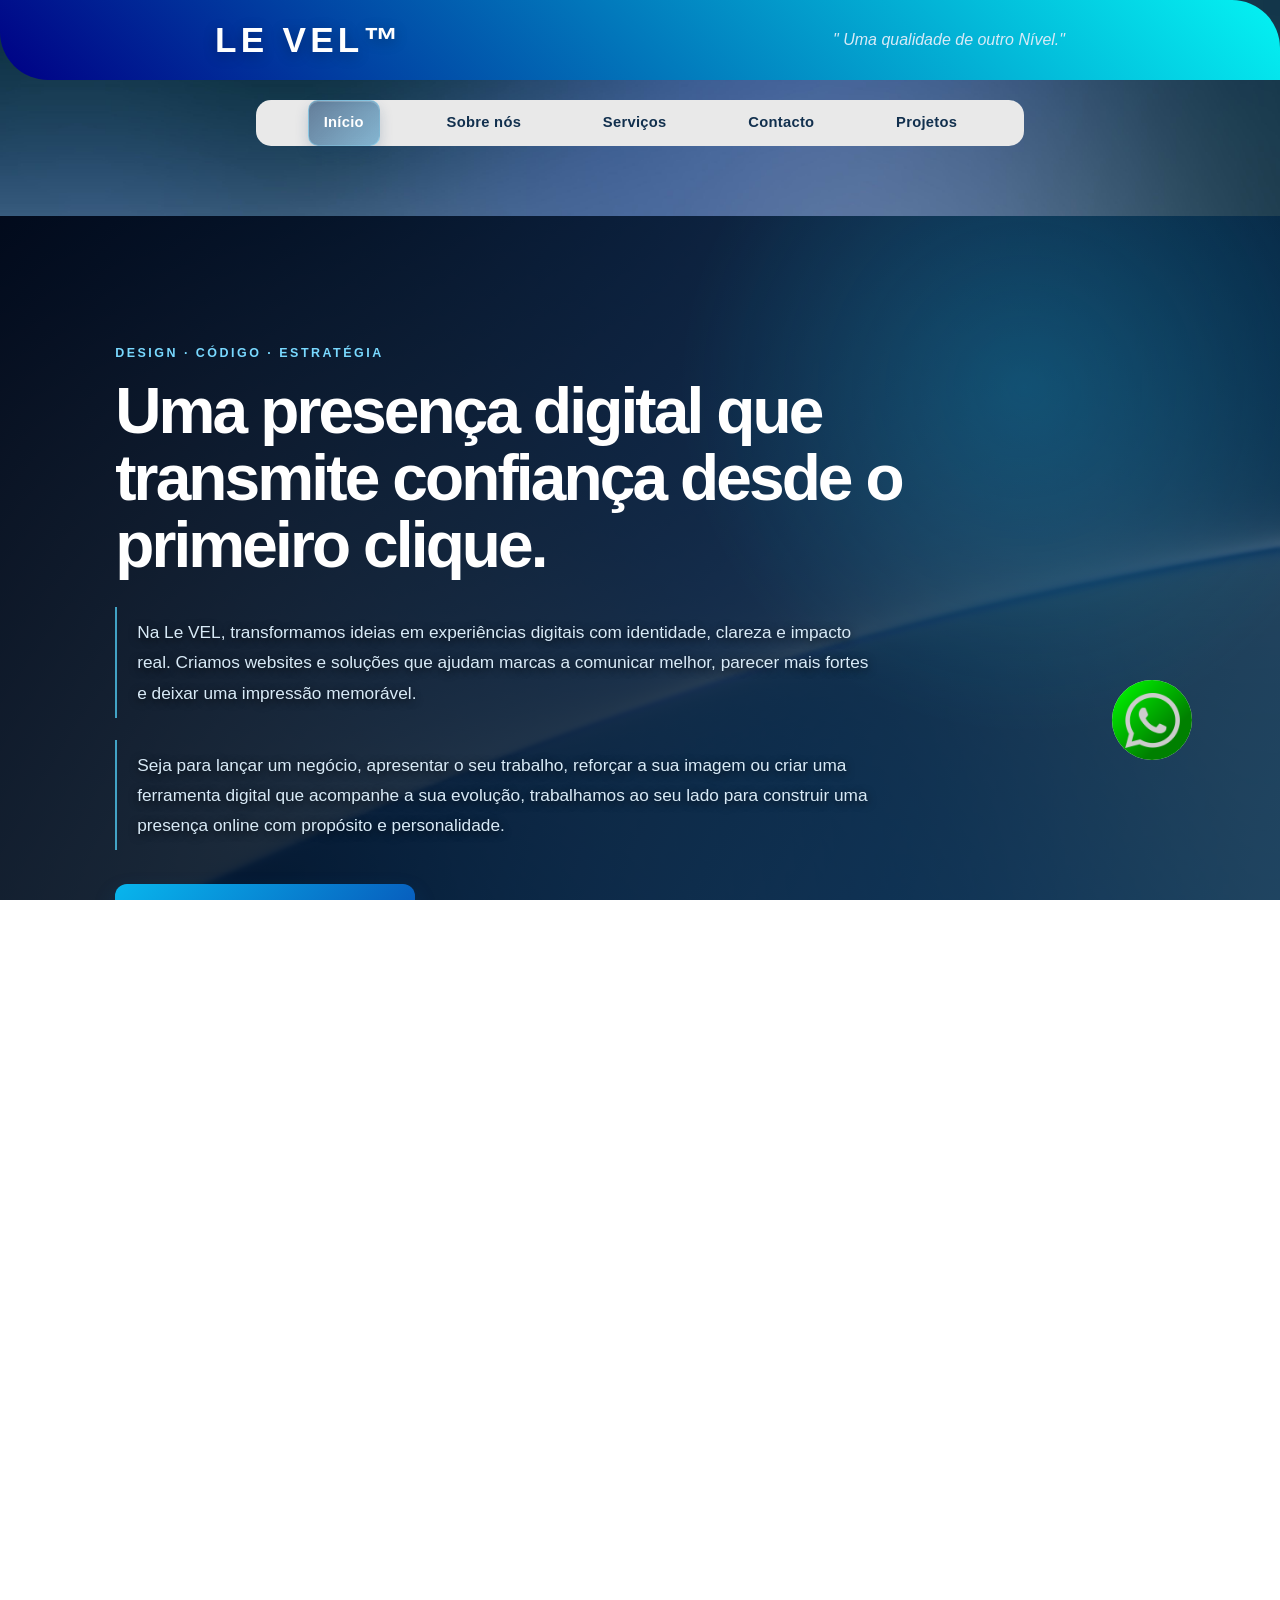
<file: index.html>
<!DOCTYPE html>
<html lang="pt-pt">

<head>
    <meta charset="UTF-8">
    <meta name="viewport" content="width=device-width, initial-scale=1.0">
    <title>LeveL</title>
    <meta name="google-adsense-account" content="ca-pub-7520393866372772">
    <link rel="stylesheet" href="styles/Home.css">
    <link rel="stylesheet" href="styles/sections.css">
    <link rel="stylesheet" href="styles/footer.css">
    <link rel="stylesheet" href="styles/responsive.css">
    <script src="js/device-effects.js" defer></script>
    <script src="js/responsive-layout.js" defer></script>
    <script async src="https://pagead2.googlesyndication.com/pagead/js/adsbygoogle.js?client=ca-pub-7520393866372772"
     crossorigin="anonymous"></script>
</head>

<body class="pagina-principal">

    <!-- Topo da página -->
    <header>
        <h1>Le VEL&trade;</h1>
        <cite>&quot; Uma qualidade de outro Nível.&quot;</cite>
    </header>

    <nav class="nav-header">
        <a href="index.html">Início</a>
        <a href="sobre-nos.html">Sobre nós</a>
        <a href="servicos.html">Serviços</a>
        <a href="contacto.html">Contacto</a>
        <a href="projetos.html">Projetos</a>
    </nav>

    <!-- Botao whatsApp -->
    <button id="whatsapp"><a class="block-whatsapp" href="https://wa.link/ue5z9b" target="_blank"
            rel="noopener noreferrer"><img src="imgs/socio-business/whatsapp.png">
            <p>Contate Já!</p>
        </a></button>

    <!-- ***************************Secção da página************************************* -->

    <main>
        <!-- Secção de boas Vindas -->
        <section id="section0">
            <span class="section-kicker">Design · Código · Estratégia</span>
            <h2>Uma presença digital que transmite confiança desde o primeiro clique.</h2>
            <p>Na Le VEL, transformamos ideias em experiências digitais com identidade, clareza e impacto real. Criamos
                websites e soluções que ajudam marcas a comunicar melhor, parecer mais fortes e deixar uma impressão
                memorável.</p>
            <p>Seja para lançar um negócio, apresentar o seu trabalho, reforçar a sua imagem ou criar uma ferramenta
                digital que acompanhe a sua evolução, trabalhamos ao seu lado para construir uma presença online com
                propósito e personalidade.</p>
            <a id="subsA" href="servicos.html"><span id="Subscribe-paragraf">Descubra os nossos serviços <b
                        aria-hidden="true">→</b></span></a>
        </section>

        <!-- Divisao -->
        <div class="divisao-de-campos dv1"></div>

        <!-- *****Secção 1 *******-->
        <section id="section1">
            <span class="section-kicker">A nossa forma de criar</span>
            <h2>Do conceito ao resultado final, com atenção a cada detalhe.</h2>
            <p>Do primeiro esboço à publicação, combinamos design, desenvolvimento e estratégia para criar projetos
                modernos, responsivos e alinhados com a essência de cada marca.</p>
            <p class="section-supporting-text">Cada decisão tem um objetivo: a interface deve inspirar, o código deve
                funcionar com solidez e a experiência deve conectar-se de forma natural com quem visita o site.</p>
            <p class="section-editorial-text">Começamos por compreender o que quer comunicar, para quem e com que
                ambição. Depois transformamos essa direção numa linguagem visual coerente, numa estrutura simples de
                navegar e numa experiência que continua a fazer sentido muito depois do primeiro clique.</p>
            <p class="section-editorial-text">As três imagens abaixo representam o nosso método: imaginar com clareza,
                construir com rigor e preparar cada projeto para o próximo nível.</p>

            <div class="section-process">
                <span><b>01</b> Descobrir</span>
                <span><b>02</b> Criar</span>
                <span><b>03</b> Evoluir</span>
            </div>

            <!-- Showcase visual com imagens da Le VEL -->
            <div id="Image-changer-container">
                <div class="Image-changer card-criativo"
                    style="background-image: url(imgs/Fundos-Imagens/pexels-atahandemir-30469973.jpg);">
                    <span class="showcase-meta"><b>01</b><strong>Imaginar</strong><small>Ideias com identidade
                            própria.</small></span>
                </div>
                <div class="Image-changer card-tecnico"
                    style="background-image: url(imgs/Fundos-Imagens/pexels-mikhail-nilov-7988090.jpg);">
                    <span class="showcase-meta"><b>02</b><strong>Construir</strong><small>Design e código a trabalhar em
                            conjunto.</small></span>
                </div>
                <div class="Image-changer card-futuro"
                    style="background-image: url(imgs/Fundos-Imagens/pexels-ivbn-11633745.jpg);">
                    <span class="showcase-meta"><b>03</b><strong>Evoluir</strong><small>Uma base pronta para acompanhar
                            o seu crescimento.</small></span>
                </div>
            </div>
        </section>

        <!-- Divisao -->
        <div class="divisao-de-campos dv2"></div>

        <!-- Secção 2 -->
        <section id="section2">
            <span class="section-kicker">Para quem criamos</span>
            <h2>Soluções digitais alinhadas com o momento e a ambição do seu negócio.</h2>

            <div class="container-imagens-animadas">
                <div class="imagem-e-texto">
                    <div class="section-copy section-copy--standard">
                        <span class="section-copy-label">Perfis que acompanhamos</span>
                        <h3>Uma base digital para cada desafio.</h3>
                        <p class="section-copy-lead">Transformamos objetivos concretos em experiências digitais claras,
                            rápidas e preparadas para evoluir.</p>
                        <div class="publicos-grid">
                            <article class="publico-item">
                                <span class="publico-numero">01</span>
                                <h4>Negócios e marcas</h4>
                                <p>Websites institucionais e páginas de conversão para fortalecer a presença e gerar
                                    confiança.</p>
                            </article>
                            <article class="publico-item">
                                <span class="publico-numero">02</span>
                                <h4>Profissionais e criadores</h4>
                                <p>Portfólios e apresentações digitais que organizam trabalho, competência e autoridade.
                                </p>
                            </article>
                            <article class="publico-item">
                                <span class="publico-numero">03</span>
                                <h4>Tecnologia e gaming</h4>
                                <p>Interfaces com identidade técnica para programadores, especialistas e gamers
                                    profissionais.</p>
                            </article>
                        </div>
                        <p class="section-copy-note">Em todos os projetos, combinamos arquitetura de informação, design
                            responsivo e uma implementação consistente em qualquer ecrã.</p>
                    </div>

                    <img class="img1" src="imgs/Fundos-Imagens/pexels-lulizler-3165335.jpg"
                        alt="Profissional a trabalhar num projecto digital">
                </div>

            </div>
        </section>

        <div class="divisao-de-campos dv3"></div>

        <!-- Secção 2-1 -->
        <section id="section2-1">
            <span class="section-kicker">Tecnologia para performar</span>
            <h2>O seu talento merece uma experiência tão forte quanto a sua competência.</h2>

            <div class="container-imagens-animadas">
                <div class="imagem-e-texto">
                    <div class="section-copy section-copy--tech">
                        <h3>Feito para quem vive tecnologia</h3>
                        <p>Usamos tecnologia de forma prática para entregar páginas rápidas, estáveis e adaptadas a
                            diferentes dispositivos. O resultado é uma experiência fluida para quem visita e uma gestão
                            mais simples para quem a mantém.</p>
                        <p>Para técnicos de informática, gamers profissionais e programadores, um website não é apenas
                            uma vitrine: é um espaço de credibilidade, apresentação de resultados e reforço da imagem
                            profissional.</p>
                        <p>Apresentamos o seu trabalho com uma linguagem visual forte, estrutura bem organizada e
                            pequenos detalhes que mostram exatamente o nível daquilo que faz.</p>
                    </div>

                    <img class="img2" src="imgs/Fundos-Imagens/pexels-mizunokozuki-12899157.jpg"
                        alt="Profissional gamer diante de uma estação de trabalho">
                </div>

            </div>
        </section>

        <!-- Divisao -->
        <div class="divisao-de-campos dv4"></div>

        <!-- Secção 3 -->
        <section id="section3">
            <h2>O que nos move e como ajudamos a transformar a sua presença digital.</h2>

            <h4>Valores que guiam o nosso trabalho</h4>
            <p>Valorizamos a transparência, o compromisso e a melhoria constante. Cada decisão é orientada pela
                qualidade da entrega, pelo respeito pelos prazos e pela criação de relações duradouras com os nossos
                clientes.</p>

            <h4>Soluções pensadas para o seu próximo passo</h4>
            <p>Prestamos serviços de web design, desenvolvimento de páginas e construção de identidade digital.
                Analisamos as necessidades de cada projecto para propor soluções funcionais, profissionais e capazes de
                abrir novas oportunidades de negócio.</p>

            <h4>O que os nossos clientes dizem</h4>
            <p class="gratificacao"><span>&hearts;</span> Agradecemos a confiança que os nossos clientes nos dão e o
                reconhecimento que inspiram <span>&hearts;</span></p>
            <div class="conteiner-classificacao-de-clientes">

                <div class="cliente-classificado">
                    <cite class="nome-de-cliente-classificado">Celestino Vumbi</cite>
                    <p class="comentario-do-cliente-classificado">Excelente trabalho. O site ficou profissional,
                        elegante e muito fácil de navegar.<br> Recomendo sem dúvida.</p>
                    <span class="classificação-de-estrelas">&starf;&starf;&starf;&starf;&star;</span>
                </div>

                <div class="cliente-classificado">
                    <cite class="nome-de-cliente-classificado">Hilário Gomes</cite>
                    <p class="comentario-do-cliente-classificado">Entenderam perfeitamente a visão que eu queria
                        transmitir e entregaram tudo com rapidez e qualidade.<br> Nota 10.</p>
                    <span class="classificação-de-estrelas">&starf;&starf;&starf;&starf;&starf;</span>
                </div>

                <div class="cliente-classificado">
                    <cite class="nome-de-cliente-classificado">Marta Costa</cite>
                    <p class="comentario-do-cliente-classificado">O resultado ficou incrível, muito mais profissional do
                        que eu imaginava. Valeu muito a pena.<br> Muito satisfeito.</p>
                    <span class="classificação-de-estrelas">&starf;&starf;&starf;&starf;&star;</span>
                </div>

            </div>

        </section>
    </main>

    <!-- Divisao -->
    <div class="divisao-de-campos div5"></div>

    <!-- Rodape -->
    <footer>
        <div class="Logo-Footer">
            <div>
                <h3>Le VEL&TRADE;</h3>
                <cite>Qualidade de outro Nível</cite>
            </div>


            <nav class="nav-footer">
                <p>Navegação</p>
                <a href="sobre-nos.html">Sobre nós</a>
                <a href="servicos.html">Serviços</a>
                <a href="contacto.html">Contacto</a>
                <a href="projetos.html">Projetos</a>
                <p class="legal-links-titulo">Legal</p>
                <a href="politica-privacidade.html">Privacidade</a>
                <a href="termos-condicoes.html">Termos e condições</a>
            </nav>
        </div>



        <div class="Midia">
            <p class="nossas-redes-sociais">Siga-nos também nas nossas redes sociais e canais oficiais.</p>

            <a href="https://discord.gg/cDNua4RAM" class="social discord" style="--cor1:#7289da; --cor2: #404eed;">
                <span class="icon"><img src="imgs/socio-business/discord.png"></span>
                <span class="text">Discord</span>
            </a>

            <a href="https://www.facebook.com/Le.vel.ao" class="social facebook" style="--cor1:#1877f2; --cor2: #0052cc;">
                <span class="icon"><img src="imgs/socio-business/facebook.png"></span>
                <span class="text">Facebook</span>
            </a>

            <a href="https://github.com/Celestino-Benjamim/MyProject.git" class="social github" style="--cor1:#2c3e50; --cor2: #000000;">
                <span class="icon"><img src="imgs/socio-business/github.png"></span>
                <span class="text">GitHub</span>
            </a>

            <a href="https://www.instagram.com/le.vel.ao?stkn=MWx3dnI0cWwzYWd2Zw==" class="social instagram" style="--cor1:#833ab4;--cor2:#fd1d1d;">
                <span class="icon"><img src="imgs/socio-business/instagram.png"></span>
                <span class="text">Instagram</span>
            </a>

            <a href="https://www.linkedin.com/in/le-vel-ao-0a36363a1?utm_source=share_via&utm_content=profile&utm_medium=member_android" class="social" style="--cor1:#0a66c2; --cor2: #004182;">
                <span class="icon"><img src="imgs/socio-business/linkedin.png"></span>
                <span class="text">LinkedIn</span>
            </a>

            <a href="https://vm.tiktok.com/ZS9ATJbCruUP6-FsDTO/" class="social tiktok" style="--cor1: #4facfe; --cor2: #ff0050; --cor3:#000; --cor4:#000;">
                <span class="icon"><img src="imgs/socio-business/tik-tok.png"></span>
                <span class="text">TikTok</span>
            </a>

            <a href="https://youtube.com/@le-vel-lancer?si=CuJpW8tWs4eIw13V" class="social youtube"
                style="--cor1:#e4120b; --cor2: #a00005;">
                <span class="icon"><img src="imgs/socio-business/youtube.png"></span>
                <span class="text">Youtube</span>
            </a>

        </div>
    </footer>
</body>

</html>
</file>
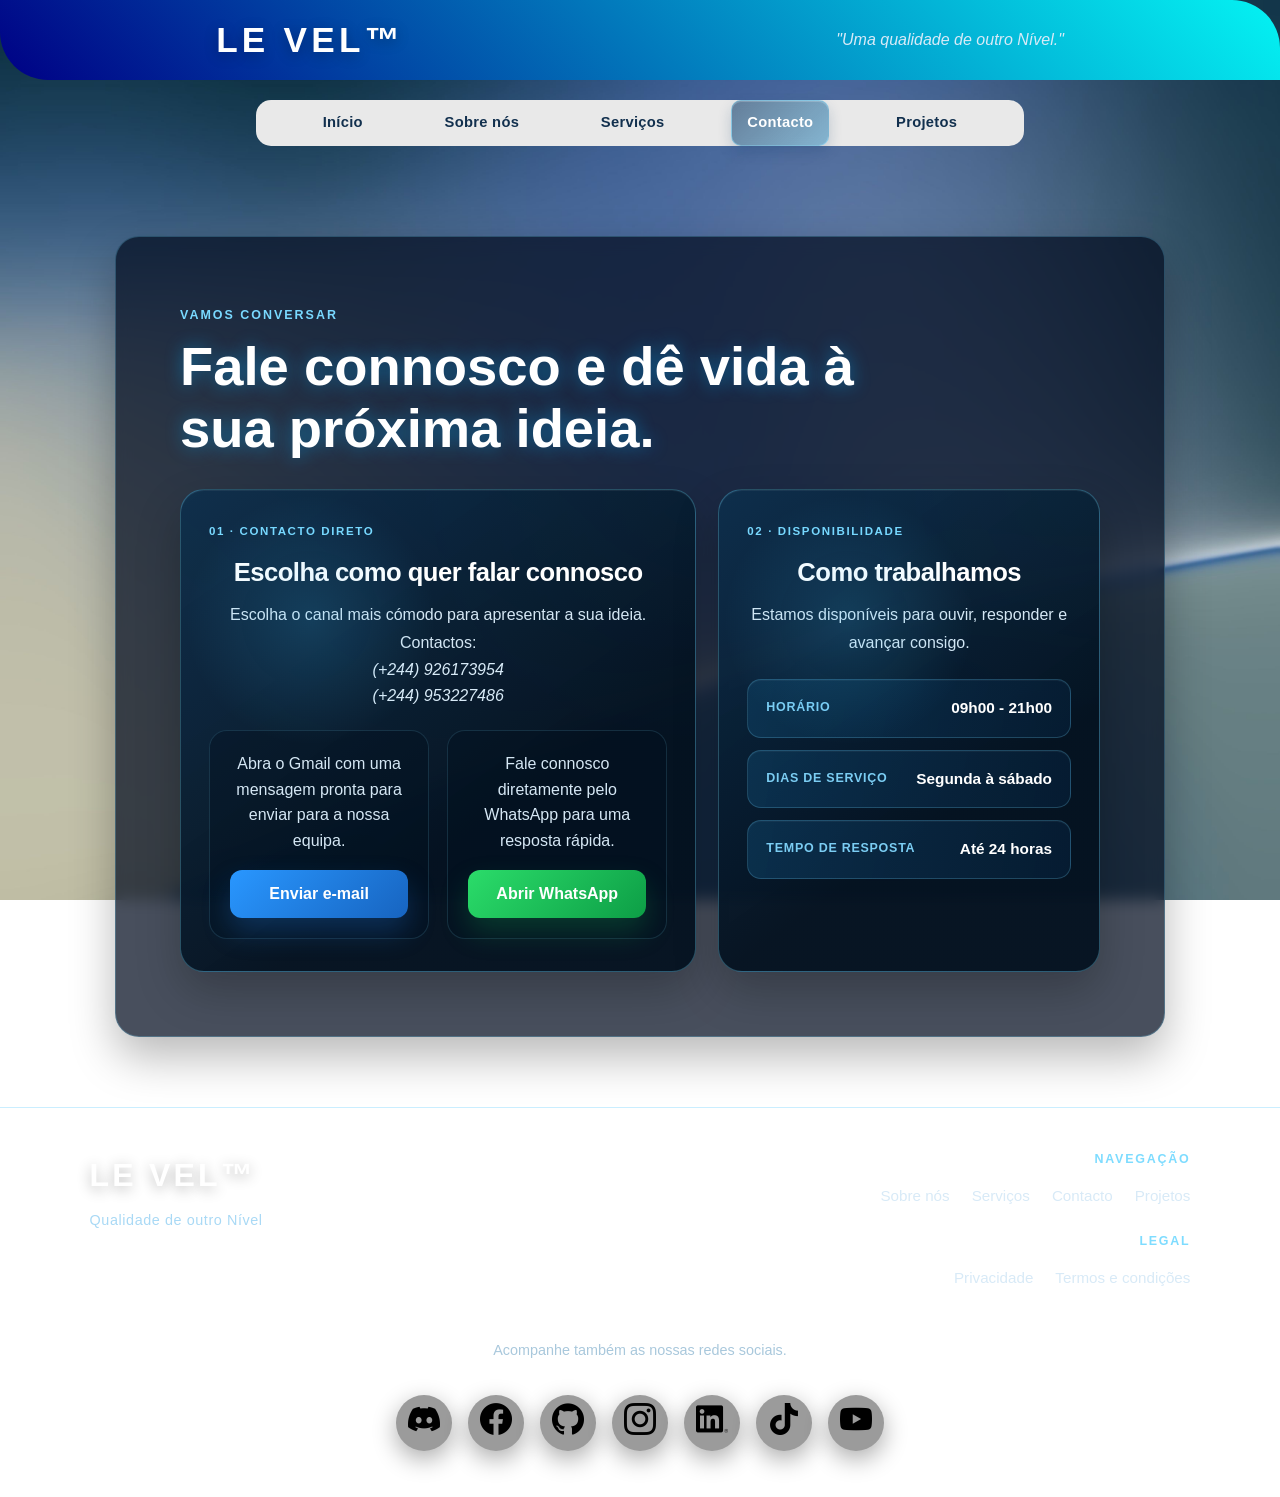
<file: contacto.html>
<!DOCTYPE html>
<html lang="pt-pt">

<head>
    <meta charset="UTF-8">
    <meta name="viewport" content="width=device-width, initial-scale=1.0">
    <meta name="google-adsense-account" content="ca-pub-7520393866372772">
    <title>Contacto | Le VEL</title>
    <link rel="stylesheet" href="styles/Home.css">
    <link rel="stylesheet" href="styles/footer.css">
    <link rel="stylesheet" href="styles/responsive.css">
    <script src="js/device-effects.js" defer></script>
    <script src="js/responsive-layout.js" defer></script>
    <script async src="https://pagead2.googlesyndication.com/pagead/js/adsbygoogle.js?client=ca-pub-7520393866372772"
     crossorigin="anonymous"></script>
</head>

<body class="pagina-interna-body">
    <header>
        <h1>Le VEL&trade;</h1><cite>&quot;Uma qualidade de outro Nível.&quot;</cite>
    </header>
    <nav class="nav-header" aria-label="Navegação principal">
        <a href="index.html">Início</a>
        <a href="sobre-nos.html">Sobre nós</a>
        <a href="servicos.html">Serviços</a>
        <a href="contacto.html">Contacto</a>
        <a href="projetos.html">Projetos</a>
    </nav>

    <main class="pagina-interna pagina-contacto">
        <span class="etiqueta-seccao">Vamos conversar</span>
        <h2>Fale connosco e dê vida à sua próxima ideia.</h2>
        <div class="contacto-layout">
            <section class="contacto-card contacto-opcoes">
                <span class="cartao-indice">01 · Contacto direto</span>
                <h3>Escolha como quer falar connosco</h3>
                <p class="cartao-introducao">Escolha o canal mais cómodo para apresentar a sua ideia.</p>
                <p class="cartao-introducao">Contactos:
                <address contenteditable="true">(+244) 926173954</address>
                <address contenteditable="true">(+244) 953227486</address>
                </p>
                <div class="contacto-acoes">
                    <div class="contacto-acao">
                        <p>Abra o Gmail com uma mensagem pronta para enviar para a nossa equipa.</p>
                        <a href="https://mail.google.com/mail/?view=cm&amp;fs=1&amp;to=nauskaceleboy07@gmail.com"
                            class="botao-enviar" target="_blank" rel="noopener noreferrer">Enviar e-mail</a>
                    </div>
                    <div class="contacto-acao">
                        <p>Fale connosco diretamente pelo WhatsApp para uma resposta rápida.</p>
                        <a href="https://wa.link/ue5z9b" class="botao-whatsapp" target="_blank"
                            rel="noopener noreferrer">Abrir WhatsApp</a>
                    </div>
                </div>
            </section>
            <aside class="contacto-card contacto-horario">
                <span class="cartao-indice">02 · Disponibilidade</span>
                <h3>Como trabalhamos</h3>
                <p class="cartao-introducao">Estamos disponíveis para ouvir, responder e avançar consigo.</p>
                <ul class="contacto-lista">
                    <li><span>Horário</span><strong>09h00 - 21h00</strong></li>
                    <li><span>Dias de serviço</span><strong>Segunda à sábado</strong></li>
                    <li><span>Tempo de resposta</span><strong>Até 24 horas</strong></li>
                </ul>
            </aside>
        </div>
    </main>

    <footer>
        <div class="Logo-Footer">
            <div>
                <h3>Le VEL&trade;</h3>
                <cite>Qualidade de outro Nível</cite>
            </div>
            <nav class="nav-footer" aria-label="Navegação do rodapé">
                <p>Navegação</p>
                <a href="sobre-nos.html">Sobre nós</a>
                <a href="servicos.html">Serviços</a>
                <a href="contacto.html">Contacto</a>
                <a href="projetos.html">Projetos</a>
                <p class="legal-links-titulo">Legal</p>
                <a href="politica-privacidade.html">Privacidade</a>
                <a href="termos-condicoes.html">Termos e condições</a>
            </nav>
        </div>
        <div class="Midia">
            <p class="nossas-redes-sociais">Acompanhe também as nossas redes sociais.</p>
            <a href="https://discord.gg/cDNua4RAM" class="social discord" style="--cor1:#7289da; --cor2:#404eed;"><span class="icon"><img
                        src="imgs/socio-business/discord.png" alt="Discord"></span><span class="text">Discord</span></a>
            <a href="https://www.facebook.com/Le.vel.ao" class="social facebook" style="--cor1:#1877f2; --cor2:#0052cc;"><span class="icon"><img
                        src="imgs/socio-business/facebook.png" alt="Facebook"></span><span
                    class="text">Facebook</span></a>
            <a href="https://github.com/Celestino-Benjamim/MyProject.git" class="social github" style="--cor1:#2c3e50; --cor2:#000000;"><span class="icon"><img
                        src="imgs/socio-business/github.png" alt="GitHub"></span><span class="text">GitHub</span></a>
            <a href="https://www.instagram.com/le.vel.ao?stkn=MWx3dnI0cWwzYWd2Zw==" class="social instagram" style="--cor1:#833ab4; --cor2:#fd1d1d;"><span class="icon"><img
                        src="imgs/socio-business/instagram.png" alt="Instagram"></span><span
                    class="text">Instagram</span></a>
            <a href="https://www.linkedin.com/in/le-vel-ao-0a36363a1?utm_source=share_via&utm_content=profile&utm_medium=member_android" class="social" style="--cor1:#0a66c2; --cor2:#004182;"><span class="icon"><img
                        src="imgs/socio-business/linkedin.png" alt="LinkedIn"></span><span
                    class="text">LinkedIn</span></a>
            <a href="https://vm.tiktok.com/ZS9ATJbCruUP6-FsDTO/" class="social tiktok" style="--cor1:#4facfe; --cor2:#ff0050; --cor3:#000;"><span
                    class="icon"><img src="imgs/socio-business/tik-tok.png" alt="TikTok"></span><span
                    class="text">TikTok</span></a>
            <a href="https://youtube.com/@le-vel-lancer?si=CuJpW8tWs4eIw13V" class="social youtube"
                style="--cor1:#e4120b; --cor2:#a00005;"><span class="icon"><img src="imgs/socio-business/youtube.png"
                        alt="YouTube"></span><span class="text">YouTube</span></a>
        </div>
    </footer>

</body>

</html>
</file>
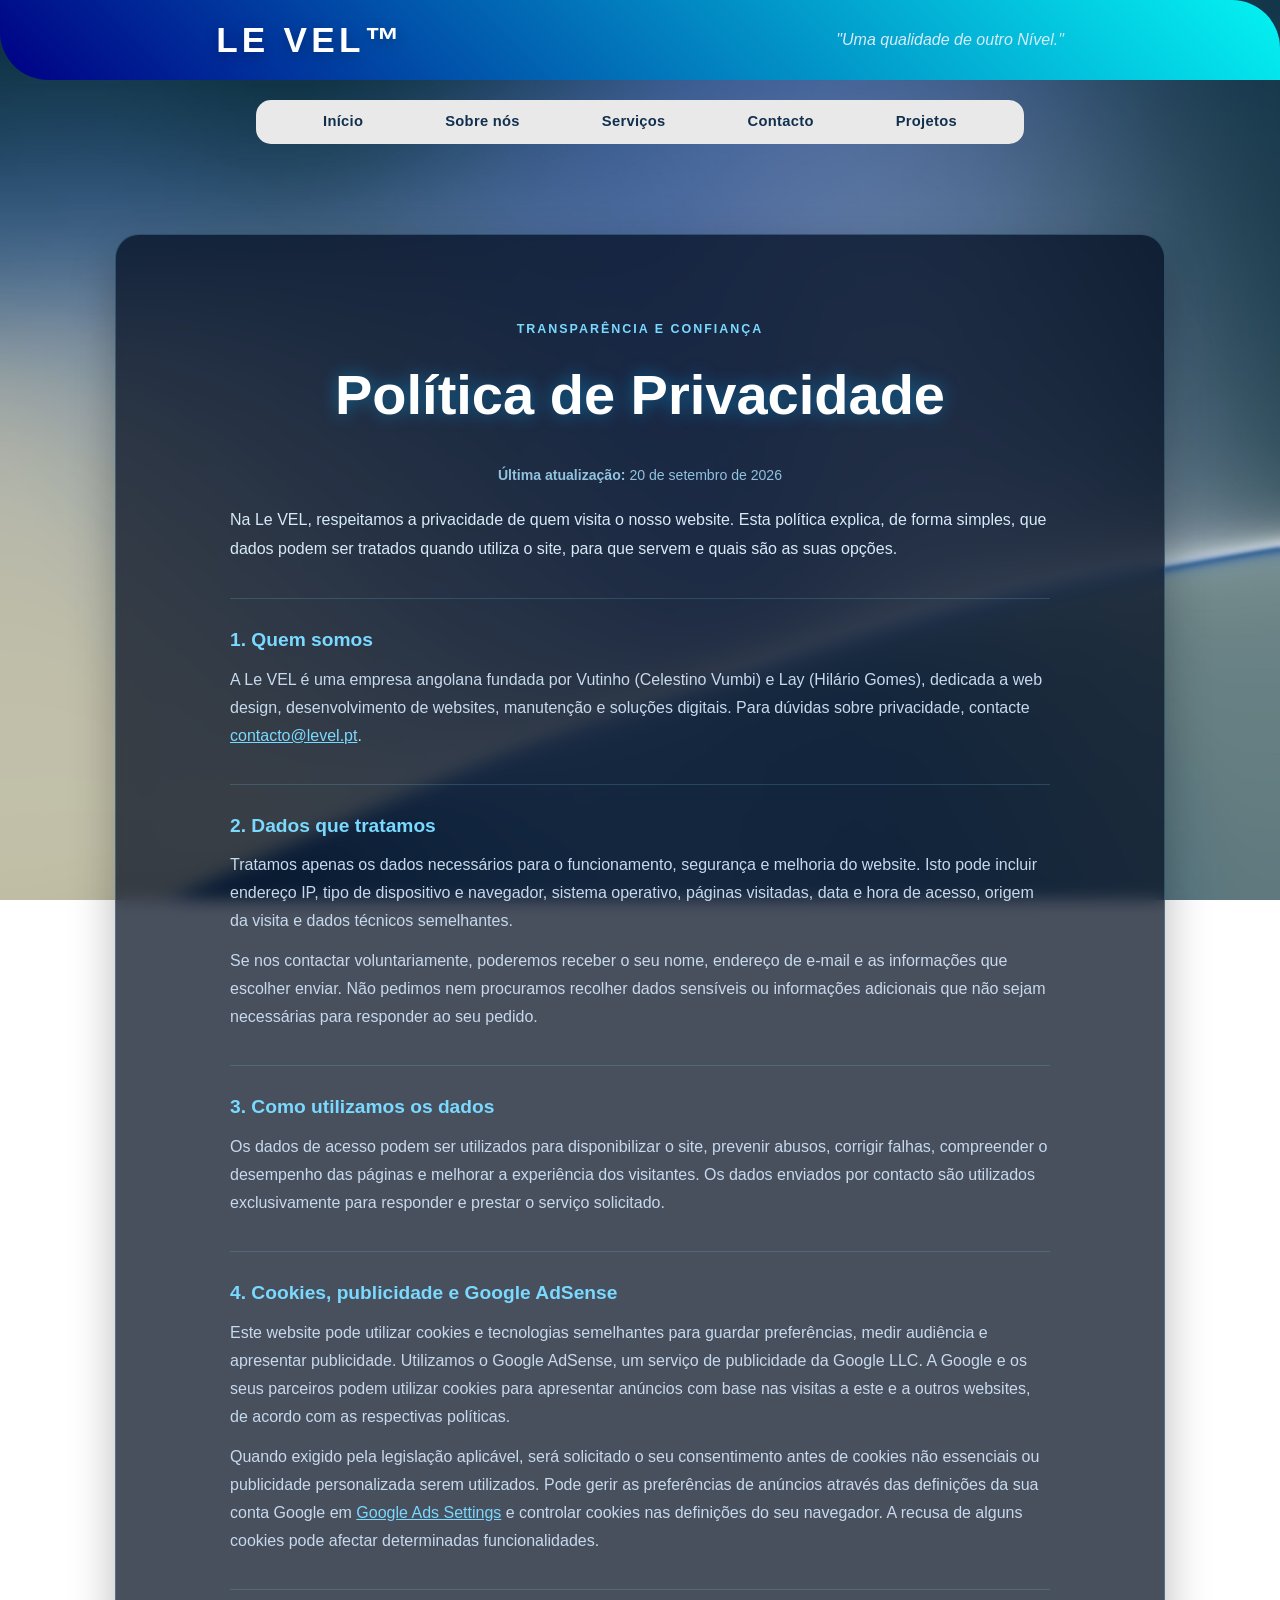
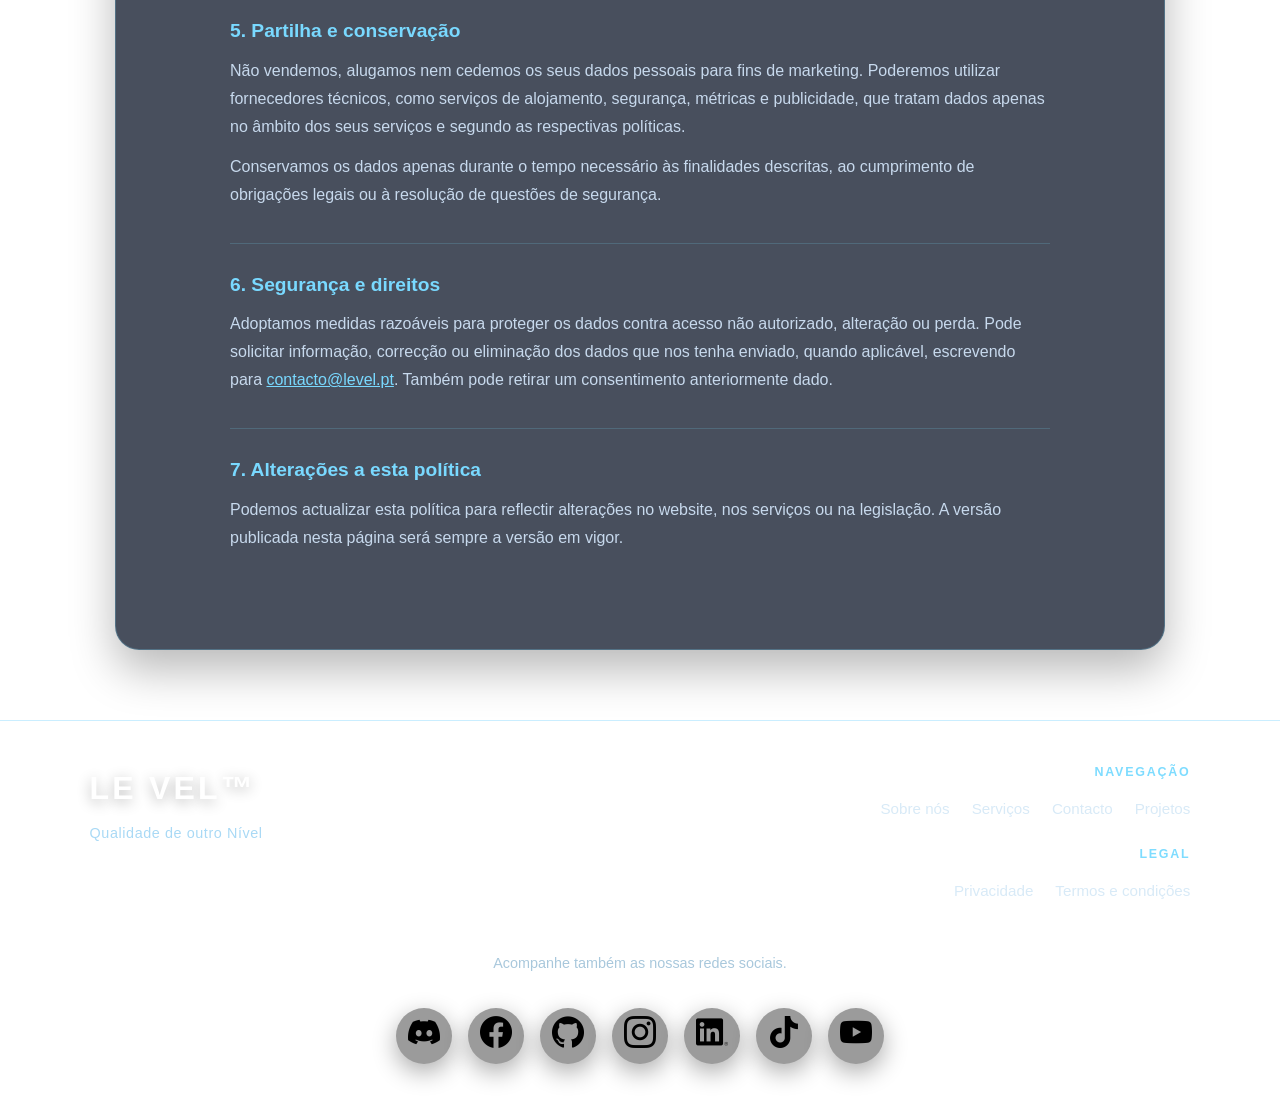
<file: politica-privacidade.html>
<!DOCTYPE html>
<html lang="pt-pt">

<head>
    <meta charset="UTF-8">
    <meta name="viewport" content="width=device-width, initial-scale=1.0">
    <title>Política de Privacidade | Le VEL</title>
    <meta name="description"
        content="Política de Privacidade da Le VEL. Saiba como tratamos dados de acesso e cookies.">
    <meta name="google-adsense-account" content="ca-pub-7520393866372772">
    <link rel="stylesheet" href="styles/Home.css">
    <link rel="stylesheet" href="styles/footer.css">
    <link rel="stylesheet" href="styles/responsive.css">
    <script src="js/device-effects.js" defer></script>
    <script src="js/responsive-layout.js" defer></script>
    <script async src="https://pagead2.googlesyndication.com/pagead/js/adsbygoogle.js?client=ca-pub-7520393866372772"
     crossorigin="anonymous"></script>
</head>

<body class="pagina-interna-body">
    <header>
        <h1>Le VEL&trade;</h1><cite>&quot;Uma qualidade de outro Nível.&quot;</cite>
    </header>
    <nav class="nav-header"><a href="index.html">Início</a><a href="sobre-nos.html">Sobre nós</a><a
            href="servicos.html">Serviços</a><a href="contacto.html">Contacto</a><a href="projetos.html">Projetos</a>
    </nav>
    <main class="pagina-interna pagina-legal">
        <span class="etiqueta-seccao">Transparência e confiança</span>
        <h2>Política de Privacidade</h2>
        <p class="legal-atualizacao"><strong>Última atualização:</strong> 20 de setembro de 2026</p>
        <p>Na Le VEL, respeitamos a privacidade de quem visita o nosso website. Esta política explica, de forma simples,
            que dados podem ser tratados quando utiliza o site, para que servem e quais são as suas opções.</p>

        <section class="legal-seccao">
            <h3>1. Quem somos</h3>
            <p>A Le VEL é uma empresa angolana fundada por Vutinho (Celestino Vumbi) e Lay (Hilário Gomes), dedicada a
                web design, desenvolvimento de websites, manutenção e soluções digitais. Para dúvidas sobre privacidade,
                contacte <a href="mailto:contacto@level.pt">contacto@level.pt</a>.</p>
        </section>
        <section class="legal-seccao">
            <h3>2. Dados que tratamos</h3>
            <p>Tratamos apenas os dados necessários para o funcionamento, segurança e melhoria do website. Isto pode
                incluir endereço IP, tipo de dispositivo e navegador, sistema operativo, páginas visitadas, data e hora
                de acesso, origem da visita e dados técnicos semelhantes.</p>
            <p>Se nos contactar voluntariamente, poderemos receber o seu nome, endereço de e-mail e as informações que
                escolher enviar. Não pedimos nem procuramos recolher dados sensíveis ou informações adicionais que não
                sejam necessárias para responder ao seu pedido.</p>
        </section>
        <section class="legal-seccao">
            <h3>3. Como utilizamos os dados</h3>
            <p>Os dados de acesso podem ser utilizados para disponibilizar o site, prevenir abusos, corrigir falhas,
                compreender o desempenho das páginas e melhorar a experiência dos visitantes. Os dados enviados por
                contacto são utilizados exclusivamente para responder e prestar o serviço solicitado.</p>
        </section>
        <section class="legal-seccao">
            <h3>4. Cookies, publicidade e Google AdSense</h3>
            <p>Este website pode utilizar cookies e tecnologias semelhantes para guardar preferências, medir audiência e
                apresentar publicidade. Utilizamos o Google AdSense, um serviço de publicidade da Google LLC. A Google e
                os seus parceiros podem utilizar cookies para apresentar anúncios com base nas visitas a este e a outros
                websites, de acordo com as respectivas políticas.</p>
            <p>Quando exigido pela legislação aplicável, será solicitado o seu consentimento antes de cookies não
                essenciais ou publicidade personalizada serem utilizados. Pode gerir as preferências de anúncios através
                das definições da sua conta Google em <a href="https://adssettings.google.com/"
                    rel="noopener noreferrer">Google Ads Settings</a> e controlar cookies nas definições do seu
                navegador. A recusa de alguns cookies pode afectar determinadas funcionalidades.</p>
        </section>
        <section class="legal-seccao">
            <h3>5. Partilha e conservação</h3>
            <p>Não vendemos, alugamos nem cedemos os seus dados pessoais para fins de marketing. Poderemos utilizar
                fornecedores técnicos, como serviços de alojamento, segurança, métricas e publicidade, que tratam dados
                apenas no âmbito dos seus serviços e segundo as respectivas políticas.</p>
            <p>Conservamos os dados apenas durante o tempo necessário às finalidades descritas, ao cumprimento de
                obrigações legais ou à resolução de questões de segurança.</p>
        </section>
        <section class="legal-seccao">
            <h3>6. Segurança e direitos</h3>
            <p>Adoptamos medidas razoáveis para proteger os dados contra acesso não autorizado, alteração ou perda. Pode
                solicitar informação, correcção ou eliminação dos dados que nos tenha enviado, quando aplicável,
                escrevendo para <a href="mailto:contacto@level.pt">contacto@level.pt</a>. Também pode retirar um
                consentimento anteriormente dado.</p>
        </section>
        <section class="legal-seccao">
            <h3>7. Alterações a esta política</h3>
            <p>Podemos actualizar esta política para reflectir alterações no website, nos serviços ou na legislação. A
                versão publicada nesta página será sempre a versão em vigor.</p>
        </section>
    </main>
    <footer>
        <div class="Logo-Footer">
            <div>
                <h3>Le VEL&trade;</h3><cite>Qualidade de outro Nível</cite>
            </div>
            <nav class="nav-footer">
                <p>Navegação</p><a href="sobre-nos.html">Sobre nós</a><a href="servicos.html">Serviços</a><a
                    href="contacto.html">Contacto</a><a href="projetos.html">Projetos</a>
                <p class="legal-links-titulo">Legal</p><a href="politica-privacidade.html">Privacidade</a><a
                    href="termos-condicoes.html">Termos e condições</a>
            </nav>
        </div>
        <div class="Midia">
            <p class="nossas-redes-sociais">Acompanhe também as nossas redes sociais.</p>
            <a href="https://discord.gg/cDNua4RAM" class="social discord" style="--cor1:#7289da; --cor2:#404eed;"><span class="icon"><img
                        src="imgs/socio-business/discord.png" alt="Discord"></span><span class="text">Discord</span></a>
            <a href="https://www.facebook.com/Le.vel.ao" class="social facebook" style="--cor1:#1877f2; --cor2:#0052cc;"><span class="icon"><img
                        src="imgs/socio-business/facebook.png" alt="Facebook"></span><span
                    class="text">Facebook</span></a>
            <a href="https://github.com/Celestino-Benjamim/MyProject.git" class="social github"
                style="--cor1:#2c3e50; --cor2:#000000;"><span class="icon"><img src="imgs/socio-business/github.png"
                        alt="GitHub"></span><span class="text">GitHub</span></a>
            <a href="https://www.instagram.com/le.vel.ao?stkn=MWx3dnI0cWwzYWd2Zw==" class="social instagram" style="--cor1:#833ab4; --cor2:#fd1d1d;"><span class="icon"><img
                        src="imgs/socio-business/instagram.png" alt="Instagram"></span><span
                    class="text">Instagram</span></a>
            <a href="https://www.linkedin.com/in/le-vel-ao-0a36363a1?utm_source=share_via&utm_content=profile&utm_medium=member_android" class="social"
                style="--cor1:#0a66c2; --cor2:#004182;"><span class="icon"><img src="imgs/socio-business/linkedin.png"
                        alt="LinkedIn"></span><span class="text">LinkedIn</span></a>
            <a href="https://vm.tiktok.com/ZS9ATJbCruUP6-FsDTO/" class="social tiktok" style="--cor1:#4facfe; --cor2:#ff0050; --cor3:#000;"><span
                    class="icon"><img src="imgs/socio-business/tik-tok.png" alt="TikTok"></span><span
                    class="text">TikTok</span></a>
            <a href="https://youtube.com/@le-vel-lancer?si=CuJpW8tWs4eIw13V" class="social youtube"
                style="--cor1:#e4120b; --cor2:#a00005;"><span class="icon"><img src="imgs/socio-business/youtube.png"
                        alt="YouTube"></span><span class="text">YouTube</span></a>
        </div>
    </footer>
</body>

</html>
</file>
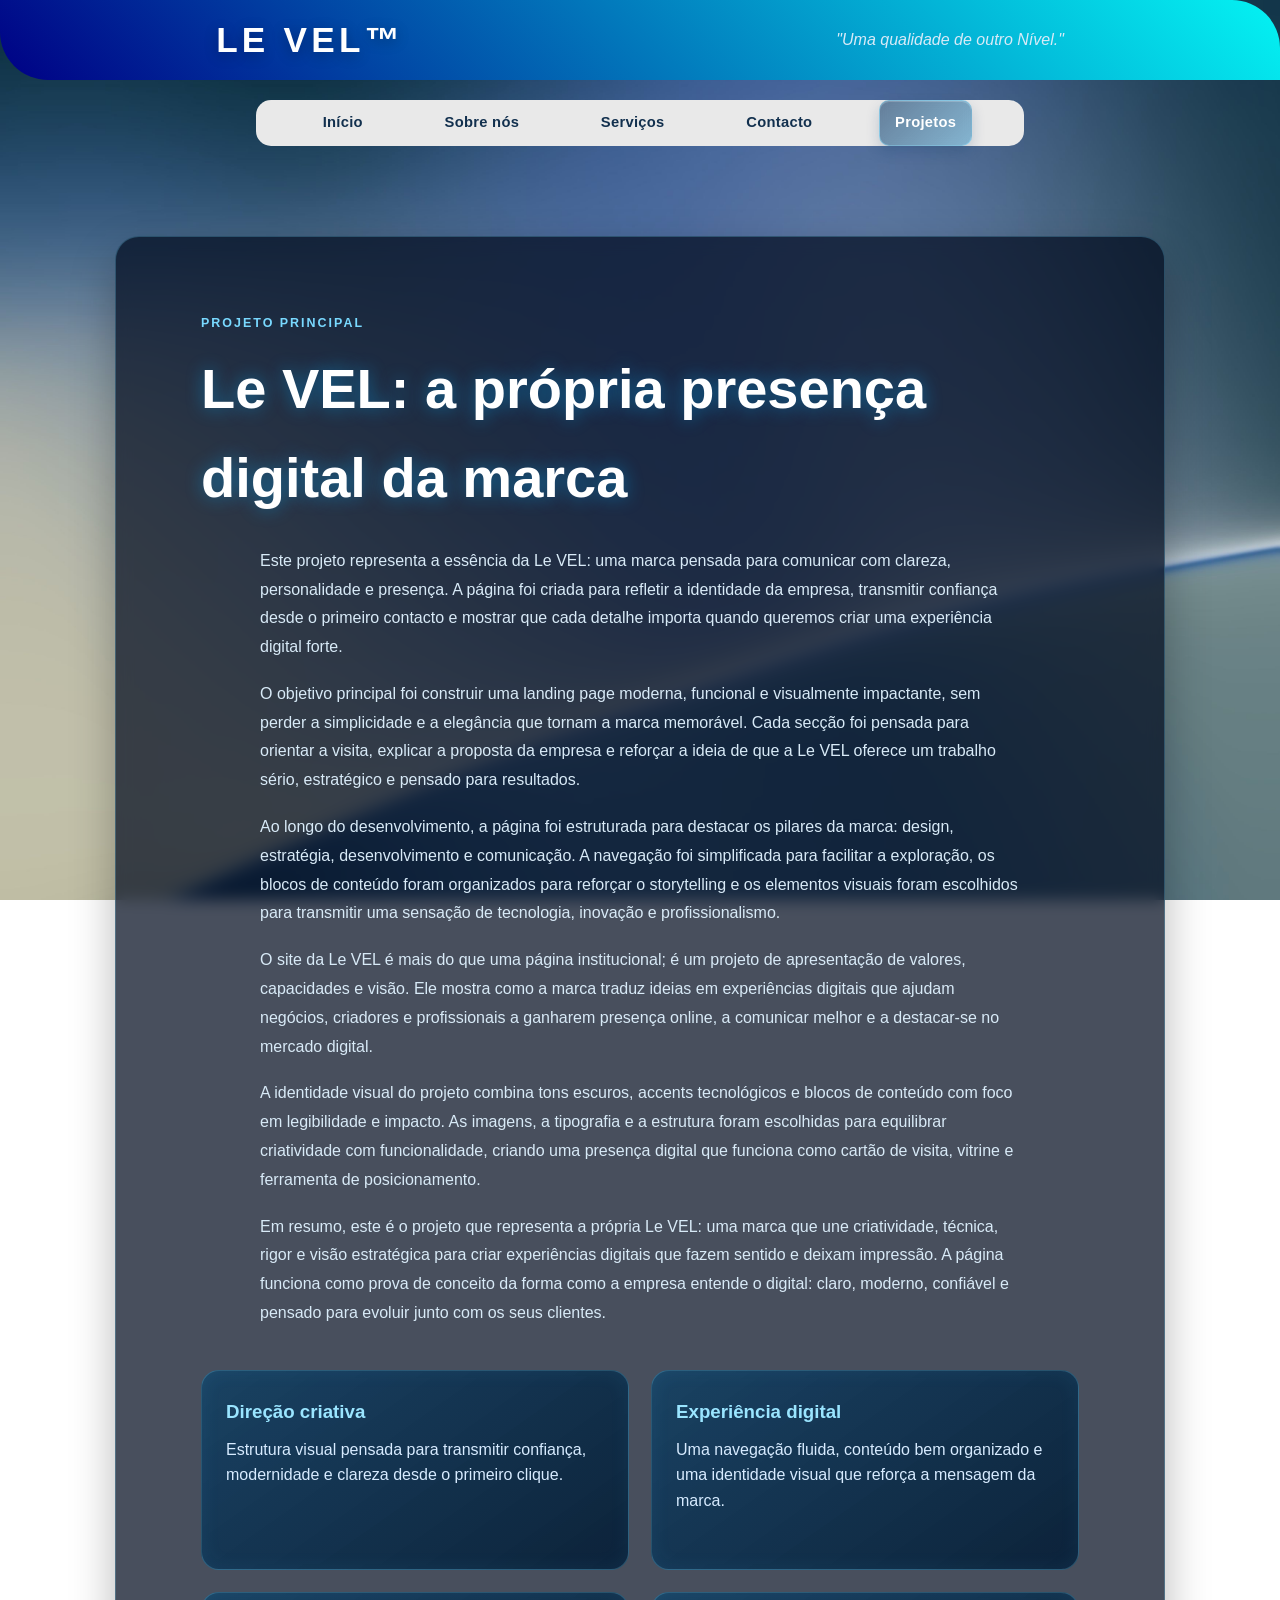
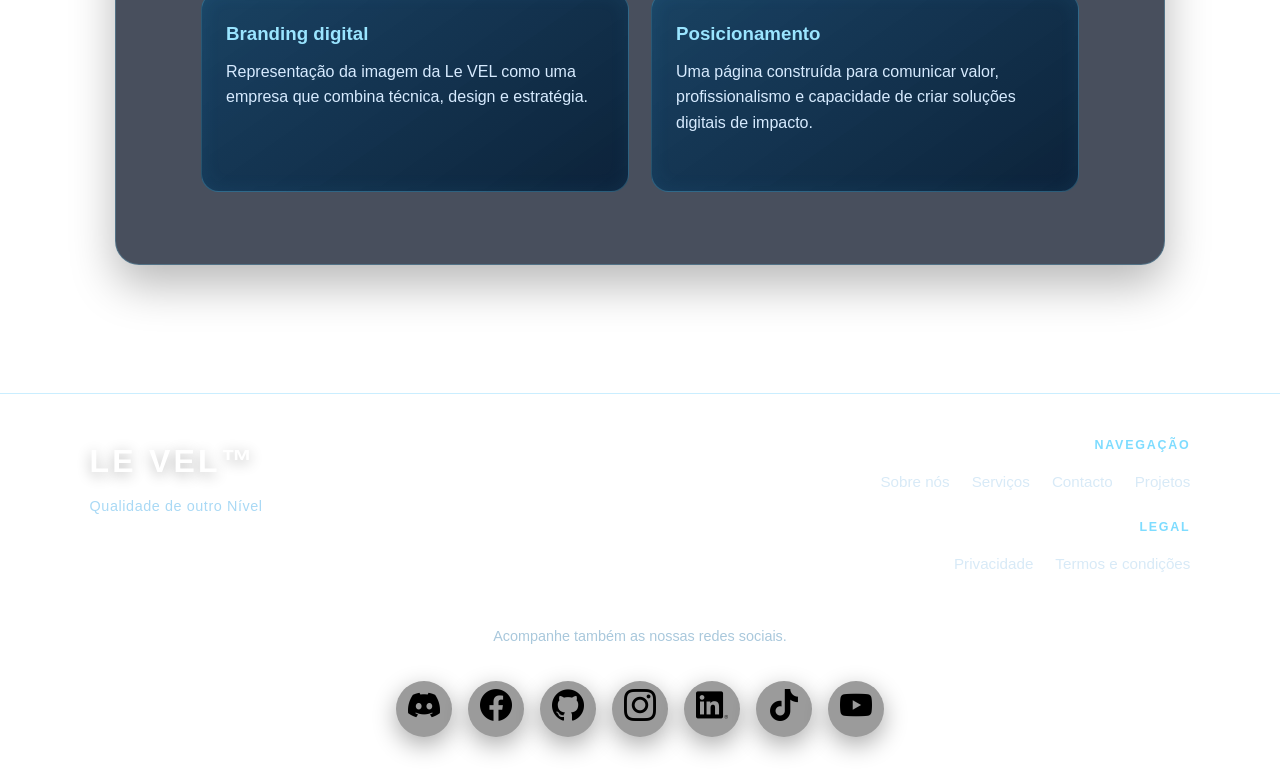
<file: projetos.html>
<!DOCTYPE html>
<html lang="pt-pt">

<head>
    <meta charset="UTF-8">
    <meta name="viewport" content="width=device-width, initial-scale=1.0">
    <title>Projetos | Le VEL</title>
    <meta name="google-adsense-account" content="ca-pub-7520393866372772">
    <link rel="stylesheet" href="styles/Home.css">
    <link rel="stylesheet" href="styles/footer.css">
    <link rel="stylesheet" href="styles/responsive.css">
    <script src="js/device-effects.js" defer></script>
    <script src="js/responsive-layout.js" defer></script>
    <script async src="https://pagead2.googlesyndication.com/pagead/js/adsbygoogle.js?client=ca-pub-7520393866372772"
     crossorigin="anonymous"></script>
</head>

<body class="pagina-interna-body">
    <header>
        <h1>Le VEL&trade;</h1><cite>&quot;Uma qualidade de outro Nível.&quot;</cite>
    </header>
    <nav class="nav-header" aria-label="Navegação principal">
        <a href="index.html">Início</a>
        <a href="sobre-nos.html">Sobre nós</a>
        <a href="servicos.html">Serviços</a>
        <a href="contacto.html">Contacto</a>
        <a href="projetos.html">Projetos</a>
    </nav>
    <main class="pagina-interna pagina-servicos">
        <span class="etiqueta-seccao">Projeto principal</span>
        <h2>Le VEL: a própria presença digital da marca</h2>
        <p>Este projeto representa a essência da Le VEL: uma marca pensada para comunicar com clareza, personalidade e
            presença. A página foi criada para refletir a identidade da empresa, transmitir confiança desde o primeiro
            contacto e mostrar que cada detalhe importa quando queremos criar uma experiência digital forte.</p>
        <p>O objetivo principal foi construir uma landing page moderna, funcional e visualmente impactante, sem perder a
            simplicidade e a elegância que tornam a marca memorável. Cada secção foi pensada para orientar a visita,
            explicar a proposta da empresa e reforçar a ideia de que a Le VEL oferece um trabalho sério, estratégico e
            pensado para resultados.</p>
        <p>Ao longo do desenvolvimento, a página foi estruturada para destacar os pilares da marca: design, estratégia,
            desenvolvimento e comunicação. A navegação foi simplificada para facilitar a exploração, os blocos de
            conteúdo foram organizados para reforçar o storytelling e os elementos visuais foram escolhidos para
            transmitir uma sensação de tecnologia, inovação e profissionalismo.</p>
        <p>O site da Le VEL é mais do que uma página institucional; é um projeto de apresentação de valores, capacidades
            e visão. Ele mostra como a marca traduz ideias em experiências digitais que ajudam negócios, criadores e
            profissionais a ganharem presença online, a comunicar melhor e a destacar-se no mercado digital.</p>
        <p>A identidade visual do projeto combina tons escuros, accents tecnológicos e blocos de conteúdo com foco em
            legibilidade e impacto. As imagens, a tipografia e a estrutura foram escolhidas para equilibrar criatividade
            com funcionalidade, criando uma presença digital que funciona como cartão de visita, vitrine e ferramenta de
            posicionamento.</p>
        <p>Em resumo, este é o projeto que representa a própria Le VEL: uma marca que une criatividade, técnica, rigor e
            visão estratégica para criar experiências digitais que fazem sentido e deixam impressão. A página funciona
            como prova de conceito da forma como a empresa entende o digital: claro, moderno, confiável e pensado para
            evoluir junto com os seus clientes.</p>
        <div class="servicos-lista">
            <article>
                <h3>Direção criativa</h3>
                <p>Estrutura visual pensada para transmitir confiança, modernidade e clareza desde o primeiro clique.
                </p>
            </article>
            <article>
                <h3>Experiência digital</h3>
                <p>Uma navegação fluida, conteúdo bem organizado e uma identidade visual que reforça a mensagem da
                    marca.</p>
            </article>
            <article>
                <h3>Branding digital</h3>
                <p>Representação da imagem da Le VEL como uma empresa que combina técnica, design e estratégia.</p>
            </article>
            <article>
                <h3>Posicionamento</h3>
                <p>Uma página construída para comunicar valor, profissionalismo e capacidade de criar soluções digitais
                    de impacto.</p>
            </article>
        </div>
    </main>
    <footer>
        <div class="Logo-Footer">
            <div>
                <h3>Le VEL&trade;</h3>
                <cite>Qualidade de outro Nível</cite>
            </div>
            <nav class="nav-footer" aria-label="Navegação do rodapé">
                <p>Navegação</p>
                <a href="sobre-nos.html">Sobre nós</a>
                <a href="servicos.html">Serviços</a>
                <a href="contacto.html">Contacto</a>
                <a href="projetos.html">Projetos</a>
                <p class="legal-links-titulo">Legal</p>
                <a href="politica-privacidade.html">Privacidade</a>
                <a href="termos-condicoes.html">Termos e condições</a>
            </nav>
        </div>
        <div class="Midia">
            <p class="nossas-redes-sociais">Acompanhe também as nossas redes sociais.</p>
            <a href="https://discord.gg/cDNua4RAM" class="social discord" style="--cor1:#7289da; --cor2:#404eed;"><span class="icon"><img
                        src="imgs/socio-business/discord.png" alt="Discord"></span><span class="text">Discord</span></a>
            <a href="https://www.facebook.com/Le.vel.ao" class="social facebook" style="--cor1:#1877f2; --cor2:#0052cc;"><span class="icon"><img
                        src="imgs/socio-business/facebook.png" alt="Facebook"></span><span
                    class="text">Facebook</span></a>
            <a href="https://github.com/Celestino-Benjamim/MyProject.git" class="social github" style="--cor1:#2c3e50; --cor2:#000000;"><span class="icon"><img
                        src="imgs/socio-business/github.png" alt="GitHub"></span><span class="text">GitHub</span></a>
            <a href="https://www.instagram.com/le.vel.ao?stkn=MWx3dnI0cWwzYWd2Zw==" class="social instagram" style="--cor1:#833ab4; --cor2:#fd1d1d;"><span class="icon"><img
                        src="imgs/socio-business/instagram.png" alt="Instagram"></span><span
                    class="text">Instagram</span></a>
            <a href="https://www.linkedin.com/in/le-vel-ao-0a36363a1?utm_source=share_via&utm_content=profile&utm_medium=member_android" class="social" style="--cor1:#0a66c2; --cor2:#004182;"><span class="icon"><img
                        src="imgs/socio-business/linkedin.png" alt="LinkedIn"></span><span
                    class="text">LinkedIn</span></a>
            <a href="https://vm.tiktok.com/ZS9ATJbCruUP6-FsDTO/" class="social tiktok" style="--cor1:#4facfe; --cor2:#ff0050; --cor3:#000;"><span
                    class="icon"><img src="imgs/socio-business/tik-tok.png" alt="TikTok"></span><span
                    class="text">TikTok</span></a>
            <a href="https://youtube.com/@le-vel-lancer?si=CuJpW8tWs4eIw13V" class="social youtube"
                style="--cor1:#e4120b; --cor2:#a00005;"><span class="icon"><img src="imgs/socio-business/youtube.png"
                        alt="YouTube"></span><span class="text">YouTube</span></a>
        </div>
    </footer>
</body>

</html>
</file>
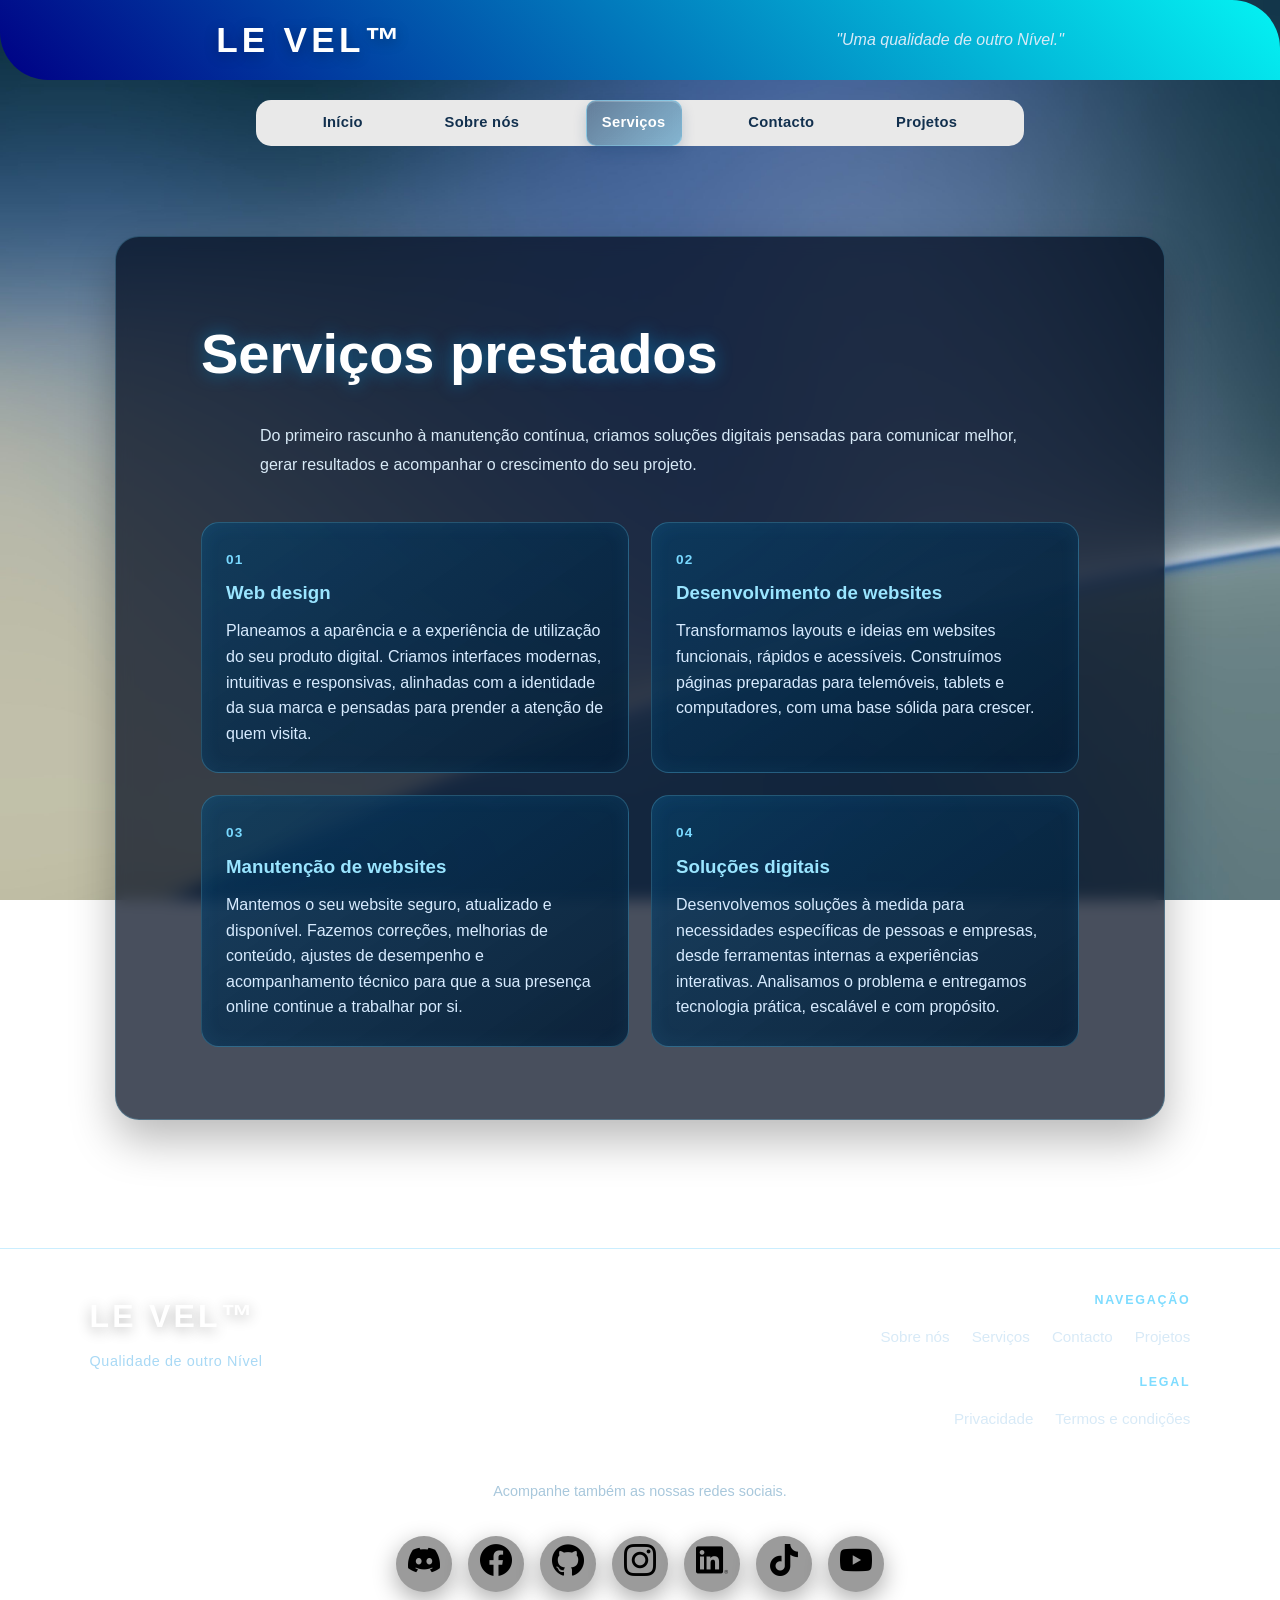
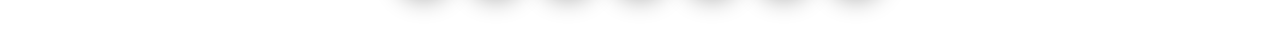
<file: servicos.html>
<!DOCTYPE html>
<html lang="pt-pt">

    <head>
        <meta charset="UTF-8">
        <meta name="viewport" content="width=device-width, initial-scale=1.0">
        <title>Serviços | Le VEL</title>
        <meta name="google-adsense-account" content="ca-pub-7520393866372772">
        <link rel="stylesheet" href="styles/Home.css">
        <link rel="stylesheet" href="styles/footer.css">
        <link rel="stylesheet" href="styles/responsive.css">
        <script src="js/device-effects.js" defer></script>
        <script src="js/responsive-layout.js" defer></script>
        <script async src="https://pagead2.googlesyndication.com/pagead/js/adsbygoogle.js?client=ca-pub-7520393866372772"
     crossorigin="anonymous"></script>
    </head>

    <body class="pagina-interna-body">
        <header>
            <h1>Le VEL&trade;</h1><cite>&quot;Uma qualidade de outro
                Nível.&quot;</cite>
        </header>
        <nav class="nav-header"><a href="index.html">Início</a><a
                href="sobre-nos.html">Sobre nós</a><a
                href="servicos.html">Serviços</a><a
                href="contacto.html">Contacto</a><a
                href="projetos.html">Projetos</a>
        </nav>
        <main class="pagina-interna pagina-servicos">
            <h2>Serviços prestados</h2>
            <p>Do primeiro rascunho à manutenção contínua, criamos soluções
                digitais pensadas para comunicar melhor, gerar
                resultados e acompanhar o crescimento do seu projeto.</p>
            <div class="servicos-lista">
                <article><span class="servico-indice">01</span>
                    <h3>Web design</h3>
                    <p>Planeamos a aparência e a experiência de utilização do
                        seu produto digital. Criamos interfaces
                        modernas, intuitivas e responsivas, alinhadas com a
                        identidade da sua marca e pensadas para prender
                        a atenção de quem visita.</p>
                </article>
                <article><span class="servico-indice">02</span>
                    <h3>Desenvolvimento de websites</h3>
                    <p>Transformamos layouts e ideias em websites funcionais,
                        rápidos e acessíveis. Construímos páginas
                        preparadas para telemóveis, tablets e computadores, com
                        uma base sólida para crescer.</p>
                </article>
                <article><span class="servico-indice">03</span>
                    <h3>Manutenção de websites</h3>
                    <p>Mantemos o seu website seguro, atualizado e disponível.
                        Fazemos correções, melhorias de conteúdo,
                        ajustes de desempenho e acompanhamento técnico para que
                        a sua presença online continue a trabalhar
                        por si.</p>
                </article>
                <article><span class="servico-indice">04</span>
                    <h3>Soluções digitais</h3>
                    <p>Desenvolvemos soluções à medida para necessidades
                        específicas de pessoas e empresas, desde
                        ferramentas internas a experiências interativas.
                        Analisamos o problema e entregamos tecnologia
                        prática, escalável e com propósito.</p>
                </article>
            </div>
        </main>
        <footer>
            <div class="Logo-Footer">
                <div>
                    <h3>Le VEL&trade;</h3><cite>Qualidade de outro Nível</cite>
                </div>
                <nav class="nav-footer">
                    <p>Navegação</p><a href="sobre-nos.html">Sobre nós</a><a
                        href="servicos.html">Serviços</a><a
                        href="contacto.html">Contacto</a><a
                        href="projetos.html">Projetos</a>
                    <p class="legal-links-titulo">Legal</p><a
                        href="politica-privacidade.html">Privacidade</a><a
                        href="termos-condicoes.html">Termos e condições</a>
                </nav>
            </div>
            <div class="Midia">
                <p class="nossas-redes-sociais">Acompanhe também as nossas redes
                    sociais.</p><a href="https://discord.gg/cDNua4RAM"
                    class="social discord"
                    style="--cor1:#7289da; --cor2:#404eed;"><span
                        class="icon"><img
                            src="imgs/socio-business/discord.png"
                            alt="Discord"></span><span
                        class="text">Discord</span></a><a
                    href="https://www.facebook.com/Le.vel.ao"
                    class="social facebook"
                    style="--cor1:#1877f2; --cor2:#0052cc;"><span
                        class="icon"><img src="imgs/socio-business/facebook.png"
                            alt="Facebook"></span><span
                        class="text">Facebook</span></a>
                <a href="https://github.com/Celestino-Benjamim/MyProject.git" class="social github"
                    style="--cor1:#2c3e50; --cor2:#000000;"><span
                        class="icon"><img src="imgs/socio-business/github.png"
                            alt="GitHub"></span><span
                        class="text">GitHub</span></a>
                <a
                    href="https://www.instagram.com/le.vel.ao?stkn=MWx3dnI0cWwzYWd2Zw=="
                    class="social instagram"
                    style="--cor1:#833ab4; --cor2:#fd1d1d;"><span
                        class="icon"><img
                            src="imgs/socio-business/instagram.png"
                            alt="Instagram"></span><span
                        class="text">Instagram</span></a>
                <a href="https://www.linkedin.com/in/le-vel-ao-0a36363a1?utm_source=share_via&utm_content=profile&utm_medium=member_android" class="social"
                    style="--cor1:#0a66c2; --cor2:#004182;"><span
                        class="icon"><img src="imgs/socio-business/linkedin.png"
                            alt="LinkedIn"></span><span
                        class="text">LinkedIn</span></a><a href="https://vm.tiktok.com/ZS9ATJbCruUP6-FsDTO/"
                    class="social tiktok"
                    style="--cor1:#4facfe; --cor2:#ff0050; --cor3:#000;"><span
                        class="icon"><img
                            src="imgs/socio-business/tik-tok.png"
                            alt="TikTok"></span><span
                        class="text">TikTok</span></a>
                <a
                    href="https://youtube.com/@le-vel-lancer?si=CuJpW8tWs4eIw13V"
                    class="social youtube"
                    style="--cor1:#e4120b; --cor2:#a00005;"><span
                        class="icon"><img src="imgs/socio-business/youtube.png"
                            alt="YouTube"></span><span
                        class="text">YouTube</span></a>
            </div>
        </footer>
    </body>

</html>
</file>
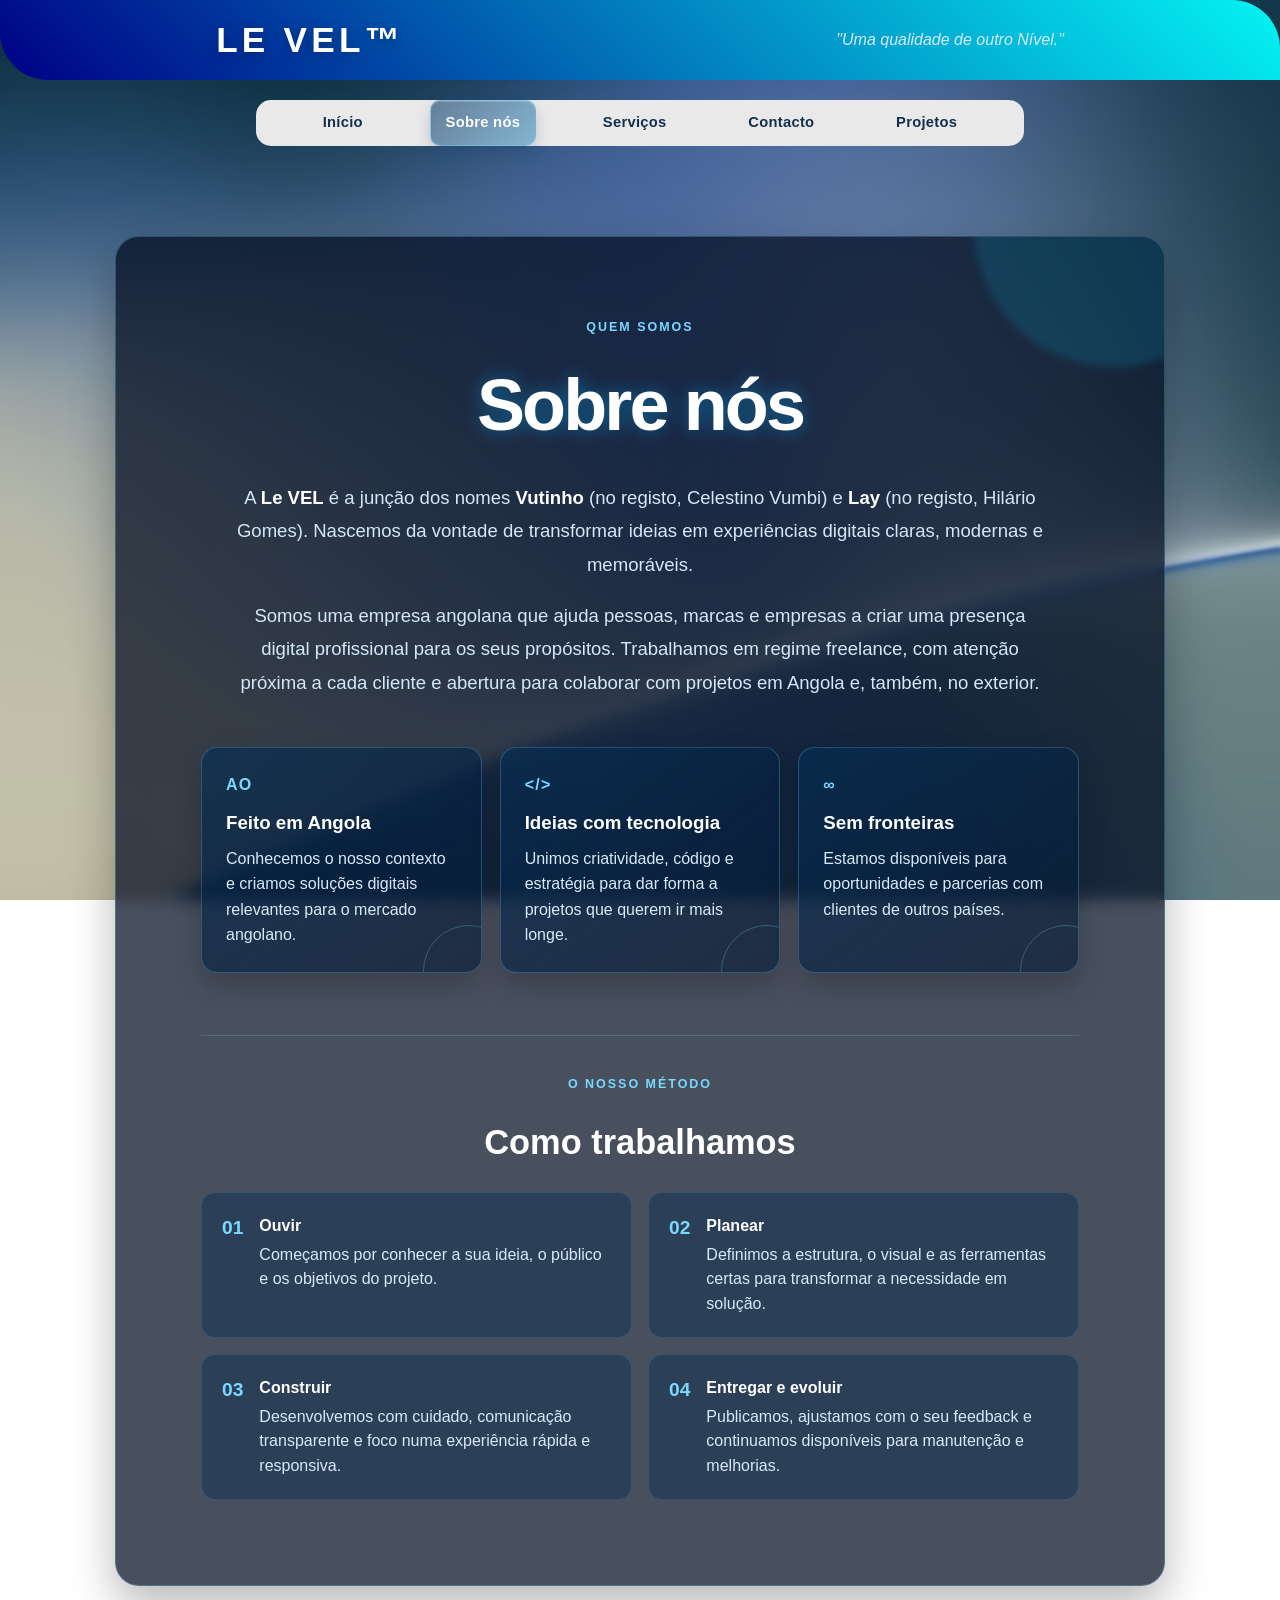
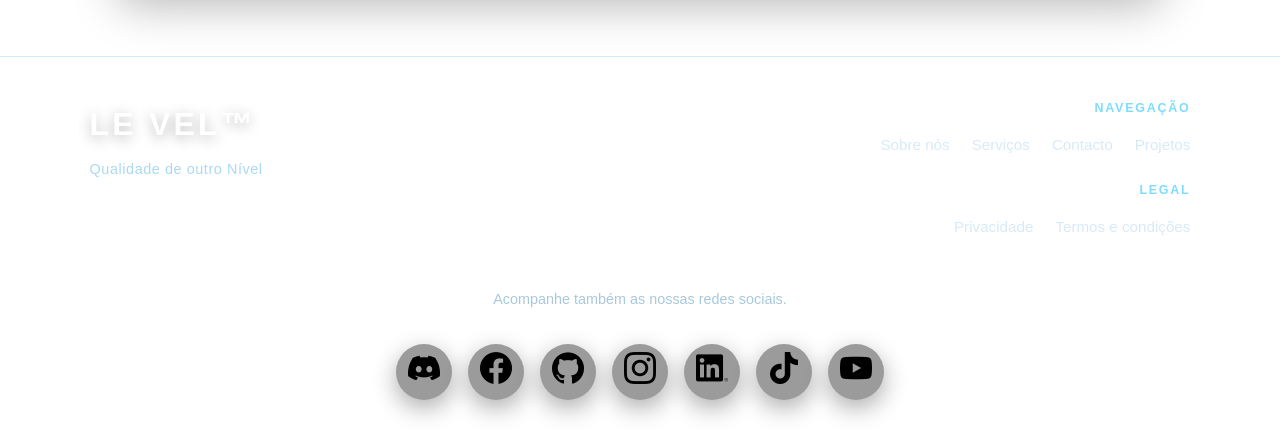
<file: sobre-nos.html>
<!DOCTYPE html>
<html lang="pt-pt">

<head>
    <meta charset="UTF-8">
    <meta name="viewport" content="width=device-width, initial-scale=1.0">
    <title>Sobre nós | Le VEL</title>
    <meta name="google-adsense-account" content="ca-pub-7520393866372772">
    <link rel="stylesheet" href="styles/Home.css">
    <link rel="stylesheet" href="styles/footer.css">
    <link rel="stylesheet" href="styles/responsive.css">
    <script src="js/device-effects.js" defer></script>
    <script src="js/responsive-layout.js" defer></script>
    <script async src="https://pagead2.googlesyndication.com/pagead/js/adsbygoogle.js?client=ca-pub-7520393866372772"
     crossorigin="anonymous"></script>
</head>

<body class="pagina-interna-body">
    <header>
        <h1>Le VEL&trade;</h1>
        <cite>&quot;Uma qualidade de outro Nível.&quot;</cite>
    </header>
    <nav class="nav-header">
        <a href="index.html">Início</a>
        <a href="sobre-nos.html">Sobre nós</a>
        <a href="servicos.html">Serviços</a>
        <a href="contacto.html">Contacto</a>
        <a href="projetos.html">Projetos</a>
    </nav>
    <main class="pagina-interna pagina-sobre">
        <span class="etiqueta-seccao">Quem somos</span>
        <h2>Sobre nós</h2>
        <p>A <strong>Le VEL</strong> é a junção dos nomes <strong>Vutinho</strong> (no registo, Celestino Vumbi) e
            <strong>Lay</strong> (no registo, Hilário Gomes). Nascemos da vontade de transformar ideias em experiências
            digitais claras, modernas e memoráveis.</p>
        <p>Somos uma empresa angolana que ajuda pessoas, marcas e empresas a criar uma presença digital profissional
            para os seus propósitos. Trabalhamos em regime freelance, com atenção próxima a cada cliente e abertura para
            colaborar com projetos em Angola e, também, no exterior.</p>

        <div class="sobre-destaques">
            <article>
                <span class="destaque-numero">AO</span>
                <h3>Feito em Angola</h3>
                <p>Conhecemos o nosso contexto e criamos soluções digitais relevantes para o mercado angolano.</p>
            </article>
            <article>
                <span class="destaque-numero">&lt;/&gt;</span>
                <h3>Ideias com tecnologia</h3>
                <p>Unimos criatividade, código e estratégia para dar forma a projetos que querem ir mais longe.</p>
            </article>
            <article>
                <span class="destaque-numero">∞</span>
                <h3>Sem fronteiras</h3>
                <p>Estamos disponíveis para oportunidades e parcerias com clientes de outros países.</p>
            </article>
        </div>

        <section class="como-trabalhamos">
            <span class="etiqueta-seccao">O nosso método</span>
            <h3>Como trabalhamos</h3>
            <div class="processo-lista">
                <article><strong>01</strong>
                    <div>
                        <h4>Ouvir</h4>
                        <p>Começamos por conhecer a sua ideia, o público e os objetivos do projeto.</p>
                    </div>
                </article>
                <article><strong>02</strong>
                    <div>
                        <h4>Planear</h4>
                        <p>Definimos a estrutura, o visual e as ferramentas certas para transformar a necessidade em
                            solução.</p>
                    </div>
                </article>
                <article><strong>03</strong>
                    <div>
                        <h4>Construir</h4>
                        <p>Desenvolvemos com cuidado, comunicação transparente e foco numa experiência rápida e
                            responsiva.</p>
                    </div>
                </article>
                <article><strong>04</strong>
                    <div>
                        <h4>Entregar e evoluir</h4>
                        <p>Publicamos, ajustamos com o seu feedback e continuamos disponíveis para manutenção e
                            melhorias.</p>
                    </div>
                </article>
            </div>
        </section>
    </main>
    <footer>
        <div class="Logo-Footer">
            <div>
                <h3>Le VEL&trade;</h3><cite>Qualidade de outro Nível</cite>
            </div>
            <nav class="nav-footer">
                <p>Navegação</p><a href="sobre-nos.html">Sobre nós</a><a href="servicos.html">Serviços</a><a
                    href="contacto.html">Contacto</a><a href="projetos.html">Projetos</a>
                <p class="legal-links-titulo">Legal</p><a href="politica-privacidade.html">Privacidade</a><a
                    href="termos-condicoes.html">Termos e condições</a>
            </nav>
        </div>
        <div class="Midia">
            <p class="nossas-redes-sociais">Acompanhe também as nossas redes sociais.</p>
            <a href="https://discord.gg/cDNua4RAM" class="social discord" style="--cor1:#7289da; --cor2:#404eed;"><span class="icon"><img
                        src="imgs/socio-business/discord.png" alt="Discord"></span><span class="text">Discord</span></a>
            <a href="https://www.facebook.com/Le.vel.ao" class="social facebook" style="--cor1:#1877f2; --cor2:#0052cc;"><span class="icon"><img
                        src="imgs/socio-business/facebook.png" alt="Facebook"></span><span
                    class="text">Facebook</span></a>
            <a href="https://github.com/Celestino-Benjamim/MyProject.git" class="social github" style="--cor1:#2c3e50; --cor2:#000000;"><span class="icon"><img
                        src="imgs/socio-business/github.png" alt="GitHub"></span><span class="text">GitHub</span></a>
            <a href="https://www.instagram.com/le.vel.ao?stkn=MWx3dnI0cWwzYWd2Zw==" class="social instagram" style="--cor1:#833ab4; --cor2:#fd1d1d;"><span class="icon"><img
                        src="imgs/socio-business/instagram.png" alt="Instagram"></span><span
                    class="text">Instagram</span></a>
            <a href="https://www.linkedin.com/in/le-vel-ao-0a36363a1?utm_source=share_via&utm_content=profile&utm_medium=member_android" class="social" style="--cor1:#0a66c2; --cor2:#004182;"><span class="icon"><img
                        src="imgs/socio-business/linkedin.png" alt="LinkedIn"></span><span
                    class="text">LinkedIn</span></a>
            <a href="https://vm.tiktok.com/ZS9ATJbCruUP6-FsDTO/" class="social tiktok" style="--cor1:#4facfe; --cor2:#ff0050; --cor3:#000;"><span
                    class="icon"><img src="imgs/socio-business/tik-tok.png" alt="TikTok"></span><span
                    class="text">TikTok</span></a>
            <a href="https://youtube.com/@le-vel-lancer?si=CuJpW8tWs4eIw13V" class="social youtube"
                style="--cor1:#e4120b; --cor2:#a00005;"><span class="icon"><img src="imgs/socio-business/youtube.png"
                        alt="YouTube"></span><span class="text">YouTube</span></a>
        </div>
    </footer>
</body>

</html>
</file>
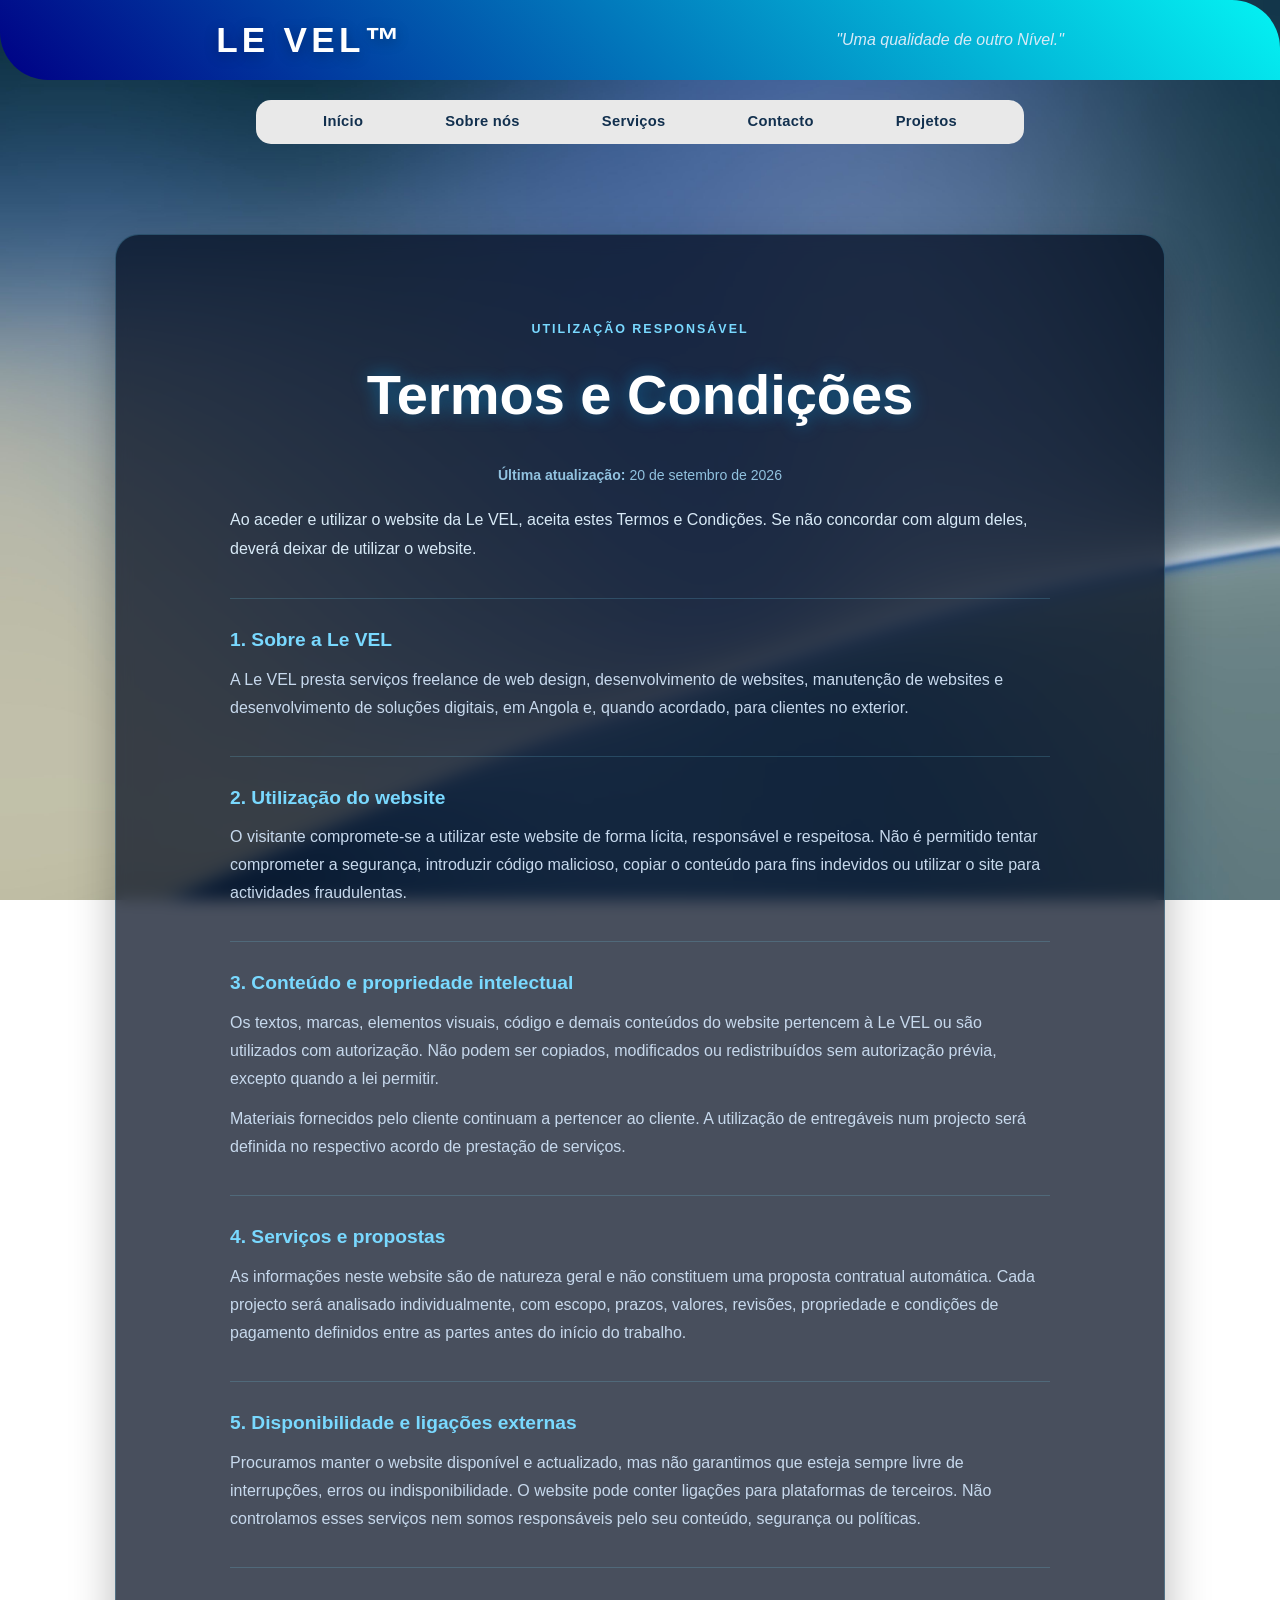
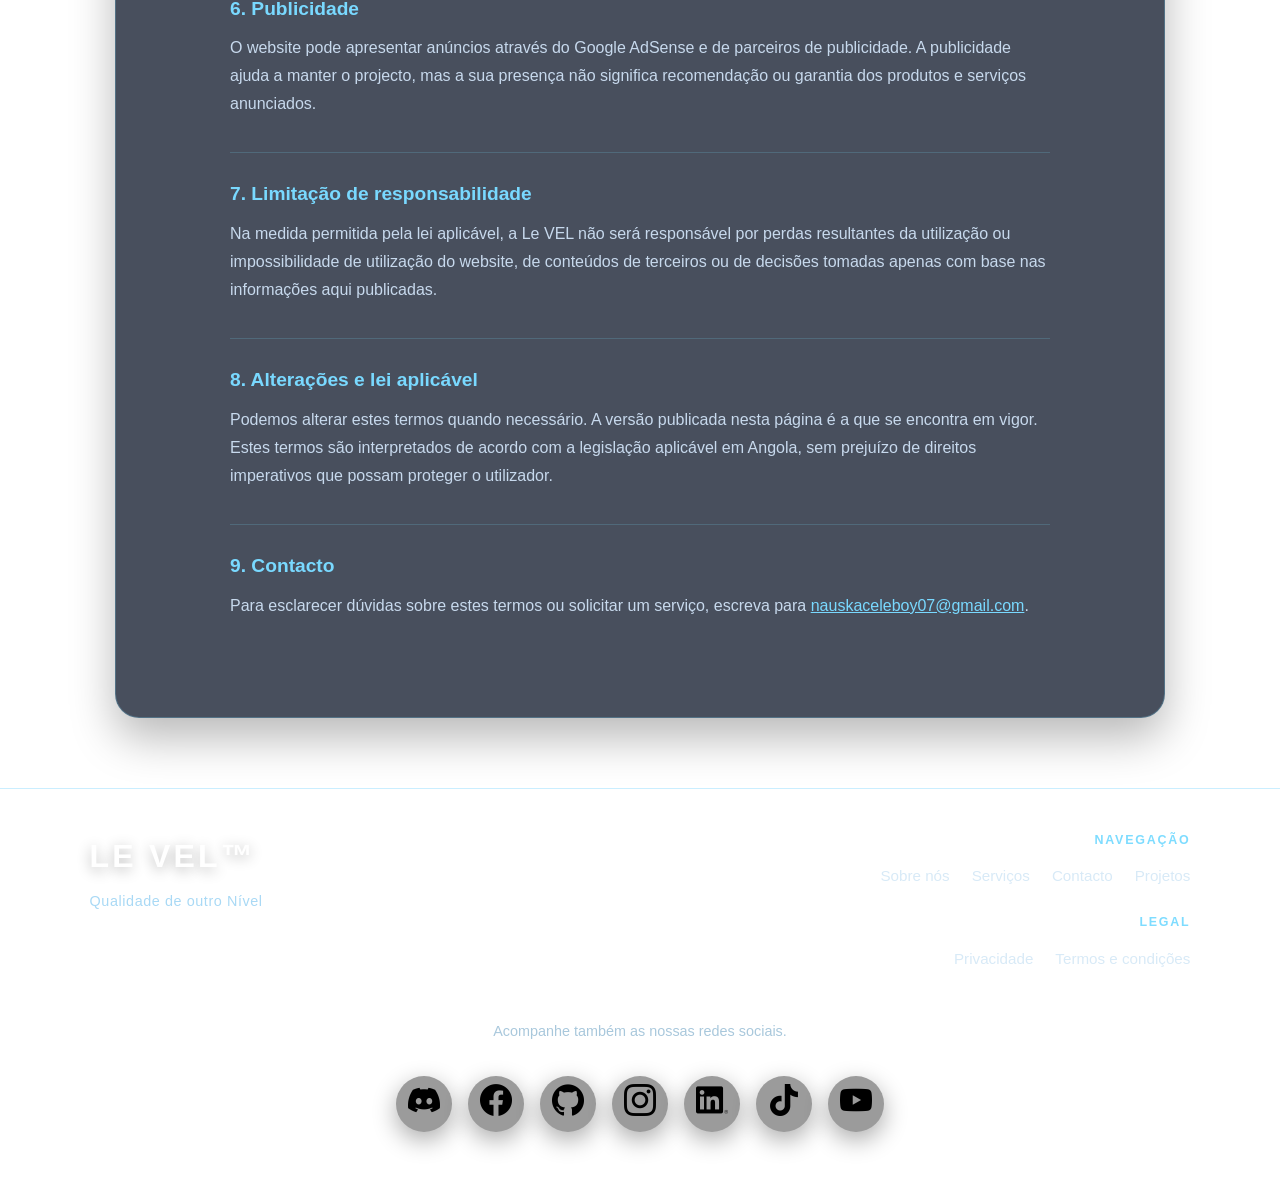
<file: termos-condicoes.html>
<!DOCTYPE html>
<html lang="pt-pt">

    <head>
        <meta charset="UTF-8">
        <meta name="viewport" content="width=device-width, initial-scale=1.0">
        <title>Termos e Condições | Le VEL</title>
        <meta name="description"
            content="Termos e Condições de utilização do website e dos serviços da Le VEL.">
        <meta name="google-adsense-account" content="ca-pub-7520393866372772">
        <link rel="stylesheet" href="styles/Home.css">
        <link rel="stylesheet" href="styles/footer.css">
        <link rel="stylesheet" href="styles/responsive.css">
        <script src="js/device-effects.js" defer></script>
        <script src="js/responsive-layout.js" defer></script>
        <script async src="https://pagead2.googlesyndication.com/pagead/js/adsbygoogle.js?client=ca-pub-7520393866372772"
     crossorigin="anonymous"></script>
    </head>

    <body class="pagina-interna-body">
        <header>
            <h1>Le VEL&trade;</h1><cite>&quot;Uma qualidade de outro
                Nível.&quot;</cite>
        </header>
        <nav class="nav-header"><a href="index.html">Início</a><a
                href="sobre-nos.html">Sobre nós</a><a
                href="servicos.html">Serviços</a><a
                href="contacto.html">Contacto</a><a
                href="projetos.html">Projetos</a>
        </nav>
        <main class="pagina-interna pagina-legal">
            <span class="etiqueta-seccao">Utilização responsável</span>
            <h2>Termos e Condições</h2>
            <p class="legal-atualizacao"><strong>Última atualização:</strong> 20
                de setembro de 2026</p>
            <p>Ao aceder e utilizar o website da Le VEL, aceita estes Termos e
                Condições. Se não concordar com algum deles,
                deverá deixar de utilizar o website.</p>

            <section class="legal-seccao">
                <h3>1. Sobre a Le VEL</h3>
                <p>A Le VEL presta serviços freelance de web design,
                    desenvolvimento de websites, manutenção de websites e
                    desenvolvimento de soluções digitais, em Angola e, quando
                    acordado, para clientes no exterior.</p>
            </section>
            <section class="legal-seccao">
                <h3>2. Utilização do website</h3>
                <p>O visitante compromete-se a utilizar este website de forma
                    lícita, responsável e respeitosa. Não é
                    permitido tentar comprometer a segurança, introduzir código
                    malicioso, copiar o conteúdo para fins
                    indevidos ou utilizar o site para actividades
                    fraudulentas.</p>
            </section>
            <section class="legal-seccao">
                <h3>3. Conteúdo e propriedade intelectual</h3>
                <p>Os textos, marcas, elementos visuais, código e demais
                    conteúdos do website pertencem à Le VEL ou são
                    utilizados com autorização. Não podem ser copiados,
                    modificados ou redistribuídos sem autorização
                    prévia, excepto quando a lei permitir.</p>
                <p>Materiais fornecidos pelo cliente continuam a pertencer ao
                    cliente. A utilização de entregáveis num
                    projecto será definida no respectivo acordo de prestação de
                    serviços.</p>
            </section>
            <section class="legal-seccao">
                <h3>4. Serviços e propostas</h3>
                <p>As informações neste website são de natureza geral e não
                    constituem uma proposta contratual automática.
                    Cada projecto será analisado individualmente, com escopo,
                    prazos, valores, revisões, propriedade e
                    condições de pagamento definidos entre as partes antes do
                    início do trabalho.</p>
            </section>
            <section class="legal-seccao">
                <h3>5. Disponibilidade e ligações externas</h3>
                <p>Procuramos manter o website disponível e actualizado, mas não
                    garantimos que esteja sempre livre de
                    interrupções, erros ou indisponibilidade. O website pode
                    conter ligações para plataformas de terceiros.
                    Não controlamos esses serviços nem somos responsáveis pelo
                    seu conteúdo, segurança ou políticas.</p>
            </section>
            <section class="legal-seccao">
                <h3>6. Publicidade</h3>
                <p>O website pode apresentar anúncios através do Google AdSense
                    e de parceiros de publicidade. A publicidade
                    ajuda a manter o projecto, mas a sua presença não significa
                    recomendação ou garantia dos produtos e
                    serviços anunciados.</p>
            </section>
            <section class="legal-seccao">
                <h3>7. Limitação de responsabilidade</h3>
                <p>Na medida permitida pela lei aplicável, a Le VEL não será
                    responsável por perdas resultantes da
                    utilização ou impossibilidade de utilização do website, de
                    conteúdos de terceiros ou de decisões tomadas
                    apenas com base nas informações aqui publicadas.</p>
            </section>
            <section class="legal-seccao">
                <h3>8. Alterações e lei aplicável</h3>
                <p>Podemos alterar estes termos quando necessário. A versão
                    publicada nesta página é a que se encontra em
                    vigor. Estes termos são interpretados de acordo com a
                    legislação aplicável em Angola, sem prejuízo de
                    direitos imperativos que possam proteger o utilizador.</p>
            </section>
            <section class="legal-seccao">
                <h3>9. Contacto</h3>
                <p>Para esclarecer dúvidas sobre estes termos ou solicitar um
                    serviço, escreva para <a
                        href="mailto:nauskaceleboy07@gmail.com">nauskaceleboy07@gmail.com</a>.</p>
            </section>
        </main>
        <footer>
            <div class="Logo-Footer">
                <div>
                    <h3>Le VEL&trade;</h3><cite>Qualidade de outro Nível</cite>
                </div>
                <nav class="nav-footer">
                    <p>Navegação</p><a href="sobre-nos.html">Sobre nós</a><a
                        href="servicos.html">Serviços</a><a
                        href="contacto.html">Contacto</a><a
                        href="projetos.html">Projetos</a>
                    <p class="legal-links-titulo">Legal</p><a
                        href="politica-privacidade.html">Privacidade</a><a
                        href="termos-condicoes.html">Termos e condições</a>
                </nav>
            </div>
            <div class="Midia">
                <p class="nossas-redes-sociais">Acompanhe também as nossas redes
                    sociais.</p><a href="https://discord.gg/cDNua4RAM"
                    class="social discord"
                    style="--cor1:#7289da; --cor2:#404eed;"><span
                        class="icon"><img
                            src="imgs/socio-business/discord.png"
                            alt="Discord"></span><span
                        class="text">Discord</span></a>
                        <a
                    href="https://www.facebook.com/Le.vel.ao"
                    class="social facebook"
                    style="--cor1:#1877f2; --cor2:#0052cc;"><span
                        class="icon"><img src="imgs/socio-business/facebook.png"
                            alt="Facebook"></span><span
                        class="text">Facebook</span></a>
                        <a href="https://github.com/Celestino-Benjamim/MyProject.git"
                    class="social github"
                    style="--cor1:#2c3e50; --cor2:#000000;"><span
                        class="icon"><img src="imgs/socio-business/github.png"
                            alt="GitHub"></span><span
                        class="text">GitHub</span></a>
                        <a
                    href="https://www.instagram.com/le.vel.ao?stkn=MWx3dnI0cWwzYWd2Zw=="
                    class="social instagram"
                    style="--cor1:#833ab4; --cor2:#fd1d1d;"><span
                        class="icon"><img
                            src="imgs/socio-business/instagram.png"
                            alt="Instagram"></span><span
                        class="text">Instagram</span></a>
                        <a href="https://www.linkedin.com/in/le-vel-ao-0a36363a1?utm_source=share_via&utm_content=profile&utm_medium=member_android"
                    class="social"
                    style="--cor1:#0a66c2; --cor2:#004182;"><span
                        class="icon"><img src="imgs/socio-business/linkedin.png"
                            alt="LinkedIn"></span><span
                        class="text">LinkedIn</span></a><a href="https://vm.tiktok.com/ZS9ATJbCruUP6-FsDTO/"
                    class="social tiktok"
                    style="--cor1:#4facfe; --cor2:#ff0050; --cor3:#000;"><span
                        class="icon"><img
                            src="imgs/socio-business/tik-tok.png"
                            alt="TikTok"></span><span
                        class="text">TikTok</span></a>
                        <a
                    href="https://youtube.com/@le-vel-lancer?si=CuJpW8tWs4eIw13V"
                    class="social youtube"
                    style="--cor1:#e4120b; --cor2:#a00005;"><span
                        class="icon"><img src="imgs/socio-business/youtube.png"
                            alt="YouTube"></span><span
                        class="text">YouTube</span></a>
            </div>
        </footer>
    </body>

</html>
</file>
<file: styles/Home.css>
*{
    margin: 0;
    padding: 0;
    box-sizing: border-box;
    user-select: none;
    -webkit-tap-highlight-color: transparent;
}

input,
textarea,
[contenteditable="true"]{
    user-select: text;
}

body{
    width: 100%;
    height: 100vh;
    display: grid;
    place-items: center;
    color: #d8eaf7;
    font-family: "Segoe UI", "Helvetica Neue", Arial, sans-serif;
    font-size: 16px;
    line-height: 1.6;
    -webkit-font-smoothing: antialiased;
    text-rendering: optimizeLegibility;

    & h1, h2, h3, h4{
        color: white;
    }
}

body{
    background-image: url(../imgs/Fundos-Imagens/pexels-didsss-9656151.jpg);
    background-attachment: fixed;
    background-size: cover;
    background-position: top;
}

body.pagina-interna-body{
    display: flex;
    flex-direction: column;
    align-items: stretch;
    min-height: 100vh;
    height: auto;
}

body.pagina-interna-body .nav-header{
    margin-left: auto;
    margin-right: auto;
}

body.pagina-interna-body footer{
    margin-top: auto;
}

body.pagina-interna-body button#whatsapp{
    position: fixed;
    right: clamp(22px, 4vw, 56px);
    bottom: 28px;
    transform: none;
}

/* Topo da página */
header{
    background-image: linear-gradient(45deg, rgb(0, 0, 133), rgb(4, 243, 243));
    border-radius: 0px 3rem;
    border: none;
    width: 100%;
    height: 80px;
    display: flex;
    justify-content: space-around;
    align-items: center;
}

header h1{
    color: #ffffff;
    font-family: "Trebuchet MS", "Segoe UI", sans-serif;
    font-size: clamp(1.5rem, 3vw, 2.2rem);
    font-weight: 800;
    font-style: normal;
    letter-spacing: .12em;
    text-transform: uppercase;
    text-shadow: 0 3px 14px rgba(0, 0, 0, .3);
}

header cite{
    font-style: italic;
    font-family: 'Trebuchet MS', 'Lucida Sans Unicode', 'Lucida Grande', 'Lucida Sans', Arial, sans-serif;
}

/* Barra de Navegação Principal */
.nav-header{
    margin: 20px;
    width: 60%;
    position: relative;
    display: flex;
    justify-content: space-evenly;
    align-items: center;
    text-align: center;
    background: #e9e9e9;
    border-radius: 15px;
}

.nav-header a{
    display: flex;
    align-items: center;
    justify-content: center;
    border-radius: 10px;
    padding: 10px 15px;
    text-align: center;
    color: #12304e;
    font-family: "Segoe UI", "Helvetica Neue", Arial, sans-serif;
    font-size: .92rem;
    font-weight: 600;
    letter-spacing: .02em;
    text-decoration: none;
}

.nav-header a:hover{
    background: #ccc;
}

.nav-header a.active{
    background: linear-gradient(135deg, rgba(18, 60, 105, .62), rgba(22, 123, 181, .48));
    color: #ffffff;
    border: 1px solid rgba(145, 225, 255, .48);
    box-shadow: 0 6px 14px rgba(18, 60, 105, .2), inset 0 1px 0 rgba(255,255,255,.2);
    backdrop-filter: blur(5px);
}

.nav-header a.active:hover{
    background: linear-gradient(135deg, rgba(22, 72, 121, .72), rgba(22, 138, 200, .58));
}

/* Botão WhatsApp */
button#whatsapp{
    cursor: pointer;
    z-index: 1;
    position: fixed;
    transform: translateX(40vw) translateY(30vh);
    text-decoration: none;
    border-radius: 80px;
    border: none;
}

.block-whatsapp{
    background: linear-gradient(135deg, lime, green 70%);
    width: 80px;
    height: 80px;
    border-radius: 80px;
    display: flex;
    justify-content: center;
    align-items: center;
    transition: .3s;
    border: none;
}

.block-whatsapp::before {
    transition: 0.2s;
    content: '';
    inset: 0;
    position: absolute;
    background-image: linear-gradient(135deg, lime, green 70%);
    opacity: 0;
    border-radius: 80px;
}

.block-whatsapp:hover::before {
    opacity: 1;
}

.block-whatsapp:hover p{
    font-size: 20px;
    transform: scale(1);
}

.block-whatsapp:hover img{
    transform: scale(0);
}

.block-whatsapp:hover{
    width: 180px;
}

.block-whatsapp p{
    font-family: "Segoe UI", "Helvetica Neue", Arial, sans-serif;
    color: white;
    position: absolute;
    transition: 0.3s;
    transform: scale(0);
}

.block-whatsapp img{
    filter: invert(.8);
    transition: 0.3s;
    position: absolute;
    width: 55px;
}

.divisao-de-campos{
    border: none;
    outline: none;
    width: 100%;
    height: 250px;
    background-position: center;
    background-size: cover;
    background-repeat: no-repeat;
}

.dv1{
    background-image: linear-gradient(
        to bottom,
        transparent 0%,
        rgba(0, 61, 97, .96) 100%
    );
}
.dv2{
    background-image:
        linear-gradient(to bottom, rgba(0, 61, 97, .94), rgba(1, 9, 25, .92));
}
.dv3{
    background-image:
        linear-gradient(to bottom, rgba(1, 9, 25, .94), rgba(1, 18, 45, .9));
}
.dv4{
    background-image:
        linear-gradient(to bottom, rgba(1, 18, 45, .92), rgba(2, 8, 23, .96)),
        url(../imgs/Fundos-Imagens/pexels-steve-13551574.jpg);
            background-attachment: fixed;
}
.div5{
    background-image:
        linear-gradient(to bottom, rgba(2, 8, 23, .96), rgba(3, 14, 35, 0.014));
    background-position: top;
}

.pagina-interna{
    width: min(100% - 40px, 1050px);
    min-height: 55vh;
    margin: 70px auto;
    padding: clamp(35px, 7vw, 85px);
    color: #d8eaf7;
    text-align: center;
    border: 1px solid rgba(115, 220, 255, .25);
    border-radius: 24px;
    background: rgba(2, 12, 31, .72);
    box-shadow: 0 20px 45px rgba(0, 0, 0, .28);
    backdrop-filter: blur(8px);
}

.pagina-servicos{
    margin-bottom: clamp(90px, 10vw, 140px);
    width: min(100% - 40px, 1120px);
    padding-top: clamp(42px, 6vw, 72px);
    padding-bottom: clamp(42px, 6vw, 72px);
    text-align: left;
    position: relative;
    z-index: 1;
}

.pagina-servicos > .etiqueta-seccao,
.pagina-servicos > h2,
.pagina-servicos > p{
    max-width: 820px;
    margin-left: 0;
    margin-right: auto;
}

.pagina-servicos > h2{
    margin-bottom: 18px;
    width: 100%;
}

.pagina-servicos > p{
    max-width: 820px;
    margin-bottom: 18px;
    line-height: 1.8;
}

.pagina-servicos .servicos-lista{
    grid-template-columns: repeat(2, minmax(0, 1fr));
    align-items: stretch;
    gap: 22px;
    margin-top: 42px;
    width: 100%;
}

.pagina-servicos .servicos-lista article{
    display: flex;
    flex-direction: column;
    justify-content: flex-start;
    min-height: 200px;
    padding: 26px 24px;
    background: linear-gradient(145deg, rgba(8, 62, 102, .72), rgba(6, 30, 54, .9));
    border: 1px solid rgba(115, 220, 255, .26);
    border-radius: 18px;
    box-shadow: inset 0 0 20px rgba(80, 190, 255, .08);
    transition: transform .25s ease, border-color .25s ease, box-shadow .25s ease;
}

.pagina-servicos .servicos-lista article:hover{
    transform: translateY(-4px);
    border-color: rgba(115, 220, 255, .52);
    box-shadow: 0 20px 30px rgba(0, 0, 0, .14);
}

.pagina-servicos .servicos-lista h3{
    margin-bottom: 10px;
    color: #9ae5ff;
}

.pagina-servicos .servicos-lista p{
    margin: 0;
    color: #d7ebff;
}

.pagina-interna h2{
    margin-bottom: 24px;
    color: #ffffff;
    font-size: clamp(2rem, 5vw, 3.5rem);
    text-shadow: 0 0 18px rgba(0, 174, 255, .45);
}

.pagina-interna > p{
    max-width: 760px;
    margin: 0 auto 18px;
    line-height: 1.8;
}

.servicos-lista{
    display: grid;
    grid-template-columns: repeat(auto-fit, minmax(210px, 1fr));
    gap: 20px;
    margin-top: 36px;
}

.servicos-lista article{
    padding: 24px;
    text-align: left;
    height: 100%;
    border: 1px solid rgba(115, 220, 255, .25);
    border-radius: 16px;
    background: rgba(7, 45, 82, .58);
}

.servicos-lista h3{
    margin-bottom: 10px;
    color: #79d9ff;
}

.servicos-lista p{
    color: #c7d9ed;
    line-height: 1.6;
}

.pagina-contacto{
    width: min(100% - 40px, 1180px);
    max-width: 1180px;
    padding: clamp(32px, 5vw, 70px);
    text-align: left;
}

.pagina-contacto > h2{
    margin-bottom: 22px;
    max-width: 760px;
    font-size: clamp(2rem, 5vw, 3.4rem);
    line-height: 1.15;
}

.contacto-layout{
    display: grid;
    grid-template-columns: minmax(0, 1.15fr) minmax(320px, .85fr);
    gap: 22px;
    align-items: stretch;
    margin-top: 28px;
}

.contacto-card{
    display: flex;
    flex-direction: column;
    align-items: center;
    text-align: center;
    padding: 32px 28px;
    position: relative;
    overflow: hidden;
    background:
        linear-gradient(145deg, rgba(12, 48, 78, .88), rgba(4, 18, 32, .94) 65%),
        radial-gradient(circle at top right, rgba(63, 207, 255, .2), transparent 42%);
    border: 1px solid rgba(115, 220, 255, .3);
    border-radius: 24px;
    box-shadow: 0 20px 45px rgba(0, 0, 0, .24), inset 0 1px 0 rgba(255,255,255,.06);
    transition: transform .25s ease, border-color .25s ease, box-shadow .25s ease;
}

.contacto-opcoes{
    align-items: stretch;
}

.contacto-horario{
    align-items: stretch;
}

.cartao-indice{
    align-self: flex-start;
    color: #79d9ff;
    font-size: .72rem;
    font-weight: 800;
    letter-spacing: .14em;
    text-transform: uppercase;
}

.cartao-introducao{
    max-width: 540px;
    margin: 0 auto;
    color: #b9d8e8;
    line-height: 1.6;
}

.contacto-lista{
    list-style: none;
    margin: 22px 0 0;
    padding: 0;
    display: grid;
    gap: 12px;
    width: 100%;
}

.contacto-lista li{
    display: flex;
    align-items: center;
    justify-content: space-between;
    gap: 18px;
    padding: 16px 18px;
    border: 1px solid rgba(121, 217, 255, .22);
    border-radius: 14px;
    background: linear-gradient(100deg, rgba(14, 60, 94, .66), rgba(7, 31, 53, .78));
    box-shadow: inset 0 1px 0 rgba(255,255,255,.04);
    transition: border-color .2s ease, transform .2s ease;
}

.contacto-lista li:hover{
    transform: translateX(3px);
    border-color: rgba(121, 217, 255, .5);
}

.contacto-lista span{
    text-align: left;
    color: #7bcdf3;
    font-size: .78rem;
    font-weight: 700;
    letter-spacing: .06em;
    text-transform: uppercase;
}

.contacto-lista strong{
    color: #ffffff;
    font-size: .96rem;
    font-weight: 600;
    text-align: right;
}

.contacto-card::before{
    content: "";
    position: absolute;
    inset: 0 auto auto 0;
    width: 260px;
    height: 260px;
    background: radial-gradient(circle, rgba(58, 194, 255, .16), transparent 68%);
    pointer-events: none;
}

.contacto-card:hover{
    transform: translateY(-4px);
    border-color: rgba(121, 217, 255, .62);
    box-shadow: 0 26px 55px rgba(0, 0, 0, .3), 0 0 28px rgba(52, 190, 255, .1);
}

.contacto-card h3{
    margin: 12px 0 8px;
    color: #ffffff;
    font-size: clamp(1.5rem, 2vw, 2rem);
    letter-spacing: -.02em;
}

.contacto-card > p{
    margin: 0;
    color: #d5e7f4;
    line-height: 1.75;
}

.contacto-whatsapp,
.botao-enviar,
.botao-whatsapp{
    display: inline-flex;
    align-items: center;
    justify-content: center;
    min-height: 48px;
    padding: 0 20px;
    border-radius: 12px;
    text-decoration: none;
    font-weight: 700;
    transition: transform .2s ease, box-shadow .2s ease, opacity .2s ease;
}

.contacto-whatsapp,
.botao-enviar,
.botao-whatsapp{
    margin-top: 24px;
    background: linear-gradient(135deg, #2bdc6a, #0d9e46);
    color: #ffffff;
    border: none;
    box-shadow: 0 14px 28px rgba(16, 156, 76, .28);
    cursor: pointer;
}

.contacto-whatsapp:hover,
.botao-enviar:hover,
.botao-whatsapp:hover{
    transform: translateY(-1px);
    opacity: .96;
}

.contacto-acoes{
    display: flex;
    gap: 18px;
    margin-top: 22px;
}

.contacto-acao{
    flex: 1;
    display: flex;
    flex-direction: column;
    align-items: center;
    gap: 16px;
    padding: 20px;
    border: 1px solid rgba(121, 217, 255, .14);
    border-radius: 18px;
    background: rgba(3, 18, 32, .42);
}

.contacto-acao p{
    margin: 0;
    color: #d5e7f4;
    line-height: 1.6;
    min-height: 76px;
}

.contacto-acao .botao-enviar,
.contacto-acao .botao-whatsapp{
    width: 100%;
    margin-top: 0;
}

.contacto-acao .botao-enviar{
    background: linear-gradient(135deg, #2997ff, #1764c0);
    box-shadow: 0 14px 28px rgba(29, 119, 220, .28);
}

.etiqueta-seccao{
    display: inline-block;
    margin-bottom: 10px;
    color: #79d9ff;
    font-size: .78rem;
    font-weight: 700;
    letter-spacing: .16em;
    text-transform: uppercase;
}

.pagina-sobre{
    position: relative;
    overflow: hidden;
    padding-top: clamp(42px, 7vw, 76px);
}

.pagina-sobre::before{
    content: "";
    position: absolute;
    width: 280px;
    height: 280px;
    top: -150px;
    right: -90px;
    border-radius: 50%;
    background: rgba(0, 213, 255, .14);
    filter: blur(4px);
    pointer-events: none;
}

.pagina-legal{
    text-align: left;
    max-width: 1050px;
}

.pagina-legal > .etiqueta-seccao,
.pagina-legal > h2,
.pagina-legal > p{
    display: block;
    max-width: 820px;
    margin-left: auto;
    margin-right: auto;
}

.pagina-legal > h2{
    text-align: center;
}

.pagina-legal > .etiqueta-seccao{
    text-align: center;
}

.pagina-legal > p{
    line-height: 1.8;
}

.pagina-legal .legal-atualizacao{
    color: #91c2df;
    font-size: .88rem;
    text-align: center;
}

.legal-seccao{
    max-width: 820px;
    margin: 34px auto 0;
    padding-top: 26px;
    border-top: 1px solid rgba(115, 220, 255, .18);
}

.legal-seccao h3{
    margin-bottom: 10px;
    color: #79d9ff;
    font-size: 1.2rem;
}

.legal-seccao p{
    margin-bottom: 12px;
    color: #c7d9ed;
    line-height: 1.75;
}

.legal-seccao a,
.pagina-legal a{
    color: #79d9ff;
}

.legal-seccao a:hover,
.pagina-legal a:hover{
    color: #ffffff;
}

.pagina-sobre > .etiqueta-seccao,
.pagina-sobre > h2,
.pagina-sobre > p{
    position: relative;
    z-index: 1;
}

.pagina-sobre > h2{
    margin-bottom: 18px;
    font-size: clamp(2.4rem, 6vw, 4.5rem);
    letter-spacing: -.04em;
}

.pagina-sobre > p{
    max-width: 820px;
    color: #d4e8f7;
    font-size: clamp(1rem, 1.6vw, 1.16rem);
}

.pagina-sobre > p:first-of-type{
    margin-top: 4px;
}

.pagina-sobre > p strong{
    color: #ffffff;
}

.sobre-destaques{
    display: grid;
    grid-template-columns: repeat(3, 1fr);
    gap: 18px;
    margin: 48px 0 62px;
    text-align: left;
}

.sobre-destaques article{
    position: relative;
    overflow: hidden;
    min-height: 198px;
    padding: 24px;
    border: 1px solid rgba(115, 220, 255, .25);
    border-radius: 16px;
    background: linear-gradient(145deg, rgba(7, 45, 82, .72), rgba(3, 22, 48, .58));
    box-shadow: 0 12px 28px rgba(0, 0, 0, .2);
    transition: transform .25s ease, border-color .25s ease, box-shadow .25s ease;
}

.sobre-destaques article::after{
    content: "";
    position: absolute;
    width: 90px;
    height: 90px;
    right: -34px;
    bottom: -45px;
    border: 1px solid rgba(115, 220, 255, .28);
    border-radius: 50%;
}

.sobre-destaques article:hover{
    transform: translateY(-6px);
    border-color: rgba(115, 220, 255, .72);
    box-shadow: 0 18px 34px rgba(0, 125, 190, .2);
}

.destaque-numero,
.servico-indice{
    color: #79d9ff;
    font-family: "Trebuchet MS", sans-serif;
    font-weight: 800;
    letter-spacing: .08em;
}

.sobre-destaques h3,
.como-trabalhamos > h3{
    margin: 10px 0 8px;
}

.sobre-destaques p{
    margin: 0;
    line-height: 1.6;
}

.como-trabalhamos{
    position: relative;
    padding-top: 34px;
    border-top: 1px solid rgba(115, 220, 255, .2);
}

.como-trabalhamos > h3{
    color: #ffffff;
    font-size: clamp(1.55rem, 3vw, 2.15rem);
}

.processo-lista{
    display: grid;
    grid-template-columns: repeat(2, 1fr);
    gap: 16px;
    margin-top: 22px;
    text-align: left;
}

.processo-lista article{
    position: relative;
    display: flex;
    gap: 16px;
    padding: 20px;
    border-radius: 14px;
    border: 1px solid rgba(115, 220, 255, .14);
    background: rgba(7, 45, 82, .42);
    transition: transform .25s ease, background .25s ease;
}

.processo-lista article:hover{
    transform: translateX(5px);
    background: rgba(7, 58, 100, .62);
}

.processo-lista article > strong{
    color: #79d9ff;
    font-size: 1.2rem;
}

.processo-lista h4{
    margin-bottom: 4px;
    color: #fff;
}

.processo-lista p{
    margin: 0;
    line-height: 1.55;
}

.processo-lista article > div{
    flex: 1;
}

.servico-indice{
    display: block;
    margin-bottom: 8px;
    font-size: .85rem;
}

.servicos-lista article{
    transition: transform .25s ease, border-color .25s ease, background .25s ease;
}

.servicos-lista article:hover{
    transform: translateY(-5px);
    border-color: rgba(115, 220, 255, .72);
    background: rgba(7, 58, 100, .72);
}

.legal-links-titulo{
    margin-top: 14px !important;
}

@media (prefers-reduced-motion: reduce){
    .divisao-de-campos{
        background-attachment: scroll;
    }

    .contacto-card,
    .contacto-card:hover,
    .contacto-lista li,
    .contacto-lista li:hover,
    .contacto-acao .botao-enviar,
    .contacto-acao .botao-whatsapp,
    .contacto-acao .botao-enviar:hover,
    .contacto-acao .botao-whatsapp:hover{
        transform: none !important;
        transition: none !important;
    }
}

html.mobile-device body,
html.mobile-device .divisao-de-campos{
    background-attachment: scroll;
}

html.reduced-motion *,
html.reduced-motion *::before,
html.reduced-motion *::after{
    scroll-behavior: auto !important;
    animation-duration: .01ms !important;
    animation-iteration-count: 1 !important;
    transition-duration: .12s !important;
}
</file>
<file: styles/sections.css>
/* Secção da página */
main{
    margin-top: 50px;
    width: 100%;
}

@media (max-width: 600px){
    #section0 > p,
    #section2 .section-copy > p,
    #section2-1 .section-copy > p{
        padding-left: 16px !important;
    }
}

/* Secção Introdutória */
main section{
    padding: 15px;
    position: relative;
}

main section h2{
    text-align: left;
    padding: 20px 0px;
    font-size: 30px;
    font-family: "Segoe UI", "Helvetica Neue", Arial, sans-serif;
    font-weight: 750;
    letter-spacing: -.02em;
    line-height: 1.2;
}

main section h4{
    padding: 20px 20px;
    text-align: center;
    font-size: 24px;
    font-family: "Segoe UI", "Helvetica Neue", Arial, sans-serif;
    font-weight: 700;
    letter-spacing: -.01em;
}

main section p{
    max-width: 980px;
    padding: 15px 25px;
    font-size: clamp(1rem, 1.35vw, 1.18rem);
    line-height: 1.75;
    text-shadow: 0 2px 8px rgba(0, 0, 0, .75);
}

/* Animacao a ser trabalhada a posterior */
main #section0{
    height: 60vh;
}
/* sai de 60vh para 40vh dando uma animacao de entrada ao site*/
/* main #section0{
    height: 40vh;
} */

main #section0 #Subscribe-paragraf{
    transform: translateY(25px) translateX(25px);
    position: absolute;
    text-wrap: nowrap;
    border: none;
    cursor: pointer;
    color: white;
    text-decoration: none;
    padding: 20px 15px;
    font-family: "Segoe UI", "Helvetica Neue", Arial, sans-serif;
    font-weight: 600;
    border-radius: 20px;
    background-image: linear-gradient(45deg, rgb(0, 110, 255), rgb(0, 65, 139));

    transition: 0.5s linear;
    overflow: hidden;
}

main #section0 #Subscribe-paragraf span{
    position: relative;
    z-index: 1;
}

main #section0 #Subscribe-paragraf::before{
    content: "";
    position: absolute;

    transition: 0.2s linear;

    /* border-radius: 18px; */
    
    background-image: linear-gradient(45deg, rgb(0, 26, 255), rgb(0, 2, 139));
    inset: 0;
    z-index: 0;
    width: 100%;
    opacity: 0;
    overflow: hidden;

}main #section0 #Subscribe-paragraf:hover::before{
    opacity: 1;
}

/* imagens da section 1 */
#Image-changer-container{
    position: relative;
    isolation: isolate;
    width: 100%;
    min-height: 450px;
    padding: 28px;
    background:
        linear-gradient(135deg, rgba(0, 4, 14, .98), rgba(0, 22, 54, .9)),
        url(../imgs/Fundos-Imagens/pexels-steve-12651144.jpg) center / cover;
    display: flex;
    border-radius: 20px;
    justify-content: center;
    align-items: center;
    gap: 14px;
    overflow: hidden;
    box-shadow: 0 24px 55px rgba(0, 0, 0, .58), inset 0 0 70px rgba(0, 0, 0, .42);
}

#Image-changer-container::before{
    content: "";
    position: absolute;
    inset: 0;
    z-index: -1;
    background: radial-gradient(circle at center, rgba(0, 153, 255, .16), transparent 62%);
    pointer-events: none;
}

.Image-changer{
    position: relative;
    isolation: isolate;
    flex: 1 1 0;
    width: 0;
    min-width: 0;
    height: 320px;
    background-color: rgb(25, 7, 46);
    background-position: center;
    background-size: cover;
    border: 1px solid rgba(119, 207, 255, .26);
    border-radius: 18px;
    overflow: hidden;
    box-shadow: 0 14px 30px rgba(0, 0, 0, .5), inset 0 0 30px rgba(0, 0, 0, .2);
    transition: flex-grow .55s cubic-bezier(.2, .8, .2, 1),
        transform .55s ease,
        filter .55s ease,
        border-color .55s ease;
    filter: saturate(.9) contrast(1.06) brightness(.74);
}

#Image-changer-container .card-criativo{
    background-position: center 48%;
}

#Image-changer-container .card-tecnico{
    background-position: center;
}

#Image-changer-container .card-futuro{
    background-position: center 52%;
}

.Image-changer::after{
    content: "";
    position: absolute;
    inset: 0;
    z-index: 0;
    background:
        linear-gradient(to top, rgba(0, 3, 12, .84), transparent 58%),
        linear-gradient(135deg, rgba(0, 12, 35, .32), transparent 60%);
    pointer-events: none;
    transition: background .55s ease, opacity .4s ease;
}

.Image-changer:hover{
    flex-grow: 3.2;
    transform: translateY(-8px);
    border-color: rgba(115, 220, 255, .95);
    filter: saturate(1.12) contrast(1.08) brightness(1);
    box-shadow: 0 22px 42px rgba(0, 137, 220, .4), inset 0 0 28px rgba(110, 220, 255, .12);
}

.Image-changer:hover::after{
    background:
        linear-gradient(to top, rgba(0, 3, 12, .48), transparent 58%),
        linear-gradient(135deg, rgba(0, 147, 255, .12), transparent 60%);
}

#Image-changer-container:has(.Image-changer:hover) .Image-changer:not(:hover){
    flex-grow: .7;
    filter: saturate(.72) contrast(1.05) brightness(.62);
    transform: scale(.94);
    opacity: .82;
}

@media (max-width: 650px){
    #Image-changer-container{
        min-height: 520px;
        padding: 18px;
        flex-direction: column;
    }

    .Image-changer{
        width: 100%;
        min-height: 100px;
        height: 0;
        flex: 1 1 0;
    }

    .Image-changer:hover{
        flex-grow: 2.8;
        transform: translateX(5px);
    }

    #Image-changer-container:has(.Image-changer:hover) .Image-changer:not(:hover){
        transform: scale(.97);
    }
}

@media (prefers-reduced-motion: reduce){
    .Image-changer,
    .Image-changer::after{
        transition: none;
    }
}

/* Acabamento visual das secções de apresentação */
#section1,
#section2,
#section2-1{
    isolation: isolate;
    position: relative;
}

#section1::before,
#section2::before,
#section2-1::before{
    content: "";
    position: absolute;
    z-index: -1;
    inset: 0;
    pointer-events: none;
}

#section1::before{
    background: linear-gradient(115deg, rgba(1, 8, 22, .96), rgba(1, 18, 39, .84) 58%, rgba(1, 8, 22, .93));
}

#section2::before{
    background: linear-gradient(110deg, rgba(1, 8, 22, .94), rgba(1, 20, 43, .82) 62%, rgba(1, 8, 22, .9));
}

#section2-1::before{
    background: linear-gradient(110deg, rgba(1, 7, 20, .96), rgba(0, 13, 39, .9) 62%, rgba(1, 7, 20, .95));
}

#section1 > *,
#section2 > *,
#section2-1 > *{
    position: relative;
    z-index: 1;
}

#section1 > .section-kicker,
#section2 > .section-kicker,
#section2-1 > .section-kicker{
    margin-bottom: 12px;
}

#section1 > h2,
#section2 > h2,
#section2-1 > h2{
    max-width: 900px;
    margin-bottom: 14px;
    text-wrap: balance;
}

#section1 > p{
    max-width: 780px;
    color: #d5e7f4;
}

#section1 .section-supporting-text{
    max-width: 650px;
    margin-bottom: 20px;
    color: #9fc4da;
}

#Image-changer-container{
    width: min(100%, 1050px);
    min-height: 390px;
    margin: 22px auto 0;
    padding: 22px;
    border: 1px solid rgba(115, 220, 255, .22);
    background:
        linear-gradient(145deg, rgba(1, 8, 22, .94), rgba(3, 33, 61, .8)),
        url(../imgs/Fundos-Imagens/pexels-steve-12651144.jpg) center / cover;
    box-shadow: 0 24px 55px rgba(0, 0, 0, .42), inset 0 0 80px rgba(0, 0, 0, .4);
}

#Image-changer-container .Image-changer{
    min-height: 300px;
}

#section2-1{
    min-height: 900px;
}

#section2-1 > .section-kicker,
#section2-1 > h2{
    width: min(100%, 1100px);
    margin-left: auto;
    margin-right: auto;
    text-align: center;
}

.pagina-principal .container-imagens-animadas .section-copy--standard{
    left: 7%;
    width: min(46%, 570px);
    max-width: none;
    padding: 34px 38px;
    text-align: left;
    background: linear-gradient(145deg, rgba(2, 19, 43, .96), rgba(1, 10, 25, .9));
    border-color: rgba(121, 217, 255, .5);
    box-shadow: 0 24px 50px rgba(0, 0, 0, .48);
    transform: translateY(-50%);
}

.pagina-principal .container-imagens-animadas .section-copy--standard h3,
.pagina-principal .container-imagens-animadas .section-copy--standard p{
    text-align: left;
}

.pagina-principal .container-imagens-animadas .section-copy--standard h3{
    text-align: center !important;
}

.section-copy-label{
    text-align: center;
    display: block;
    margin-bottom: 12px;
    color: #79d9ff;
    font-size: .72rem;
    font-weight: 800;
    letter-spacing: .16em;
    text-transform: uppercase;
}

.section-proof{
    display: grid;
    gap: 9px;
    margin: 20px 0 0;
    padding: 0;
    list-style: none;
}

.section-proof li{
    position: relative;
    padding-left: 25px;
    color: #c9e7f5;
    font-size: .92rem;
    line-height: 1.45;
}

.section-proof li::before{
    content: "\2713";
    position: absolute;
    left: 0;
    top: 0;
    color: #55d6ff;
    font-weight: 800;
}

.section-copy-lead{
    color: #d9edf8 !important;
    font-size: 1rem !important;
    line-height: 1.55 !important;
}

.publicos-grid{
    display: grid;
    grid-template-columns: repeat(3, minmax(0, 1fr));
    gap: 10px;
    margin: 18px 0;
}

.publico-item{
    padding: 14px 12px;
    border: 1px solid rgba(121, 217, 255, .22);
    border-radius: 12px;
    background: rgba(7, 36, 62, .62);
}

.publico-numero{
    display: block;
    margin-bottom: 7px;
    color: #55d6ff;
    font-size: .7rem;
    font-weight: 800;
    letter-spacing: .12em;
}

.publico-item h4{
    padding: 0;
    margin: 0 0 7px;
    text-align: left;
    color: #ffffff;
    font-size: .96rem;
}

.publico-item p{
    margin: 0 !important;
    color: #bcd8e8 !important;
    font-size: .78rem !important;
    line-height: 1.45 !important;
}

.section-copy-note{
    margin-top: 8px !important;
    color: #a9c8d8 !important;
    font-size: .84rem !important;
    line-height: 1.5 !important;
}

.pagina-principal #section2 .container-imagens-animadas .imagem-e-texto::after{
    background:
        linear-gradient(90deg, rgba(1, 8, 22, .94), rgba(1, 8, 22, .62) 48%, rgba(1, 8, 22, .34) 100%);
}

.pagina-principal #section2 .container-imagens-animadas .imagem-e-texto .img1{
    opacity: .82;
    filter: saturate(.9) brightness(.78) contrast(1.05);
    transform: none;
}

.pagina-principal .container-imagens-animadas .section-copy--tech{
    width: min(46%, 570px);
    max-height: calc(100% - 42px);
    padding: 32px 34px;
    text-align: left;
    background: rgba(1, 8, 22, .88);
    border-color: rgba(121, 217, 255, .42);
    box-shadow: 0 20px 42px rgba(0, 0, 0, .4);
    transform: none;
}

.pagina-principal .container-imagens-animadas .section-copy--tech h3,
.pagina-principal .container-imagens-animadas .section-copy--tech p{
    text-align: left;
}

.pagina-principal .container-imagens-animadas .section-copy--tech h3{
    color: #9ae5ff;
    text-align: center !important;
}

#section2-1 .container-imagens-animadas .imagem-e-texto .section-copy{
    position: absolute;
    right: 5%;
    left: auto;
    width: min(44%, 570px);
    background: rgba(1, 8, 22, .86);
    border-color: rgba(115, 220, 255, .32);
    box-shadow: 0 18px 40px rgba(0, 0, 0, .36);
    transform: translateY(-50%);
}

#section2-1 .container-imagens-animadas .imagem-e-texto .img2{
    opacity: .8;
    filter: saturate(.9) brightness(.72) contrast(1.06);
    transform: none;
}

#section2-1:hover .container-imagens-animadas .imagem-e-texto .img2{
    opacity: .92;
    filter: saturate(1) brightness(.8) contrast(1.08);
}

@media (max-width: 600px){
    #Image-changer-container{
        min-height: 500px;
        margin-top: 18px;
        padding: 14px;
    }

    #Image-changer-container .Image-changer{
        min-height: 0;
    }

    #section2-1{
        min-height: 900px;
    }

    #section2-1 .container-imagens-animadas .imagem-e-texto .section-copy{
        right: 12px;
        left: 12px;
        width: calc(100% - 24px);
        background: rgba(1, 8, 22, .9);
    }

    #section2-1 .container-imagens-animadas .imagem-e-texto .img2{
        opacity: .8;
    }
}

/* Estrutura estável dos painéis com imagem e texto. */
.pagina-principal .container-imagens-animadas{
    width: min(100%, 1120px);
    min-height: 560px;
    margin: 28px auto 0;
    overflow: hidden;
    display: block;
    position: relative;
    border: 1px solid rgba(115, 220, 255, .24);
    border-radius: 22px;
    background: rgba(1, 8, 22, .76);
    box-shadow: 0 20px 50px rgba(0, 0, 0, .36);
}

.pagina-principal .container-imagens-animadas .imagem-e-texto{
    width: 100%;
    height: 560px;
    min-height: 0;
    position: relative;
    overflow: hidden;
    border: 0;
}

.pagina-principal .container-imagens-animadas .imagem-e-texto::after{
    content: "";
    position: absolute;
    z-index: 1;
    inset: 0;
    pointer-events: none;
    background: linear-gradient(90deg, rgba(1, 8, 22, .92), rgba(1, 8, 22, .62) 52%, rgba(1, 8, 22, .8));
}

.pagina-principal .container-imagens-animadas .imagem-e-texto .section-copy{
    z-index: 2;
    position: absolute;
    top: 50%;
    left: 50%;
    right: auto;
    width: min(78%, 680px);
    max-height: calc(100% - 56px);
    overflow-y: auto;
    margin: 0;
    padding: 30px 34px;
    text-align: center;
    transform: translate(-50%, -50%);
}

.pagina-principal .container-imagens-animadas .imagem-e-texto .section-copy h3,
.pagina-principal .container-imagens-animadas .imagem-e-texto .section-copy p{
    text-align: center;
}

.pagina-principal .container-imagens-animadas .imagem-e-texto .section-copy p{
    position: static;
    width: auto;
    margin: 0 0 12px;
    padding: 0;
    border: 0;
    background: none;
    box-shadow: none;
    transform: none;
}

.pagina-principal .container-imagens-animadas .imagem-e-texto .img1,
.pagina-principal .container-imagens-animadas .imagem-e-texto .img2{
    z-index: 0;
    position: absolute;
    inset: 0;
    width: 100%;
    height: 100%;
    object-fit: cover;
    border-radius: 0;
}

.pagina-principal #section2-1 .container-imagens-animadas .imagem-e-texto .section-copy{
    right: auto;
    left: 50%;
}

@media (max-width: 600px){
    .pagina-principal .container-imagens-animadas{
        width: 100%;
        min-height: 640px;
        margin-top: 22px;
        border-radius: 16px;
    }

    .pagina-principal .container-imagens-animadas .imagem-e-texto{
        height: 640px;
    }

    .pagina-principal .container-imagens-animadas .imagem-e-texto::after{
        background: rgba(1, 8, 22, .72);
    }

    .pagina-principal .container-imagens-animadas .imagem-e-texto .section-copy{
        width: calc(100% - 28px);
        max-height: calc(100% - 28px);
        padding: 22px 18px;
    }
}

/* O conteúdo da secção de apresentação deve acompanhar o centro da imagem. */
#section2 .container-imagens-animadas .imagem-e-texto .section-copy{
    left: 50%;
    right: auto;
    width: min(70%, 640px);
    text-align: center;
    transform: translate(-50%, -50%);
}

#section2 .container-imagens-animadas .imagem-e-texto .section-copy h3,
#section2 .container-imagens-animadas .imagem-e-texto .section-copy p{
    text-align: center;
}

@media (max-width: 600px){
    #section2 .container-imagens-animadas .imagem-e-texto .section-copy{
        left: 12px;
        right: auto;
        width: calc(100% - 24px);
        padding: 24px 20px;
        text-align: left;
        transform: translateY(-50%);
    }

    #section2 .container-imagens-animadas .imagem-e-texto .section-copy h3,
    #section2 .container-imagens-animadas .imagem-e-texto .section-copy p{
        text-align: left;
    }

    #section2 .container-imagens-animadas .imagem-e-texto .section-copy--standard{
        max-height: calc(100% - 34px);
    }

    .publicos-grid{
        grid-template-columns: 1fr;
        gap: 8px;
    }

    .publico-item{
        padding: 11px 12px;
    }

    .section-proof{
        gap: 8px;
        margin-top: 16px;
    }
}

html.mobile-device #section1,
html.mobile-device #section2,
html.mobile-device #section2-1,
html.mobile-device #section3{
    background-attachment: scroll;
}

html.mobile-device .Image-changer{
    transition: none;
    filter: saturate(.85) contrast(1.04) brightness(.72);
}

html.mobile-device .Image-changer:hover{
    flex-grow: 1;
    transform: none;
    filter: saturate(.85) contrast(1.04) brightness(.72);
}

html.mobile-device #Image-changer-container:has(.Image-changer:hover) .Image-changer:not(:hover){
    flex-grow: 1;
    filter: saturate(.85) contrast(1.04) brightness(.72);
    transform: none;
    opacity: 1;
}

html.mobile-device main section .container-imagens-animadas .imagem-e-texto .img1,
html.mobile-device #section2-1 .container-imagens-animadas .imagem-e-texto .img2,
html.mobile-device main section .container-imagens-animadas .imagem-e-texto p,
html.mobile-device #section2-1 .container-imagens-animadas .imagem-e-texto p{
    opacity: 1;
    transform: none;
    transition: none;
}

html.mobile-device #section3 .cliente-classificado:hover{
    transform: none;
}

/* Paralax das sections */
#section1{
    display: flex;
    flex-direction: column;
    justify-content: space-evenly;

    background-attachment: fixed;
    background-image: url(../imgs/Fundos-Imagens/pexels-steve-12651144.jpg);
    background-position: center;
    background-size: cover;
    
    height: 780px;
}

#section1 > p{
    width: min(100%, 880px);
    margin: 0 auto;
    color: #f4f8ff;
    text-align: center;
    background: rgba(1, 12, 31, .58);
    border: 1px solid rgba(139, 218, 255, .28);
    border-radius: 14px;
    backdrop-filter: blur(5px);
}



/* Secção 2 da página - Imagens e Texto */
#section2{
    width: 100%;
    height: 900px;
    background-image:
        linear-gradient(110deg, rgba(1, 9, 25, .97), rgba(1, 30, 64, .78)),
        url(../imgs/Fundos-Imagens/pexels-ivbn-11633745.jpg);
    background-attachment: fixed;
    background-position: center;
    background-size: cover;
}
/* Secção 2 da página - Imagens e Texto */
#section2-1{
    width: 100%;
    height: 900px;
    background-attachment: fixed;
    background-image:
        linear-gradient(110deg, rgba(1, 7, 20, .96), rgba(0, 13, 39, .94)),
        url(../imgs/Fundos-Imagens/pexels-mikhail-nilov-7988090.jpg);
    background-position: center;
    background-size: cover;
}

#section2-1 > .section-kicker,
#section2-1 > h2{
    position: relative;
    z-index: 2;
    width: min(100%, 1100px);
    margin-left: auto;
    margin-right: auto;
}

#section2-1 > .section-kicker{
    text-align: center;
}

#section2-1 > h2{
    text-align: center;
}

#section2-1 .container-imagens-animadas .imagem-e-texto .img2{
    width: 50vw;
    height: 70vh;
    position: absolute;
    top: 10vh;
    right: 5vw;
    object-fit: cover;
    opacity: .8;
    filter: saturate(.9) brightness(.75);
    transition: opacity .35s ease, filter .35s ease, transform .35s ease;
    transform: none;
    border-radius: 20px;
    box-shadow: 0 24px 55px rgba(0, 0, 0, .5);
}

#section2-1 .container-imagens-animadas .imagem-e-texto p{
    width: 50vw;
    opacity: 1;
    transition: opacity .25s ease, transform .25s ease;
    transform: none;
}

#section2-1 .container-imagens-animadas .imagem-e-texto .section-copy{
    left: auto;
    right: 7%;
}

#section2-1 .container-imagens-animadas .imagem-e-texto .section-copy p{
    opacity: 1;
    transform: none;
}

/* Mantém as imagens presentes sem competir com a leitura dos textos. */
#section2 .container-imagens-animadas .imagem-e-texto .img1{
    opacity: .38;
    filter: saturate(.62) brightness(.42) contrast(1.05);
}

#section2:hover .container-imagens-animadas .imagem-e-texto .img1{
    opacity: .48;
    filter: saturate(.72) brightness(.5) contrast(1.05);
}

#section2-1 .container-imagens-animadas .imagem-e-texto .img2{
    opacity: .32;
    filter: saturate(.72) brightness(.48) contrast(1.08);
}

#section2-1:hover .container-imagens-animadas .imagem-e-texto .img2{
    opacity: .42;
    filter: saturate(.82) brightness(.56) contrast(1.08);
}

#section2-1:hover .container-imagens-animadas .imagem-e-texto .img2{
    opacity: .96;
    filter: saturate(1) brightness(.85) contrast(1.08);
    transform: none;
}

#section2-1:hover .container-imagens-animadas .imagem-e-texto p{
    opacity: 1;
    transform: none;
}

#section2-1 .container-imagens-animadas .imagem-e-texto{
    isolation: isolate;
    background: rgba(7, 19, 38, .72);
    border: 1px solid rgba(132, 220, 255, .18);
    border-radius: 18px;
    box-shadow: 0 20px 45px rgba(0, 0, 0, .28);
}

#section2-1 .container-imagens-animadas .imagem-e-texto .img2{
    z-index: 0;
    inset: 0;
    width: 100%;
    height: 100%;
    opacity: .82;
    filter: saturate(.9) brightness(.74) contrast(1.06);
    transform: none;
    border-radius: 18px;
    transition: opacity .35s ease, filter .35s ease, transform .35s ease;
}

#section2-1 .container-imagens-animadas .imagem-e-texto:hover .img2{
    opacity: .96;
    filter: saturate(1) brightness(.85) contrast(1.08);
    transform: scale(1.02);
}

#section2-1 .container-imagens-animadas .imagem-e-texto .section-copy--tech{
    z-index: 3;
}

@media (max-width: 600px){
    #section2-1 .container-imagens-animadas .imagem-e-texto{
        padding: 0;
    }

    #section2-1 .container-imagens-animadas .imagem-e-texto .img2{
        opacity: .7;
        transform: none;
    }
}

@media (prefers-reduced-motion: reduce){
    #section2-1 .container-imagens-animadas .imagem-e-texto .img2{
        transition: none;
        transform: none;
    }
}

main section .container-imagens-animadas{
    overflow-x: hidden;
    width: 100%;
    position: relative;
    display: flex;
    flex-direction: column;
    justify-content: center;
    align-items: center;
}

/* Conteiner de cada Imagem - Container das Imagens da Secção 2 */
main section .container-imagens-animadas .imagem-e-texto{
    overflow: hidden;
    width: 100%;
    height: 720px;
    position: relative;
    border: 1px solid;
}

main section .container-imagens-animadas .imagem-e-texto p{
    z-index: 1;
    position: absolute;
    text-align: left;
    width: min(45%, 560px);
    top: 40vh;
    left: 0;
    padding: 20px 22px;
    color: rgb(255, 255, 255);
    border: 1px solid rgba(139, 218, 255, .35);
    border-radius: 14px;
    background: rgba(1, 12, 31, .58);
    box-shadow: 0 16px 35px rgba(0, 0, 0, .28);
    backdrop-filter: blur(8px);
}


/* Imagens da Secção 2 */
main section .container-imagens-animadas .imagem-e-texto .img1{
    width: min(82vw, 1240px);
    position: absolute;
    top: 10vh;
    right: 5vw;
    height: 78vh;
    object-fit: cover;
    opacity: .9;
    filter: saturate(.9) brightness(.78) contrast(1.05);
    transition: opacity .35s ease, filter .35s ease, transform .35s ease;
    transform: none;
    border-radius: 20px;
    box-shadow: 0 24px 55px rgba(0, 0, 0, .5);
}

main section#section2:hover .img1{
    opacity: 1;
    filter: saturate(1) brightness(.85) contrast(1.08);
    transform: scale(1.01);
}

main section#section2 .imagem-e-texto p{
    top: 50%;
    left: 50%;
    width: min(70%, 620px);
    opacity: 1;
    text-align: center;
    transition: opacity .25s ease, transform .25s ease;
    transform: translate(-50%, -50%);
}

main section#section2:hover .imagem-e-texto p{
    opacity: 1;
    transform: translate(-50%, -50%);
}

@media (prefers-reduced-motion: reduce){
    #section2,
    #section2-1{
        background-attachment: scroll;
    }

    @media (max-width: 600px){
        #section2,
        #section2-1{
            background-image:
                linear-gradient(110deg, rgba(1, 7, 20, .95), rgba(0, 13, 39, .9)),
                url(../imgs/Fundos-Imagens/pexels-mikhail-nilov-7988090.jpg);
        }

        #section2-1 > h2{
            font-size: clamp(2rem, 9vw, 2.8rem);
        }

        #section2-1 .container-imagens-animadas .imagem-e-texto .section-copy{
            left: 12px;
            right: auto;
        }
    }

    /* Classes independentes: o painel normal centra-se; o painel técnico lê-se em coluna. */
    .pagina-principal #section2 .container-imagens-animadas .imagem-e-texto .section-copy--standard{
        left: 50%;
        right: auto;
        width: min(78%, 680px);
        text-align: center;
        transform: translate(-50%, -50%);
    }

    .pagina-principal #section2-1 .container-imagens-animadas .imagem-e-texto .section-copy--tech{
        top: 50%;
        right: 6%;
        left: auto;
        width: min(46%, 570px);
        max-height: calc(100% - 42px);
        padding: 32px 34px;
        text-align: left;
        transform: translateY(-50%);
    }

    .pagina-principal #section2-1 .container-imagens-animadas .imagem-e-texto .section-copy--tech h3,
    .pagina-principal #section2-1 .container-imagens-animadas .imagem-e-texto .section-copy--tech p{
        text-align: left;
    }

    @media (max-width: 600px){
        .pagina-principal #section2 .container-imagens-animadas .imagem-e-texto .section-copy--standard{
            left: 14px;
            width: calc(100% - 28px);
            transform: translateY(-50%);
        }

        .pagina-principal #section2-1 .container-imagens-animadas .imagem-e-texto .section-copy--tech{
            right: 14px;
            left: 14px;
            width: auto;
            max-height: calc(100% - 28px);
            padding: 24px 20px;
        }
    }

    main section .container-imagens-animadas .imagem-e-texto .img1,
    #section2-1 .container-imagens-animadas .imagem-e-texto .img2,
    main section .container-imagens-animadas .imagem-e-texto p,
    #section2-1 .container-imagens-animadas .imagem-e-texto p{
        opacity: 1;
        transform: none;
        transition: none;
    }
}

/* Secção 3 - Valores, serviços e avaliações */
#section3{
    width: 100%;
    min-height: 850px;
    padding: 70px clamp(20px, 6vw, 90px);
    overflow: hidden;
    color: #f4f8ff;
    background-image:
        linear-gradient(135deg, rgba(2, 10, 28, .8), rgba(8, 21, 38, .72)),
        radial-gradient(circle at top left, rgba(0, 164, 255, .28), transparent 32%),
        radial-gradient(circle at bottom right, rgba(106, 220, 255, .15), transparent 30%),
        url(../imgs/Fundos-Imagens/pexels-steve-13551574.jpg);
    background-attachment: fixed;
    background-position: center;
    background-size: cover;
}

#section3 h2{
    max-width: 1000px;
    margin: 0 auto 55px;
    padding: 0;
    color: #ffffff;
    font-size: clamp(26px, 4vw, 42px);
    line-height: 1.2;
    text-shadow: 0 0 18px rgba(0, 174, 255, .45);
}

#section3 h4{
    max-width: 850px;
    margin: 35px auto 12px;
    padding: 13px 20px;
    color: #79d9ff;
    text-align: left;
    font-size: 24px;
    border-left: 4px solid #00bfff;
    border-radius: 0 12px 12px 0;
    background: rgba(255, 255, 255, .06);
    box-shadow: inset 0 0 22px rgba(0, 183, 255, .05);
}

#section3 > p:not(.gratificacao){
    max-width: 850px;
    margin: 0 auto;
    padding: 15px 20px;
    color: #c7d9ed;
    line-height: 1.8;
    font-size: clamp(1rem, 1.25vw, 1.12rem);
    text-align: justify;
}

#section3 .gratificacao{
    margin: 10px auto 25px;
    padding: 0;
    color: #d9eaff;
    text-align: center;
    font-size: 17px;
}

#section3 .gratificacao span{
    color: #ff5d91;
    font-size: 27px;
    text-shadow: 0 0 12px rgba(255, 61, 113, .7);
}

#section3 .conteiner-classificacao-de-clientes{
    display: grid;
    grid-template-columns: repeat(auto-fit, minmax(260px, 1fr));
    max-width: 1050px;
    margin: 0 auto;
    padding: 24px 0 10px;
    gap: 25px;
}

#section3 .cliente-classificado{
    position: relative;
    isolation: isolate;
    display: flex;
    flex-direction: column;
    width: 100%;
    min-height: 270px;
    padding: 30px 26px 24px;
    color: #10213a;
    background: linear-gradient(145deg, rgba(255, 255, 255, .98), rgba(217, 239, 255, .94));
    border: 1px solid rgba(161, 222, 255, .72);
    border-radius: 24px;
    box-shadow: 0 16px 34px rgba(0, 0, 0, .28);
    overflow: hidden;
    transition: transform .35s cubic-bezier(.2, .8, .2, 1), box-shadow .35s ease, border-color .35s ease;
}

#section3 .cliente-classificado::before{
    content: "";
    position: absolute;
    inset: 0 0 auto;
    height: 5px;
    background: linear-gradient(90deg, #006eff, #45d7ff);
}

#section3 .cliente-classificado::after{
    content: "\201C";
    position: absolute;
    top: 12px;
    right: 22px;
    z-index: -1;
    color: rgba(0, 119, 217, .12);
    font-family: Georgia, serif;
    font-size: 92px;
    line-height: 1;
}

#section3 .cliente-classificado:hover{
    transform: translateY(-9px) scale(1.015);
    border-color: #53cfff;
    box-shadow: 0 22px 42px rgba(0, 129, 214, .32);
}

#section3 .nome-de-cliente-classificado{
    display: block;
    margin-bottom: 4px;
    color: #063b78;
    font-family: "Segoe UI", "Helvetica Neue", Arial, sans-serif;
    font-size: 20px;
    font-style: normal;
    font-weight: 700;
    letter-spacing: .01em;
}

#section3 .comentario-do-cliente-classificado{
    margin: 14px 0 20px;
    padding: 0;
    color: #344863;
    font-size: .96rem;
    line-height: 1.65;
    text-align: left;
}

#section3 .classificação-de-estrelas{
    margin-top: auto;
    color: #006fd1;
    font-size: 24px;
    letter-spacing: 3px;
    line-height: 1;
    text-shadow: 0 0 10px rgba(0, 110, 255, .28);
}

@media (max-width: 600px){
    main section p{
        padding: 14px 16px;
        font-size: 1rem;
        line-height: 1.7;
    }

    #section1 > p{
        text-align: left;
    }

    #section0 > p,
    #section2 .section-copy > p,
    #section2-1 .section-copy > p{
        padding-left: 16px !important;
    }

    main section .container-imagens-animadas .imagem-e-texto p,
    #section2-1 .container-imagens-animadas .imagem-e-texto p{
        width: calc(100% - 24px);
        left: 12px;
        padding: 18px;
    }

    #section3{
        padding: 45px 20px;
    }

    #section3 h2{
        margin-bottom: 35px;
    }

    #section3 h4{
        font-size: 20px;
    }

    #section3 > p:not(.gratificacao){
        text-align: left;
    }

    #section3 .conteiner-classificacao-de-clientes{
        grid-template-columns: 1fr;
    }
}

/* Nova apresentação das três primeiras secções */
main #section0{
    min-height: 640px;
    height: auto;
    padding: clamp(70px, 10vw, 140px) clamp(24px, 9vw, 150px);
    background:
        radial-gradient(circle at 80% 20%, rgba(0, 205, 255, .2), transparent 28%),
        linear-gradient(120deg, rgba(0, 8, 25, .97), rgba(0, 46, 88, .66));
}

.section-kicker{
    display: block;
    margin-bottom: 14px;
    color: #79d9ff;
    font-size: .78rem;
    font-weight: 800;
    letter-spacing: .2em;
    text-transform: uppercase;
}

#section0 h2,
#section1 h2,
#section2 h2{
    max-width: 820px;
    padding: 0;
    color: #ffffff;
    font-size: clamp(2.2rem, 5vw, 4.4rem);
    letter-spacing: -.045em;
    line-height: 1.05;
}

#section0 h2{
    margin-bottom: 28px;
}

#section0 > p{
    max-width: 760px;
    margin-top: 0;
    margin-bottom: 16px;
    padding: 10px 0 10px 20px;
    border-left: 2px solid rgba(85, 214, 255, .72);
    color: #d8eaf7;
}

#section0 > p + p{
    margin-top: 22px;
}

.intro-pontos{
    display: flex;
    flex-wrap: wrap;
    gap: 10px 22px;
    margin: 30px 0 32px;
    color: #b9d9ec;
    font-size: .92rem;
}

#section0 #subsA{
    display: inline-block;
    margin-top: 18px;
    overflow: visible;
    text-decoration: none;
}

main #section0 #Subscribe-paragraf{
    display: inline-flex;
    align-items: center;
    gap: 14px;
    position: static;
    transform: none;
    padding: 14px 20px;
    border-radius: 12px;
    background: linear-gradient(135deg, #08b6ed, #0753b8);
    color: #ffffff;
    font-weight: 700;
    transition: transform .25s ease, box-shadow .25s ease;
}

main #section0 #Subscribe-paragraf{
    position: static;
    transform: none;
}

#section0 #Subscribe-paragraf b{
    font-size: 1.25rem;
}

#section0 #Subscribe-paragraf:hover{
    transform: translateY(-3px);
    box-shadow: 0 12px 26px rgba(0, 142, 220, .3);
}

#section1{
    height: auto;
    min-height: 820px;
    justify-content: center;
    gap: 14px;
    padding-top: clamp(70px, 9vw, 120px);
    padding-bottom: clamp(70px, 9vw, 120px);
}

#section1 > h2,
#section1 > .section-kicker,
#section1 > p{
    width: min(100%, 980px);
    margin-left: auto;
    margin-right: auto;
}

#section1 > h2,
#section1 > .section-kicker{
    text-align: center;
}

#section1 > p{
    padding: 8px 25px;
}

#section1 .section-supporting-text{
    max-width: 700px;
    color: #b9d9ec;
    font-size: .98rem;
}

#section1 .section-editorial-text{
    text-align: justify;
    max-width: 760px;
    padding: 10px;
    border-left: 2px solid rgba(85, 214, 255, .5);
    color: #c4dce9;
    font-size: .98rem;
}

.section-process{
    display: flex;
    flex-wrap: wrap;
    justify-content: center;
    gap: 10px 28px;
    width: min(100%, 980px);
    margin: 12px auto 4px;
    color: #a9c8d8;
    font-size: .82rem;
    letter-spacing: .05em;
    text-transform: uppercase;
}

.section-process span{
    display: inline-flex;
    align-items: center;
    gap: 8px;
}

.section-process b{
    color: #55d6ff;
    font-size: .72rem;
}

.Image-changer .showcase-meta{
    position: absolute;
    z-index: 1;
    right: 18px;
    bottom: 16px;
    left: 18px;
    display: grid;
    gap: 3px;
    color: #ffffff;
    text-shadow: 0 2px 8px rgba(0, 0, 0, .8);
}

.showcase-meta b{
    color: #79d9ff;
    font-size: .7rem;
    letter-spacing: .16em;
}

.showcase-meta strong{
    font-size: 1.12rem;
    letter-spacing: .02em;
}

.showcase-meta small{
    color: #d4e8f3;
    font-size: .78rem;
    line-height: 1.4;
}

#section2{
    height: auto;
    min-height: 900px;
    padding-top: clamp(70px, 9vw, 120px);
}

#section2 > .section-kicker,
#section2 > h2{
    width: min(100%, 1100px);
    margin-left: auto;
    margin-right: auto;
}

#section2 > .section-kicker{
    text-align: center;
}

#section2 > h2{
    text-align: center;
}

main section .container-imagens-animadas .imagem-e-texto .section-copy{
    z-index: 2;
    position: absolute;
    top: 50%;
    left: 7%;
    width: min(42%, 560px);
    padding: 26px;
    border: 1px solid rgba(139, 218, 255, .35);
    border-radius: 16px;
    background: rgba(1, 12, 31, .72);
    box-shadow: 0 16px 35px rgba(0, 0, 0, .28);
    backdrop-filter: blur(8px);
    transform: translateY(-50%);
}

main section .container-imagens-animadas .imagem-e-texto .section-copy h3{
    margin-bottom: 12px;
    color: #79d9ff;
    font-size: 1.55rem;
}

main section .container-imagens-animadas .imagem-e-texto .section-copy p{
    width: auto;
    position: static;
    margin: 0 0 10px;
    padding: 0;
    border: 0;
    background: none;
    box-shadow: none;
    color: #f4f8ff;
    line-height: 1.65;
    transform: none;
}

/* Composicao editorial da secao 2: texto ancorado a esquerda e imagem em apoio. */
#section2 .container-imagens-animadas .imagem-e-texto .section-copy--standard{
    left: 7%;
    right: auto;
    width: min(46%, 570px);
    max-width: none;
    text-align: left;
    transform: translateY(-50%);
}

#section2 .container-imagens-animadas .imagem-e-texto .section-copy--standard h3,
#section2 .container-imagens-animadas .imagem-e-texto .section-copy--standard p{
    text-align: left;
}

@media (max-width: 600px){
    main #section0{
        min-height: 680px;
        padding: 60px 22px;
    }

    #section0 #subsA{
        margin-top: 14px;
    }

    #section0 h2,
    #section1 h2,
    #section2 h2{
        font-size: clamp(2rem, 9vw, 2.8rem);
    }

    #section0 h2{
        margin-bottom: 22px;
    }

    #section0 > p + p{
        margin-top: 16px;
    }

    .intro-pontos{
        flex-direction: column;
        gap: 7px;
        margin-top: 24px;
    }

    #section1{
        min-height: 900px;
        padding-top: 58px;
        padding-bottom: 58px;
    }

    #section1 > p{
        padding: 8px 16px;
    }

    #section2{
        min-height: 820px;
        padding-top: 58px;
    }

    main section .container-imagens-animadas .imagem-e-texto .section-copy{
        top: 50%;
        left: 12px;
        width: calc(100% - 24px);
        padding: 20px;
        transform: translateY(-50%);
    }

    #section2 .container-imagens-animadas .imagem-e-texto .section-copy--standard{
        left: 12px;
        width: calc(100% - 24px);
        padding: 24px 20px;
    }

    main section .container-imagens-animadas .imagem-e-texto .section-copy h3{
        font-size: 1.3rem;
    }

    main section .container-imagens-animadas .imagem-e-texto .section-copy p{
        font-size: .94rem;
    }
}

@media (prefers-reduced-motion: reduce){
    #section0 #Subscribe-paragraf,
    .sobre-destaques article,
    .processo-lista article{
        transition: none;
    }
}

/* Texto editorial sem painéis sobrepostos nas secções de públicos e tecnologia. */
#section2 .container-imagens-animadas,
#section2-1 .container-imagens-animadas{
    overflow: visible;
    border: 0;
    border-radius: 0;
    background: transparent;
    box-shadow: none;
}

#section2 .container-imagens-animadas .imagem-e-texto,
#section2-1 .container-imagens-animadas .imagem-e-texto{
    display: grid;
    grid-template-columns: minmax(0, 1fr) minmax(0, 1fr);
    gap: clamp(28px, 5vw, 72px);
    align-items: center;
    height: auto;
    min-height: 560px;
    overflow: visible;
    border: 0;
}

#section2 .container-imagens-animadas .section-copy,
#section2-1 .container-imagens-animadas .section-copy{
    position: static;
    width: auto;
    max-width: none;
    max-height: none;
    margin: 0;
    padding: 0;
    border: 0;
    border-radius: 0;
    background: transparent;
    box-shadow: none;
    backdrop-filter: none;
    transform: none;
    text-align: left;
}

#section2 .container-imagens-animadas .section-copy h3,
#section2 .container-imagens-animadas .section-copy p,
#section2-1 .container-imagens-animadas .section-copy h3,
#section2-1 .container-imagens-animadas .section-copy p{
    text-align: left;
}

#section2 .container-imagens-animadas .img1,
#section2-1 .container-imagens-animadas .img2{
    position: static;
    width: 100%;
    height: 100%;
    min-height: 440px;
    object-fit: cover;
    border-radius: 20px;
    box-shadow: 0 20px 42px rgba(0, 0, 0, .3);
}

#section2 .publicos-grid{
    grid-template-columns: 1fr;
    gap: 16px;
}

#section2 .publico-item{
    padding: 0 0 0 16px;
    border: 0;
    border-left: 2px solid rgba(85, 214, 255, .7);
    border-radius: 0;
    background: transparent;
}

#section2 .section-copy-note{
    margin-top: 24px !important;
}

#section2 .section-copy > p,
#section2-1 .section-copy > p{
    padding: 10px 0 10px 20px !important;
    border-left: 2px solid rgba(85, 214, 255, .72) !important;
}

/* As imagens editoriais mantêm as cores originais; o texto já está fora da imagem. */
#section2 .container-imagens-animadas .imagem-e-texto::after,
#section2-1 .container-imagens-animadas .imagem-e-texto::after{
    background: transparent;
}

.pagina-principal #section2 .container-imagens-animadas .img1,
.pagina-principal #section2-1 .container-imagens-animadas .img2,
.pagina-principal #section2:hover .container-imagens-animadas .img1,
.pagina-principal #section2-1:hover .container-imagens-animadas .img2{
    opacity: 1 !important;
    filter: none !important;
    transform: none !important;
}

/* Interação do CTA principal */
main #section0 #Subscribe-paragraf{
    position: relative;
    isolation: isolate;
    overflow: hidden;
    box-shadow: 0 10px 22px rgba(0, 104, 184, .22);
    transition: transform .24s ease, box-shadow .24s ease, filter .24s ease;
}

main #section0 #Subscribe-paragraf::before{
    z-index: -1;
    background: linear-gradient(115deg, rgba(255, 255, 255, .2), transparent 42%);
    opacity: 0;
    transition: opacity .24s ease;
}

main #section0 #Subscribe-paragraf b{
    display: inline-block;
    transition: transform .24s ease;
}

main #section0 #Subscribe-paragraf:hover,
main #section0 #subsA:focus #Subscribe-paragraf{
    transform: translateY(-4px);
    box-shadow: 0 16px 30px rgba(0, 142, 220, .34);
}

main #section0 #Subscribe-paragraf:hover::before,
main #section0 #subsA:focus #Subscribe-paragraf::before{
    opacity: 1;
}

main #section0 #Subscribe-paragraf:hover b,
main #section0 #subsA:focus #Subscribe-paragraf b{
    transform: translateX(4px);
}

main #section0 #Subscribe-paragraf:active{
    transform: translateY(-1px) scale(.985);
    box-shadow: 0 8px 16px rgba(0, 104, 184, .24);
}

@media (prefers-reduced-motion: reduce){
    main #section0 #Subscribe-paragraf,
    main #section0 #Subscribe-paragraf::before,
    main #section0 #Subscribe-paragraf b{
        transition: none;
    }
}
</file>
<file: styles/footer.css>
/* Rodapé da Página */
footer{
    width: 100%;
    min-height: 390px;
    display: flex;
    flex-direction: column;
    justify-content: space-between;
    gap: 28px;
    padding: 42px clamp(20px, 7vw, 100px) 28px;
    position: relative;
    color: white;
    z-index: 10;
    border-top: 1px solid rgba(105, 207, 255, .35);
}

footer .Logo-Footer{
    width: 100%;
    display: flex;
    align-items: flex-start;
    justify-content: space-between;
    padding: 0;
    gap: 40px;
}

footer .Logo-Footer div{
    width: auto;
    display: flex;
    flex-direction: column;
    gap: 8px;
}

footer .Logo-Footer h3{
    margin: 0;
    color: #ffffff;
    font-family: "Trebuchet MS", "Segoe UI", sans-serif;
    font-size: clamp(1.45rem, 3vw, 2rem);
    font-weight: 800;
    font-style: normal;
    letter-spacing: .1em;
    text-transform: uppercase;
    text-align: left;
    text-shadow: 0 3px 14px rgba(0, 0, 0, .3);
}

footer .Logo-Footer cite{
    color: #a9d9f5;
    font-family: "Segoe UI", sans-serif;
    font-size: .9rem;
    font-style: normal;
    letter-spacing: .04em;
}

footer .Logo-Footer .nav-footer{
    width: auto;
    padding: 0;
    display: flex;
    align-items: center;
    flex-wrap: wrap;
    justify-content: flex-end;
    gap: 10px 22px;
    font-family: "Segoe UI", sans-serif;
    text-align: right;
}

footer .Logo-Footer .nav-footer p{
    width: 100%;
    margin: 0 0 4px;
    color: #7edcff;
    font-size: .78rem;
    font-weight: 700;
    letter-spacing: .14em;
    text-transform: uppercase;
}

/* Links de Navegação do Rodapé */
footer .Logo-Footer .nav-footer a{
    color: #d8eaf7;
    font-size: .95rem;
    text-decoration: none;
    transition: color .2s ease, transform .2s ease;
}

footer .Logo-Footer .nav-footer a:hover{
    color: #62d6ff;
    transform: translateY(-2px);
}

/* Conteiner "Redes Sociais" do Rodapé */
footer .Midia{
    width: 100%;
    display: flex;
    flex-wrap: wrap;
    gap: 16px;
    align-items: center;
    justify-content: center;
    position: relative;
    min-height: 130px;
    padding-top: 38px;
}

footer .Midia .nossas-redes-sociais{
    width: 100%;
    margin: 0;
    color: #a9c8dc;
    font-family: "Segoe UI", sans-serif;
    font-size: .9rem;
    text-align: center;
    position: absolute;
    top: 0;
}

/* Conteiner dos Itens de R.S */
footer .Midia .social{
    text-decoration: none;
    position: relative;
    transition: .3s ease-in-out;

    display: flex;
    justify-content: center;
    align-items: center;

    width: 56px;
    height: 56px;
    border-radius: 50%;
    box-shadow: 0 8px 24px #00000055;

    background-color: rgb(155, 155, 155);
    padding: 16px;
    cursor: pointer;
}

/* Animação do Conteiner*/
footer .Midia .social:hover {
    width: 180px;
    border-radius: 999px;
}

/* Animação de Esconder/Aparecer o Texto, Imagem e as Cores */
footer .Midia .social:hover .text{
    transform: scale(1);
}

footer .Midia .social:hover .icon{
    transform: scale(0);
}

footer .Midia .social:hover:before {
    opacity: 1;
}

footer .Midia .social::before {
    transition: .3s;
    content: "";
    position: absolute;
    background-image: linear-gradient(135deg, var(--cor1), var(--cor2));
    inset: 0;
    opacity: 0;
    border-radius: inherit;
}

/* TikTok */
footer .Midia .tiktok::before {
    background-image: linear-gradient(135deg, var(--cor3), var(--cor1), var(--cor2), var(--cor3));
}

/* Texto da rede social */
footer .Midia .social .text{
    color: rgb(255, 255, 255);
    font-family: "Segoe UI", sans-serif;
    font-size: 16px;
    font-weight: 600;
    transform: scale(0);
    transition: .3s;
}

/* Comportamento do Conteiner da IMG rede social */
footer .Midia .social .icon{
    transition: .3s;
    position: absolute;
}

/* Imagem da rede social */
footer .Midia .social .icon img{
    width: 32px;
}

html.mobile-device footer .Midia .social,
html.mobile-device footer .Midia .social:hover{
    width: 56px;
    border-radius: 50%;
}

html.mobile-device footer .Midia .social .text,
html.mobile-device footer .Midia .social:hover .text{
    display: none;
}

html.mobile-device footer .Midia .social .icon,
html.mobile-device footer .Midia .social:hover .icon{
    transform: none;
}

@media (max-width: 650px){
    footer{
        min-height: 500px;
        padding: 34px 20px 24px;
    }

    footer .Logo-Footer{
        flex-direction: column;
        gap: 28px;
    }

    footer .Logo-Footer .nav-footer{
        justify-content: flex-start;
        text-align: left;
    }

    footer .Logo-Footer .nav-footer p{
        text-align: left;
    }

    footer .Midia{
        gap: 12px;
    }
}
</file>
<file: styles/responsive.css>
/* Base responsiva compartilhada */
:root{
    --layout-gutter: clamp(16px, 4vw, 72px);
    --content-width: min(100% - (var(--layout-gutter) * 2), 1280px);
}

html,
body{
    overflow-x: hidden;
}

body{
    min-height: 100vh;
}

@media (prefers-reduced-motion: reduce){
    *, *::before, *::after{
        animation: none !important;
        transition: none !important;
        scroll-behavior: auto !important;
    }
}



*** End of File

.pagina-principal #section1,
.pagina-principal #section2,
.pagina-principal #section2-1,
.pagina-principal #section3,
.pagina-principal .divisao-de-campos{
    background-size: cover;
    background-repeat: no-repeat;
    background-position: center center;
}

/* Navegacao e galeria da pagina principal ate 640px */
@media (max-width: 1024px){
    .contacto-layout{
        grid-template-columns: 1fr;
    }

    .pagina-principal #section2 .container-imagens-animadas .imagem-e-texto{
        height: 860px;
    }

    .pagina-principal #section2 .container-imagens-animadas .section-copy--standard{
        top: 50%;
        left: 12px;
        width: calc(100% - 24px);
        padding: 28px 24px;
    }

    .pagina-principal #section2 .section-copy--standard p,
    .pagina-principal #section2 .section-copy--standard .publico-item p{
        position: static;
        width: auto;
        padding: 0;
        background: none;
        opacity: 1;
        transform: none;
    }

    .pagina-principal #section2 .publicos-grid{
        grid-template-columns: repeat(3, minmax(0, 1fr));
    }

    .contacto-card{
        width: 100%;
        max-width: 720px;
        margin: 0 auto;
        transition-duration: .18s;
    }


    .contacto-card:hover{
        transform: translateY(-2px);
    }

    .contacto-lista li:hover{
        transform: translateX(2px);
    }
}

@media (max-width: 640px){
    .pagina-interna .nav-header{
        width: calc(100% - 24px);
        margin: 12px;
        flex-wrap: wrap;
        justify-content: center;
        gap: 4px;
    }

    .pagina-interna .nav-header a{
        flex: 1 1 auto;
        padding: 9px 10px;
        text-align: center;
        font-size: clamp(.74rem, 2.8vw, .88rem);
    }

    body.pagina-interna-body button#whatsapp{
        right: 14px;
        bottom: 16px;
        transform: none;
    }

    body.pagina-interna-body button#whatsapp .block-whatsapp,
    body.pagina-interna-body button#whatsapp .block-whatsapp:hover{
        width: 64px;
        height: 64px;
    }

    body.pagina-interna-body button#whatsapp .block-whatsapp img,
    body.pagina-interna-body button#whatsapp .block-whatsapp:hover img{
        width: 42px;
        transform: scale(1);
    }

    body.pagina-interna-body button#whatsapp .block-whatsapp p{
        display: none;
    }

    .sobre-destaques,
    .processo-lista{
        grid-template-columns: 1fr;
    }

    .pagina-sobre{
        margin-top: 36px;
        padding: 38px 22px 48px;
        text-align: left;
    }

    .pagina-legal{
        padding: 38px 22px 48px;
    }

    .pagina-servicos{
        width: calc(100% - 24px);
        margin-top: 36px;
        margin-bottom: 44px;
        padding: 38px 22px 48px;
    }

    .pagina-servicos > h2{
        margin-bottom: 20px;
    }

    .pagina-servicos .servicos-lista{
        grid-template-columns: 1fr;
        gap: 14px;
        margin-top: 30px;
    }

    .pagina-servicos .servicos-lista article{
        min-height: 0;
        padding: 21px;
    }

    .pagina-servicos > .etiqueta-seccao,
    .pagina-servicos > h2,
    .pagina-servicos > p{
        margin-left: 0;
        margin-right: 0;
    }

    .pagina-contacto{
        width: calc(100% - 24px);
        margin-top: 36px;
        margin-bottom: 44px;
        padding: 34px 20px 40px;
    }

    .contacto-layout{
        grid-template-columns: 1fr;
        gap: 18px;
    }

    .contacto-card{
        padding: 20px 18px;
    }

    .contacto-card,
    .contacto-card:hover,
    .contacto-lista li,
    .botao-enviar,
    .botao-whatsapp,
    .botao-enviar:hover,
    .botao-whatsapp:hover,
    .contacto-whatsapp,
    .contacto-whatsapp:hover{
        transform: none !important;
        box-shadow: none !important;
        transition: none !important;
    }

    .contacto-card{
        animation: none !important;
    }

    .contacto-lista li{
        align-items: flex-start;
        flex-direction: column;
        gap: 4px;
    }

    .contacto-lista strong{
        text-align: left;
    }

    .contacto-acao{
        padding: 16px;
    }

    .contacto-acao p{
        min-height: 0;
    }

    .contacto-acoes{
        flex-direction: column;
    }

    .pagina-legal > h2{
        font-size: 2rem;
    }

    .legal-seccao{
        margin-top: 26px;
        padding-top: 20px;
    }

    .legal-seccao p{
        font-size: .94rem;
        line-height: 1.65;
    }

    .pagina-sobre > .etiqueta-seccao,
    .pagina-sobre > h2{
        text-align: center;
    }

    .pagina-sobre > p{
        text-align: left;
    }

    .pagina-sobre > h2{
        margin-bottom: 22px;
    }

    .sobre-destaques{
        margin: 34px 0 42px;
        gap: 14px;
    }

    .sobre-destaques article{
        min-height: 0;
        padding: 21px;
    }

    .como-trabalhamos{
        padding-top: 28px;
    }

    .como-trabalhamos > .etiqueta-seccao,
    .como-trabalhamos > h3{
        text-align: center;
    }

    .processo-lista{
        gap: 12px;
    }

    .processo-lista article{
        padding: 18px;
    }

    .pagina-sobre .sobre-destaques article,
    .pagina-sobre .processo-lista article{
        transition-duration: .16s;
    }

    .pagina-principal .nav-header{
        width: calc(100% - 24px);
        margin: 12px;
        display: flex;
        flex-wrap: wrap;
        justify-content: center;
        gap: 4px;
    }

    .pagina-principal .nav-header a{
        flex: 1 1 auto;
        padding: 9px 10px;
        text-align: center;
        font-size: clamp(.74rem, 2.8vw, .88rem);
    }

    .pagina-principal #Image-changer-container{
        display: block;
        position: relative;
        min-height: 470px;
        padding: 16px;
    }

    .pagina-principal #Image-changer-container .Image-changer{
        position: absolute;
        width: auto;
        min-width: 0;
        height: 175px;
        margin: 0;
        flex: none;
        transition: none;
    }

    .pagina-principal #Image-changer-container .Image-changer:nth-child(1){
        top: 16px;
        left: 16px;
        right: 51%;
    }

    .pagina-principal #Image-changer-container .Image-changer:nth-child(2){
        top: 16px;
        left: 51%;
        right: 16px;
    }

    .pagina-principal #Image-changer-container .Image-changer:nth-child(3){
        top: 207px;
        left: 16px;
        right: 16px;
        height: 225px;
    }

    .pagina-principal #Image-changer-container .Image-changer:hover,
    .pagina-principal #Image-changer-container:has(.Image-changer:hover) .Image-changer:not(:hover){
        flex-grow: unset;
        transform: none;
        opacity: 1;
    }

    .pagina-principal #section2,
    .pagina-principal #section2-1{
        height: 780px;
    }

    .pagina-principal #section1{
        background-position: 58% center;
    }

    .pagina-principal #section2{
        background-position: 52% center;
    }

    .pagina-principal #section2-1{
        background-position: 58% center;
    }

    .pagina-principal #section3{
        background-position: 54% center;
    }

    .pagina-principal .dv2,
    .pagina-principal .dv3,
    .pagina-principal .dv4{
        background-position: center center;
    }

    .pagina-principal .dv2{
        background-image: linear-gradient(to bottom, rgba(0, 61, 97, .94), rgba(1, 9, 25, .92));
    }

    .pagina-principal .dv3{
        background-image: linear-gradient(to bottom, rgba(1, 9, 25, .94), rgba(1, 18, 45, .9));
    }

    .pagina-principal .dv4{
        background-image: linear-gradient(to bottom, rgba(1, 18, 45, .92), rgba(2, 8, 23, .96));
    }

    .pagina-principal .div5{
        background-image: linear-gradient(to bottom, rgba(2, 8, 23, .96), rgba(3, 14, 35, .014));
    }

    .pagina-principal #section2 .container-imagens-animadas .imagem-e-texto,
    .pagina-principal #section2-1 .container-imagens-animadas .imagem-e-texto{
        height: 680px;
    }

    .pagina-principal #section2 .container-imagens-animadas .imagem-e-texto .img1,
    .pagina-principal #section2-1 .container-imagens-animadas .imagem-e-texto .img2{
        inset: 0;
        width: 100%;
        height: 100%;
        border-radius: 0;
        object-fit: contain;
        background: rgba(1, 12, 31, .72);
    }

    .pagina-principal #section2 .container-imagens-animadas .imagem-e-texto p{
        top: 50%;
        left: 50%;
        width: min(88%, 560px);
        text-align: center;
        background: rgba(1, 12, 31, .48);
        opacity: 1;
        transform: translate(-50%, -50%);
    }

    .pagina-principal #section2:hover .container-imagens-animadas .imagem-e-texto p{
        transform: translate(-50%, -50%);
    }

    .pagina-principal #section2 .container-imagens-animadas .imagem-e-texto .section-copy--standard p,
    .pagina-principal #section2:hover .container-imagens-animadas .imagem-e-texto .section-copy--standard p{
        position: static !important;
        top: auto !important;
        left: auto !important;
        width: auto !important;
        padding: 0 !important;
        background: none !important;
        opacity: 1 !important;
        transform: none !important;
    }

    .pagina-principal button#whatsapp{
        right: 14px;
        bottom: 16px;
        transform: none;
    }

    .pagina-principal button#whatsapp .block-whatsapp,
    .pagina-principal button#whatsapp .block-whatsapp:hover{
        width: 64px;
        height: 64px;
    }

    .pagina-principal button#whatsapp .block-whatsapp img,
    .pagina-principal button#whatsapp .block-whatsapp:hover img{
        width: 42px;
        transform: scale(1);
    }

    .pagina-principal button#whatsapp .block-whatsapp:hover p{
        display: none;
    }

    footer .Logo-Footer .nav-footer{
        display: grid;
        grid-template-columns: repeat(2, minmax(0, 1fr));
        align-items: center;
        justify-content: initial;
        gap: 10px 18px;
        text-align: left;
    }

    footer .Logo-Footer .nav-footer p{
        grid-column: 1 / -1;
    }

    footer .Midia{
        display: grid;
        grid-template-columns: repeat(4, 56px);
        justify-content: center;
        gap: 12px;
        padding-top: 38px;
    }

    footer .Midia .nossas-redes-sociais{
        position: static;
        grid-column: 1 / -1;
    }

    footer .Midia .social{
        width: 56px;
        height: 56px;
    }

    footer .Midia .social .text{
        display: none;
    }

    .pagina-principal #section3 .conteiner-classificacao-de-clientes{
        display: grid;
        grid-template-columns: 1fr;
        gap: 14px;
        padding: 18px 0 8px;
    }

    .pagina-principal #section3 .cliente-classificado{
        display: grid;
        grid-template-rows: auto 1fr auto;
        min-height: 205px;
        padding: 22px 18px 18px;
        border-radius: 16px;
    }

    .pagina-principal #section3 .nome-de-cliente-classificado{
        font-size: 17px;
    }

    .pagina-principal #section3 .comentario-do-cliente-classificado{
        margin: 10px 0 14px;
        font-size: .88rem;
        line-height: 1.5;
    }

    .pagina-principal #section3 .classificação-de-estrelas{
        font-size: 20px;
        letter-spacing: 2px;
    }
}

/* Regras finais para manter a composição fluida em qualquer viewport. */
@media (min-width: 601px){
    .pagina-principal #Image-changer-container{
        display: flex;
        min-height: 390px;
        height: auto;
    }

    .pagina-principal #Image-changer-container .Image-changer{
        position: relative;
        inset: auto;
        width: 0;
        height: 320px;
        flex: 1 1 0 !important;
        flex-grow: 1 !important;
        transition: transform .55s ease, filter .55s ease, border-color .55s ease;
    }
}

@media (max-width: 1024px){
    .pagina-principal #section1,
    .pagina-principal #section2,
    .pagina-principal #section2-1,
    .pagina-principal #section3{
        height: auto;
    }
}

@media (max-width: 600px){
    .pagina-principal #section1,
    .pagina-principal #section2,
    .pagina-principal #section2-1,
    .pagina-principal #section3{
        height: auto;
    }

    .pagina-principal #Image-changer-container{
        min-height: 430px;
        height: 430px;
    }
}

@media (max-width: 600px){
    .pagina-principal #section2 .container-imagens-animadas .img1,
    .pagina-principal #section2-1 .container-imagens-animadas .img2{
        opacity: 1 !important;
        filter: none !important;
    }
}

@media (min-width: 361px) and (max-width: 480px){
    .pagina-principal .nav-header a{
        flex-basis: 30%;
    }

    .pagina-principal #section2 .container-imagens-animadas .imagem-e-texto,
    .pagina-principal #section2-1 .container-imagens-animadas .imagem-e-texto{
        height: 620px;
    }

    .pagina-principal button#whatsapp{
        right: 12px;
        bottom: 14px;
    }

    .pagina-principal button#whatsapp .block-whatsapp,
    .pagina-principal button#whatsapp .block-whatsapp:hover{
        width: 58px;
        height: 58px;
    }

    .pagina-principal button#whatsapp .block-whatsapp img,
    .pagina-principal button#whatsapp .block-whatsapp:hover img{
        width: 38px;
    }

    footer .Midia{
        grid-template-columns: repeat(3, 56px);
    }
}

@media (min-width: 481px) and (max-width: 640px){
    .pagina-principal .nav-header{
        gap: 6px;
    }

    .pagina-principal .nav-header a{
        flex: 0 1 auto;
        padding-left: 14px;
        padding-right: 14px;
    }

    .pagina-principal button#whatsapp{
        right: 14px;
        bottom: 16px;
    }

    .pagina-principal #section3 .conteiner-classificacao-de-clientes{
        grid-template-columns: repeat(2, minmax(0, 1fr));
        gap: 16px;
    }

    .pagina-principal #section3 .cliente-classificado{
        min-height: 190px;
        padding: 20px 16px 16px;
    }
}

/* Telemoveis compactos: ate 360px */
@media (max-width: 360px){
    header{
        min-height: 104px;
        height: auto;
        padding: 18px 12px;
        flex-direction: column;
        gap: 6px;
        text-align: center;
    }

    header h1{
        font-size: 1.35rem;
    }

    header cite{
        font-size: .78rem;
    }

    .nav-header{
        width: calc(100% - 24px);
        margin: 12px;
        flex-wrap: wrap;
    }

    .nav-header a{
        padding: 8px 9px;
        font-size: .78rem;
        text-align: center;
    }

    body.pagina-interna-body .nav-header{
        width: calc(100% - 24px);
        margin: 12px;
    }

    body.pagina-interna-body .nav-header a{
        flex: 1 1 28%;
        padding: 7px 5px;
        font-size: .72rem;
    }

    body.pagina-interna-body button#whatsapp{
        right: 10px;
        bottom: 12px;
    }

    body.pagina-interna-body button#whatsapp .block-whatsapp,
    body.pagina-interna-body button#whatsapp .block-whatsapp:hover{
        width: 52px;
        height: 52px;
    }

    body.pagina-interna-body button#whatsapp .block-whatsapp img,
    body.pagina-interna-body button#whatsapp .block-whatsapp:hover img{
        width: 34px;
    }

    body.pagina-interna-body .pagina-interna{
        width: calc(100% - 24px);
        margin-top: 28px;
        margin-bottom: 44px;
        padding: 30px 16px 38px;
        border-radius: 18px;
    }

    body.pagina-interna-body .pagina-servicos{
        width: calc(100% - 24px);
        margin-top: 28px;
        margin-bottom: 44px;
        padding: 30px 16px 38px;
        border-radius: 18px;
    }

    body.pagina-interna-body .pagina-servicos > h2{
        font-size: 2.05rem;
    }

    body.pagina-interna-body .pagina-servicos > p{
        font-size: .93rem;
        line-height: 1.65;
    }

    body.pagina-interna-body .pagina-servicos .servicos-lista{
        gap: 12px;
        margin-top: 26px;
    }

    body.pagina-interna-body .pagina-servicos .servicos-lista article{
        padding: 18px;
    }

    body.pagina-interna-body .pagina-servicos .servicos-lista article:hover{
        transform: none;
    }

    body.pagina-interna-body .pagina-legal{
        padding: 30px 16px 38px;
    }

    body.pagina-interna-body .pagina-sobre > h2{
        font-size: 2.05rem;
    }

    body.pagina-interna-body .pagina-sobre > p{
        font-size: .93rem;
        line-height: 1.65;
    }

    body.pagina-interna-body .sobre-destaques{
        margin-top: 28px;
    }

    body.pagina-interna-body .sobre-destaques article{
        padding: 18px;
    }

    body.pagina-interna-body .sobre-destaques article:hover,
    body.pagina-interna-body .processo-lista article:hover{
        transform: none;
    }

    body.pagina-interna-body .sobre-destaques article,
    body.pagina-interna-body .processo-lista article{
        transition: none;
    }

    body.pagina-interna-body .pagina-sobre::before{
        opacity: .55;
        filter: blur(2px);
    }

    .pagina-principal .nav-header a{
        flex-basis: 28%;
        padding: 7px 5px;
        font-size: .72rem;
    }

    .pagina-principal #Image-changer-container{
        min-height: 430px;
        padding: 12px;
    }

    .pagina-principal #Image-changer-container .Image-changer:nth-child(1){
        top: 12px;
        left: 12px;
        right: 51%;
        height: 150px;
    }

    .pagina-principal #Image-changer-container .Image-changer:nth-child(2){
        top: 12px;
        left: 51%;
        right: 12px;
        height: 150px;
    }

    .pagina-principal #Image-changer-container .Image-changer:nth-child(3){
        top: 178px;
        left: 12px;
        right: 12px;
        height: 205px;
    }

    .pagina-principal #section2,
    .pagina-principal #section2-1{
        height: 700px;
    }

    .pagina-principal #section1{
        background-position: 62% center;
    }

    .pagina-principal #section2{
        background-position: 48% center;
    }

    .pagina-principal #section2-1{
        background-position: 62% center;
    }

    .publicos-grid{
        display: flex;
        flex-direction: column;
    }

    .pagina-principal #section2 .container-imagens-animadas .imagem-e-texto,
    .pagina-principal #section2-1 .container-imagens-animadas .imagem-e-texto{
        height: 600px;
    }

    .pagina-principal button#whatsapp{
        right: 10px;
        bottom: 12px;
    }

    .pagina-principal button#whatsapp .block-whatsapp,
    .pagina-principal button#whatsapp .block-whatsapp:hover{
        width: 52px;
        height: 52px;
    }

    .pagina-principal button#whatsapp .block-whatsapp img,
    .pagina-principal button#whatsapp .block-whatsapp:hover img{
        width: 34px;
    }

    footer .Midia{
        grid-template-columns: repeat(3, 52px);
    }

    footer .Midia .social{
        width: 52px;
        height: 52px;
    }

    body.pagina-interna-body footer{
        min-height: 430px;
    }

    .pagina-principal #section3 .cliente-classificado{
        min-height: 180px;
        padding: 20px 16px 16px;
    }

    main{
        margin-top: 24px;
    }

    main section h2{
        font-size: 1.55rem;
    }

    main #section0{
        height: auto;
        min-height: 620px;
    }

    .pagina-interna{
        width: calc(100% - 24px);
        margin: 32px auto;
        padding: 28px 16px;
        border-radius: 18px;
    }

    .pagina-interna h2{
        font-size: 2rem;
    }

    .servicos-lista{
        grid-template-columns: 1fr;
        gap: 14px;
    }

    .servicos-lista article{
        padding: 18px;
    }
}

/* Telemoveis: 361px a 600px */
@media (min-width: 361px) and (max-width: 600px){
    .publicos-grid{
        display: flex;
        flex-direction: column;
    }

    header{
        min-height: 92px;
        height: auto;
        padding: 16px;
        gap: 8px;
        text-align: center;
    }

    .nav-header{
        width: calc(100% - 32px);
        margin: 16px;
        flex-wrap: wrap;
    }

    .nav-header a{
        padding: 9px 11px;
    }

    main #section0{
        height: auto;
        min-height: 600px;
    }

    #section1{
        height: auto;
        min-height: 780px;
        padding-bottom: 34px;
    }

    #section2,
    #section2-1{
        height: 780px;
    }

    .pagina-principal #section1{
        background-position: 58% center;
    }

    .pagina-principal #section2{
        background-position: 52% center;
    }

    .pagina-principal #section2-1{
        background-position: 58% center;
    }

    main section .container-imagens-animadas .imagem-e-texto{
        height: 620px;
    }

    .pagina-interna{
        width: calc(100% - 32px);
        margin: 44px auto;
        padding: 36px 22px;
    }

    .servicos-lista{
        grid-template-columns: 1fr;
    }
}

/* Tablets: 601px a 1024px */
@media (min-width: 601px) and (max-width: 1024px){
    header{
        padding: 0 24px;
    }

    .nav-header{
        width: min(90%, 760px);
    }

    main #section0{
        height: auto;
        min-height: 560px;
    }

    #section1{
        height: 720px;
    }

    #section2,
    #section2-1{
        height: 820px;
    }

    .pagina-principal #section1,
    .pagina-principal #section2,
    .pagina-principal #section2-1,
    .pagina-principal #section3{
        background-position: center center;
    }

    main section .container-imagens-animadas .imagem-e-texto p,
    #section2-1 .container-imagens-animadas .imagem-e-texto p{
        width: min(52%, 480px);
    }

    .pagina-interna{
        width: min(100% - 64px, 900px);
        padding: 58px 48px;
    }
}

/* Computadores: 1025px a 1440px */
@media (min-width: 1025px) and (max-width: 1440px){
    .pagina-interna{
        width: min(100% - 80px, 1050px);
    }

    #section1,
    #section2,
    #section2-1{
        min-height: 780px;
    }
}

/* Ecras largos: acima de 1440px */
@media (min-width: 1441px){
    main section{
        padding-left: max(15px, calc((100% - 1440px) / 2));
        padding-right: max(15px, calc((100% - 1440px) / 2));
    }

    .nav-header{
        max-width: 920px;
    }

    #section1,
    #section2,
    #section2-1,
    #section3{
        min-height: 900px;
    }
}

/* O valor --viewport-height-unit evita problemas com barras do navegador mobile. */
@supports (height: 100dvh){
    body{
        min-height: 100dvh;
    }
}

@media (max-width: 600px){
    .pagina-principal #section2 .container-imagens-animadas .imagem-e-texto .img1{
        opacity: .2;
        filter: saturate(.45) brightness(.3) contrast(1.08);
    }

    .pagina-principal #section2-1 .container-imagens-animadas .imagem-e-texto .img2{
        opacity: .14;
        filter: saturate(.45) brightness(.28) contrast(1.08);
    }

    /* As secções editoriais usam texto corrido, sem painéis flutuantes. */
    #section2 .container-imagens-animadas .imagem-e-texto,
    #section2-1 .container-imagens-animadas .imagem-e-texto{
        display: grid;
        grid-template-columns: minmax(0, 1fr) minmax(0, 1fr);
        height: auto !important;
        min-height: 560px;
        gap: clamp(28px, 5vw, 72px);
        overflow: visible;
        border: 0;
    }

    #section2 .container-imagens-animadas .section-copy,
    #section2-1 .container-imagens-animadas .section-copy{
        position: static !important;
        inset: auto !important;
        width: auto !important;
        max-width: none !important;
        max-height: none !important;
        padding: 0 !important;
        margin: 0;
        border: 0 !important;
        border-radius: 0 !important;
        background: transparent !important;
        box-shadow: none !important;
        backdrop-filter: none !important;
        transform: none !important;
        overflow: visible !important;
    }

    #section2 .container-imagens-animadas .section-copy p,
    #section2-1 .container-imagens-animadas .section-copy p{
        position: static !important;
        inset: auto !important;
        width: auto !important;
        padding: 10px 0 10px 20px !important;
        margin: 0 0 14px;
        background: transparent !important;
        border: 0 !important;
        border-left: 2px solid rgba(85, 214, 255, .72) !important;
        box-shadow: none !important;
        transform: none !important;
        opacity: 1 !important;
    }

    #section2 .container-imagens-animadas .img1,
    #section2-1 .container-imagens-animadas .img2{
        position: static !important;
        width: 100% !important;
        height: 100% !important;
        min-height: 440px;
        object-fit: cover;
    }

    #section2 .publicos-grid{
        grid-template-columns: 1fr;
    }

    #section2 .publico-item{
        border: 0;
        border-left: 2px solid rgba(85, 214, 255, .7);
        border-radius: 0;
        background: transparent;
    }

    @media (min-width: 641px) and (max-width: 900px){
        #section2 .publicos-grid{
            grid-template-columns: 1fr;
        }
    }

    /* Ajustes finais de fluidez entre larguras */
    @media (min-width: 601px){
        .pagina-principal #Image-changer-container{
            display: flex;
            min-height: 390px;
            height: auto;
        }

        .pagina-principal #Image-changer-container .Image-changer{
            position: relative;
            inset: auto;
            width: 0;
            height: 320px;
            flex: 1 1 0 !important;
            flex-grow: 1 !important;
        }
    }

    @media (max-width: 1024px){
        .pagina-principal #section1,
        .pagina-principal #section2,
        .pagina-principal #section2-1,
        .pagina-principal #section3{
            height: auto;
        }
    }

    @media (max-width: 600px){
        .pagina-principal #section1,
        .pagina-principal #section2,
        .pagina-principal #section2-1,
        .pagina-principal #section3{
            height: auto;
        }

        .pagina-principal #Image-changer-container{
            min-height: 430px;
            height: 430px;
        }
    }

    @media (min-width: 601px){
        .pagina-principal #Image-changer-container{
            display: flex;
            min-height: 390px;
            height: auto;
        }

        .pagina-principal #Image-changer-container .Image-changer{
            position: relative;
            inset: auto;
            width: 0;
            height: 320px;
            flex: 1 1 0 !important;
            flex-grow: 1 !important;
        }
    }

    @media (max-width: 1024px){
        .pagina-principal #section1,
        .pagina-principal #section2,
        .pagina-principal #section2-1,
        .pagina-principal #section3{
            height: auto;
        }
    }

    @media (max-width: 600px){
        .pagina-principal #section1,
        .pagina-principal #section2,
        .pagina-principal #section2-1,
        .pagina-principal #section3{
            height: auto;
        }

        .pagina-principal #Image-changer-container{
            min-height: 430px;
            height: 430px;
        }
    }

    #section2 .container-imagens-animadas .section-copy > p,
    #section2-1 .container-imagens-animadas .section-copy > p{
        padding: 10px 0 10px 20px !important;
        border-left: 2px solid rgba(85, 214, 255, .72) !important;
    }

    @media (max-width: 600px){
        #section2 .container-imagens-animadas .section-copy > p,
        #section2-1 .container-imagens-animadas .section-copy > p{
            padding-left: 16px !important;
        }
    }

    @media (max-width: 640px){
        #section2 .container-imagens-animadas .imagem-e-texto,
        #section2-1 .container-imagens-animadas .imagem-e-texto{
            display: flex;
            flex-direction: column;
            gap: 28px;
            min-height: 0;
        }

        #section2 .container-imagens-animadas .section-copy,
        #section2-1 .container-imagens-animadas .section-copy{
            width: 100% !important;
            padding: 0 4px !important;
        }

        #section2 .container-imagens-animadas .img1,
        #section2-1 .container-imagens-animadas .img2{
            width: 100% !important;
            min-height: 260px;
            height: 300px !important;
            order: 2;
        }
    }

    #section2 .container-imagens-animadas .section-copy > p,
    #section2-1 .container-imagens-animadas .section-copy > p{
        padding: 10px 0 10px 20px !important;
        border-left: 2px solid rgba(85, 214, 255, .72) !important;
    }

    .pagina-principal #section2-1 .container-imagens-animadas .imagem-e-texto .section-copy{
        top: 50%;
        max-height: calc(100% - 28px);
        overflow-y: auto;
    }
}

/* As secções editoriais usam texto corrido, sem painéis flutuantes. */
#section2 .container-imagens-animadas .imagem-e-texto,
#section2-1 .container-imagens-animadas .imagem-e-texto{
    display: grid;
    grid-template-columns: minmax(0, 1fr) minmax(0, 1fr);
    height: auto !important;
    min-height: 560px;
    gap: clamp(28px, 5vw, 72px);
    overflow: visible;
    border: 0;
}

#section2 .container-imagens-animadas .section-copy,
#section2-1 .container-imagens-animadas .section-copy{
    position: static !important;
    inset: auto !important;
    width: auto !important;
    max-width: none !important;
    max-height: none !important;
    padding: 0 !important;
    margin: 0;
    border: 0 !important;
    border-radius: 0 !important;
    background: transparent !important;
    box-shadow: none !important;
    backdrop-filter: none !important;
    transform: none !important;
    overflow: visible !important;
}

#section2 .container-imagens-animadas .section-copy p,
#section2-1 .container-imagens-animadas .section-copy p{
    position: static !important;
    inset: auto !important;
    width: auto !important;
    padding: 10px 0 10px 20px !important;
    margin: 0 0 14px;
    background: transparent !important;
    border: 0 !important;
    border-left: 2px solid rgba(85, 214, 255, .72) !important;
    box-shadow: none !important;
    transform: none !important;
    opacity: 1 !important;
}

#section2 .container-imagens-animadas .img1,
#section2-1 .container-imagens-animadas .img2{
    position: static !important;
    width: 100% !important;
    height: 100% !important;
    min-height: 440px;
    object-fit: cover;
}

#section2 .publicos-grid{
    grid-template-columns: 1fr;
}

#section2 .publico-item{
    border: 0;
    border-left: 2px solid rgba(85, 214, 255, .7);
    border-radius: 0;
    background: transparent;
}

@media (min-width: 641px) and (max-width: 900px){
    #section2 .publicos-grid{
        grid-template-columns: 1fr;
    }
}

@media (max-width: 640px){
    #section2 .container-imagens-animadas .imagem-e-texto,
    #section2-1 .container-imagens-animadas .imagem-e-texto{
        display: flex;
        flex-direction: column;
        gap: 28px;
        min-height: 0;
    }

    #section2 .container-imagens-animadas .section-copy,
    #section2-1 .container-imagens-animadas .section-copy{
        width: 100% !important;
        padding: 0 4px !important;
    }

    #section2 .container-imagens-animadas .img1,
    #section2-1 .container-imagens-animadas .img2{
        width: 100% !important;
        min-height: 260px;
        height: 300px !important;
        order: 2;
    }
}
</file>
